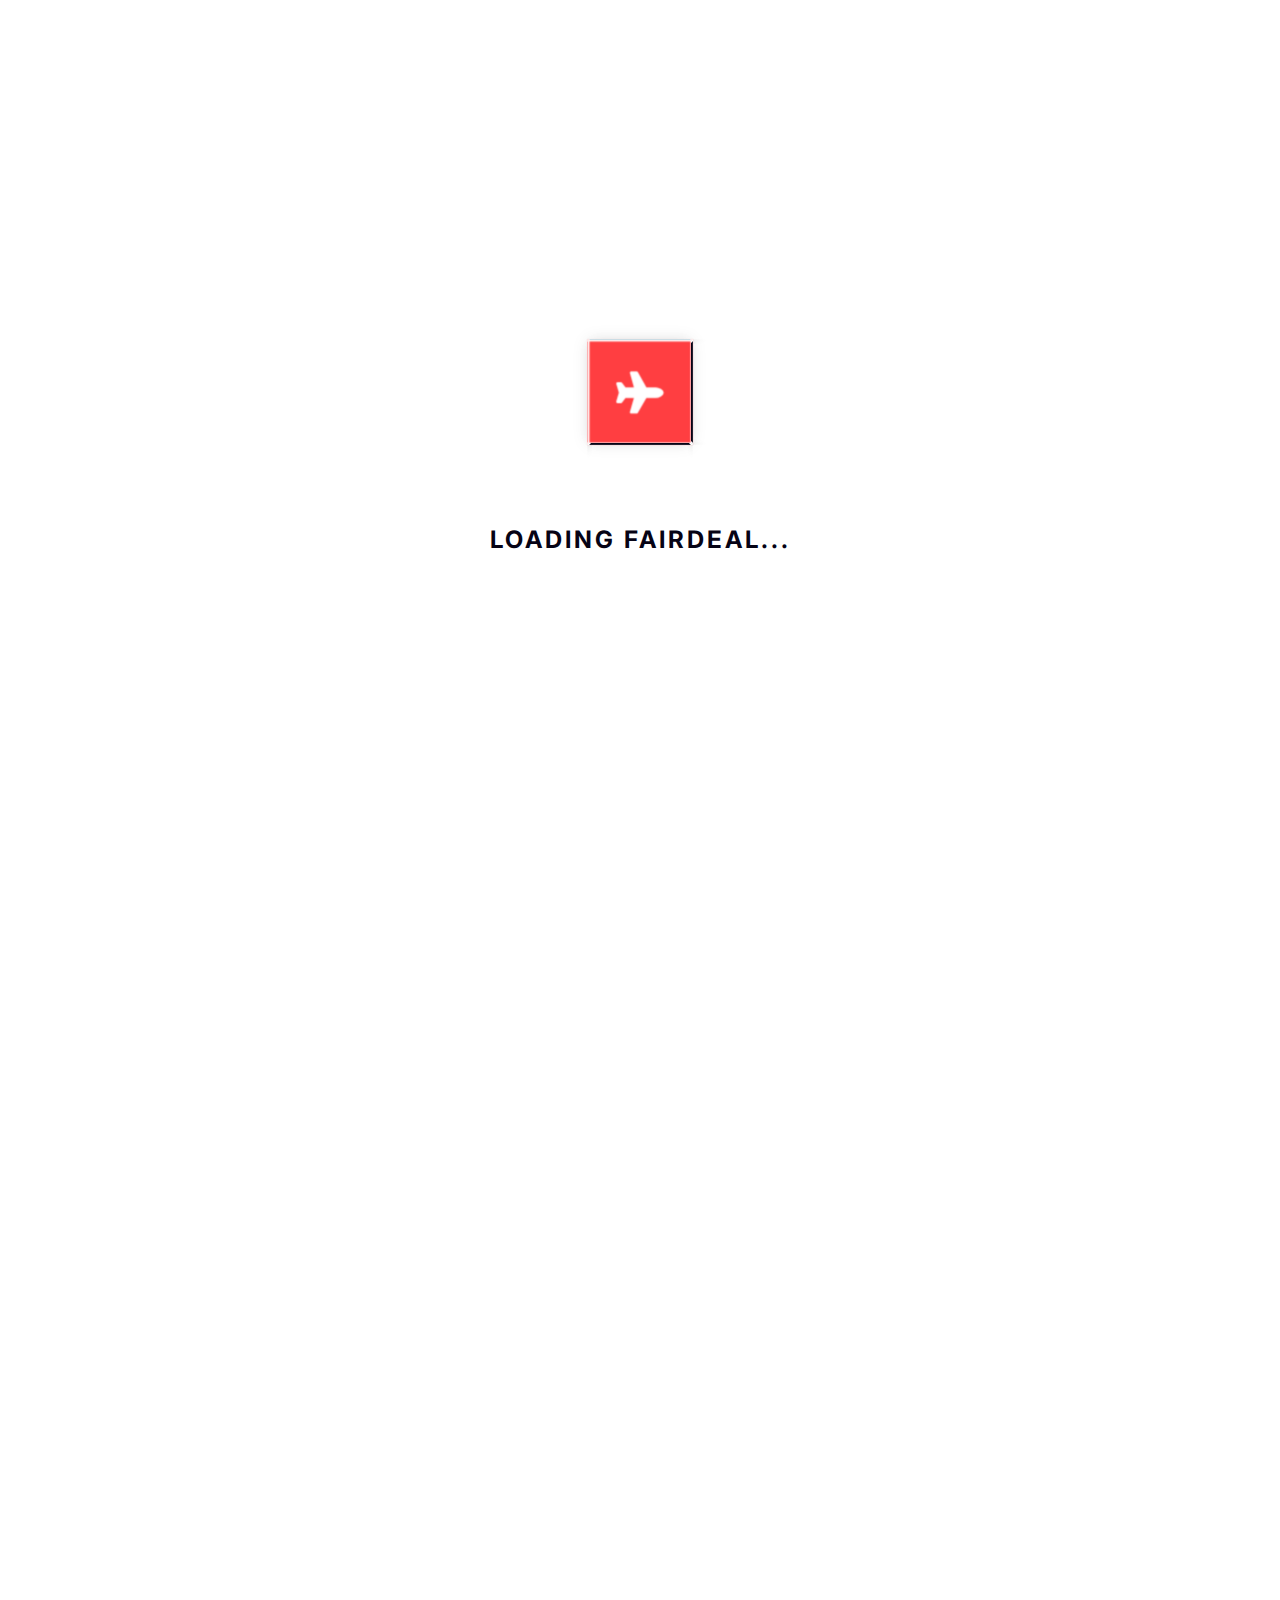
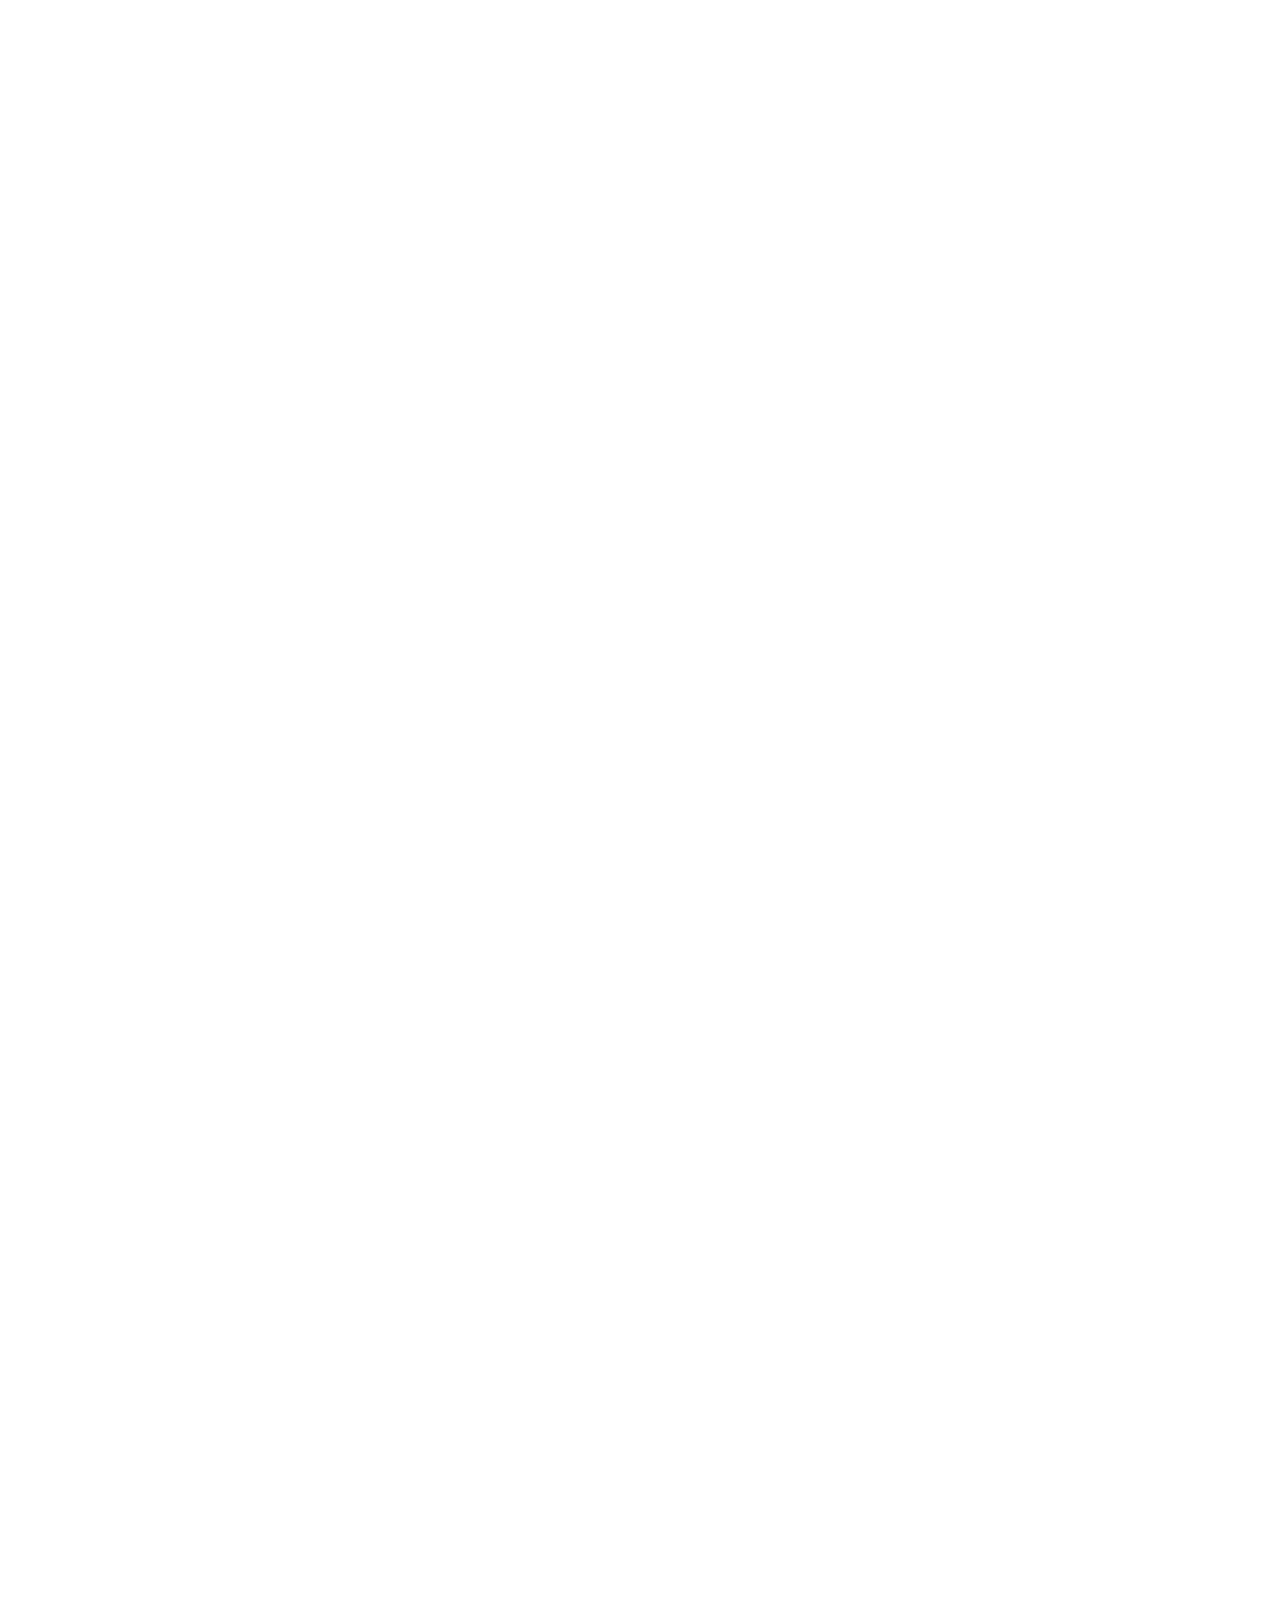
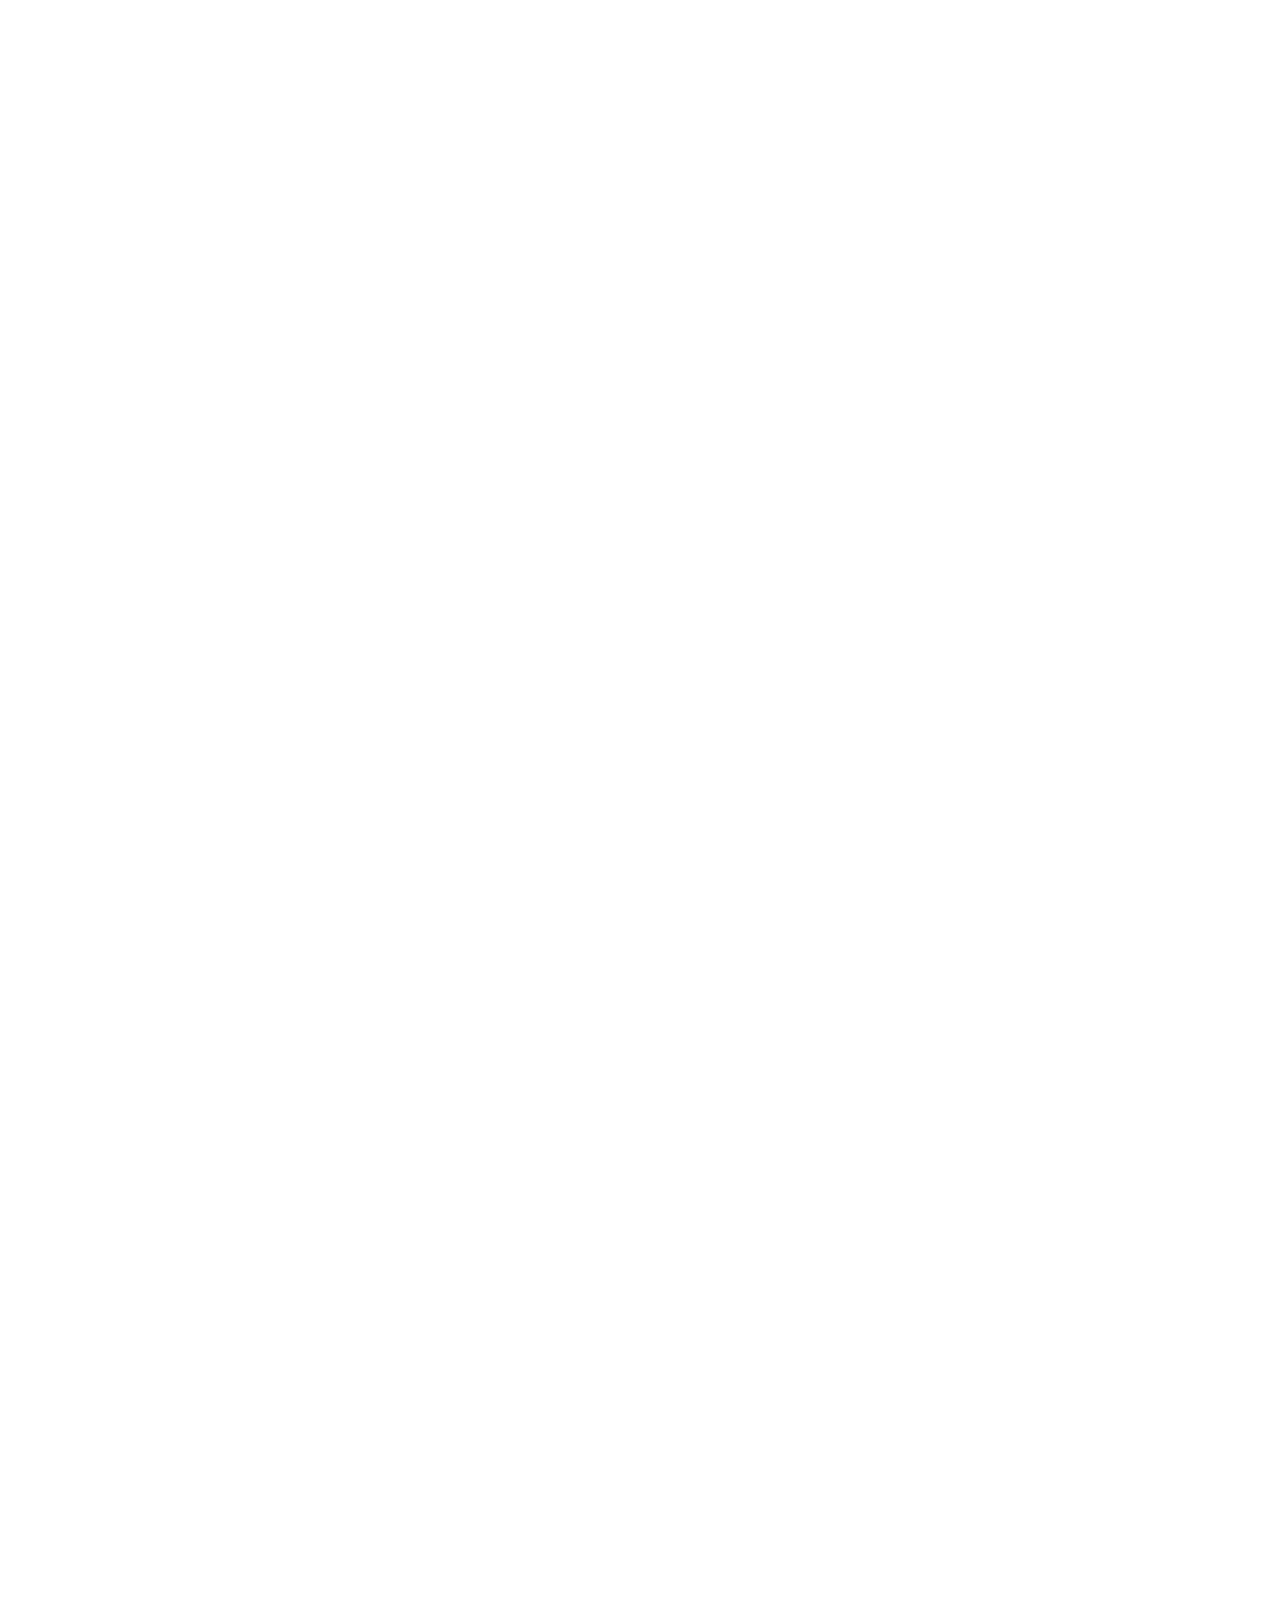
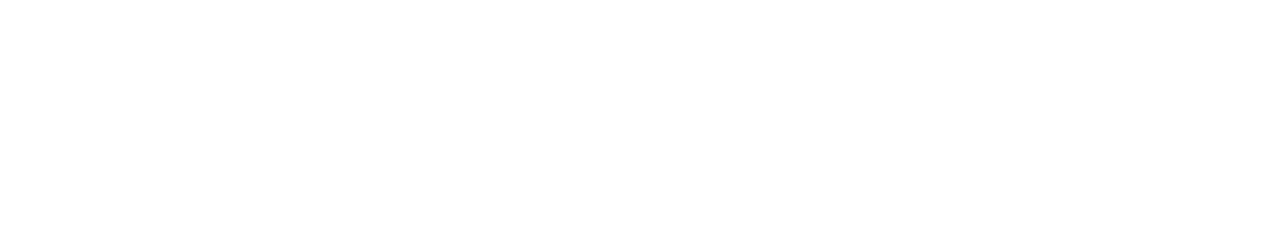
<file: index.html>
<!DOCTYPE html>
<html lang="en">

<head>
    <meta charset="utf-8">
    <title>Logistica - Shipping Company Website Template</title>
    <meta content="width=device-width, initial-scale=1.0" name="viewport">
    <meta content="" name="keywords">
    <meta content="" name="description">

    <!-- Favicon -->
    <link href="img/favicon.ico" rel="icon">

    <!-- Google Web Fonts -->
    <link rel="preconnect" href="https://fonts.googleapis.com">
    <link rel="preconnect" href="https://fonts.gstatic.com" crossorigin>
    <link href="https://fonts.googleapis.com/css2?family=Inter:wght@400;600&family=Roboto:wght@500;700&display=swap"
        rel="stylesheet">

    <!-- Icon Font Stylesheet -->
    <link href="https://cdnjs.cloudflare.com/ajax/libs/font-awesome/5.10.0/css/all.min.css" rel="stylesheet">
    <link href="https://cdn.jsdelivr.net/npm/bootstrap-icons@1.4.1/font/bootstrap-icons.css" rel="stylesheet">

    <!-- Libraries Stylesheet -->
    <link href="lib/animate/animate.min.css" rel="stylesheet">
    <link href="lib/owlcarousel/assets/owl.carousel.min.css" rel="stylesheet">

    <!-- Customized Bootstrap Stylesheet -->
    <link href="css/bootstrap.min.css" rel="stylesheet">

    <!-- Template Stylesheet -->
    <link href="css/style.css" rel="stylesheet">
</head>

<body>
    <!-- Spinner Start -->
    <div id="spinner"
        class="show position-fixed translate-middle w-100 vh-100 top-50 start-50 d-flex flex-column align-items-center justify-content-center">
        <div class="loader-3d">
            <div class="loader-cube">
                <div class="loader-face"><i class="fa fa-plane"></i></div>
                <div class="loader-face"><i class="fa fa-ship"></i></div>
                <div class="loader-face"><i class="fa fa-truck"></i></div>
                <div class="loader-face"><i class="fa fa-box"></i></div>
                <div class="loader-face"><i class="fa fa-globe"></i></div>
                <div class="loader-face"><i class="fa fa-anchor"></i></div>
            </div>
        </div>
        <div class="loading-text">Loading Fairdeal...</div>
    </div>
    <!-- Spinner End -->


    <!-- Navbar Start -->
    <nav class="navbar navbar-expand-lg bg-white navbar-light shadow border-top border-5 border-primary sticky-top p-0">
        <a href="index.html" class="navbar-brand bg-white d-flex align-items-center px-4 px-lg-5">
            <img src="img/png.png" alt="FAIRDEAL Logo" class="img-fluid" style="max-height: 60px; width: auto;">
        </a>
        <button type="button" class="navbar-toggler me-4" data-bs-toggle="collapse" data-bs-target="#navbarCollapse">
            <span class="navbar-toggler-icon"></span>
        </button>
        <div class="collapse navbar-collapse" id="navbarCollapse">
            <div class="navbar-nav ms-auto p-4 p-lg-0">
                <a href="index.html" class="nav-item nav-link active">Home</a>
                <a href="about.html" class="nav-item nav-link">About</a>
                <a href="service.html" class="nav-item nav-link">Services</a>
                <!-- <div class="nav-item dropdown">
                    <a href="#" class="nav-link dropdown-toggle" data-bs-toggle="dropdown">Pages</a>
                    <div class="dropdown-menu fade-up m-0">
                        <a href="price.html" class="dropdown-item">Pricing Plan</a>
                        <a href="feature.html" class="dropdown-item">Features</a>
                        <a href="quote.html" class="dropdown-item">Free Quote</a>
                        <a href="team.html" class="dropdown-item">Our Team</a>
                        <a href="testimonial.html" class="dropdown-item">Testimonial</a>
                        <a href="404.html" class="dropdown-item">404 Page</a>
                    </div>
                </div> -->
                <a href="contact.html" class="nav-item nav-link">Contact</a>
            </div>
            <h4 class="m-0 pe-lg-5 d-none d-lg-block"><i class="fa fa-headphones text-primary me-3"></i>+91 9924237511
            </h4>
        </div>
    </nav>
    <!-- Navbar End -->


    <!-- Carousel Start -->
    <div class="container-fluid p-0 pb-5">
        <div class="owl-carousel header-carousel position-relative mb-5">
            <div class="owl-carousel-item position-relative">
                <img class="img-fluid" src="img/carousel-3.png" alt="">
                <div class="position-absolute top-0 start-0 w-100 h-100 d-flex align-items-center"
                    style="background: rgba(6, 3, 21, .5);">
                    <div class="container">
                        <div class="row justify-content-start">
                            <div class="col-10 col-lg-8">
                                <h5 class="text-white text-uppercase mb-3 animated slideInDown">Global Logistics
                                    Solution</h5>
                                <h1 class="display-3 text-white animated slideInDown mb-4">Fast and <span
                                        class="text-primary">Reliable</span> Shipping Solutions</h1>
                                <p class="fs-5 fw-medium text-white mb-4 pb-2">FAIRDEAL SERVICES specializes in
                                    comprehensive solutions for smooth International trade.</p>
                                <a href="service.html"
                                    class="btn btn-primary py-md-3 px-md-5 me-3 animated slideInLeft">Services</a>
                                <a href="contact.html"
                                    class="btn btn-secondary py-md-3 px-md-5 animated slideInRight">Get Quote</a>
                            </div>
                        </div>
                    </div>
                </div>
            </div>
            <div class="owl-carousel-item position-relative">
                <img class="img-fluid" src="img/carousel-2.jpg" alt="">
                <div class="position-absolute top-0 start-0 w-100 h-100 d-flex align-items-center"
                    style="background: rgba(6, 3, 21, .5);">
                    <div class="container">
                        <div class="row justify-content-start">
                            <div class="col-10 col-lg-8">
                                <h5 class="text-white text-uppercase mb-3 animated slideInDown">Global Logistics
                                    Solution</h5>
                                <h1 class="display-3 text-white animated slideInDown mb-4">Efficient and <span
                                        class="text-primary">Professional</span> Logistics Services</h1>
                                <p class="fs-5 fw-medium text-white mb-4 pb-2">We provide complete logistics and
                                    compliance solutions for smooth International trade.</p>
                                <a href="service.html"
                                    class="btn btn-primary py-md-3 px-md-5 me-3 animated slideInLeft">Services</a>
                                <a href="contact.html"
                                    class="btn btn-secondary py-md-3 px-md-5 animated slideInRight">Get Quote</a>
                            </div>
                        </div>
                    </div>
                </div>
            </div>
        </div>
    </div>
    <!-- Carousel End -->


    <!-- About Start -->
    <!-- <div class="container-fluid overflow-hidden py-5 px-lg-0">
        <div class="container about py-5 px-lg-0">
            <div class="row g-5 mx-lg-0">
                <div class="col-lg-6 ps-lg-0 wow fadeInLeft" data-wow-delay="0.1s" style="min-height: 400px;">
                    <div class="position-relative h-100">
                        <img class="position-absolute img-fluid w-100 h-100" src="img/about.jpg" style="object-fit: cover;" alt="">
                    </div>
                </div>
                <div class="col-lg-6 about-text wow fadeInUp" data-wow-delay="0.3s">
                    <h6 class="text-secondary text-uppercase mb-3">About Us</h6>
                    <h1 class="mb-5">Complete Logistics Solutions</h1>
                    <p class="mb-5">A logistics company specializes in the planning, implementation, and management of the flow of goods, services, and information from point of origin to the final customer. These companies provide a wide range of services, including transportation, warehousing, inventory management, freight forwarding, customs clearance, supply chain consulting, and last-mile delivery.</p>
                    <div class="row g-4 mb-5">
                        <div class="col-sm-6 wow fadeIn" data-wow-delay="0.5s">
                            <i class="fa fa-globe fa-3x text-primary mb-3"></i>
                            <h5>Multiple Ports</h5>
                            <p class="m-0">We serve major ports including Kandla, Mundra, Pipavav, ICD Ahmedabad, Hazira, and JNPT/Nava Sheva.</p>
                        </div>
                        <div class="col-sm-6 wow fadeIn" data-wow-delay="0.7s">
                            <i class="fa fa-shipping-fast fa-3x text-primary mb-3"></i>
                            <h5>Fast Clearance</h5>
                            <p class="m-0">Fast and hassle-free custom clearance for both import and export shipments.</p>
                        </div>
                    </div>
                    <a href="service.html#major-ports" class="btn btn-primary py-3 px-5">Explore More</a>
                </div>
            </div>
        </div>
    </div> -->
    <!-- About End -->


    <!-- Fact Start -->
    <!-- <div class="container-xxl py-5">
        <div class="container py-5">
            <div class="row g-5">
                <div class="col-lg-6 wow fadeInUp" data-wow-delay="0.1s">
                    <h6 class="text-secondary text-uppercase mb-3">Why Choose Us</h6>
                    <h1 class="mb-5">Reliable Logistics for Your Business Growth</h1>
                    <p class="mb-5">FAIRDEAL SERVICES provides seamless, reliable, and affordable logistics solutions that enhance businesses to move goods and services with ease. We are committed to providing proactive, reliable, and sustainable supply chain solutions that connect businesses and individuals across the globe.</p>
                    <div class="d-flex align-items-center">
                        <i class="fa fa-headphones fa-2x flex-shrink-0 bg-primary p-3 text-white"></i>
                        <div class="ps-4">
                            <h6>Call for any query!</h6>
                            <h3 class="text-primary m-0">+91 9924237511</h3>
                        </div>
                    </div>
                </div>
                <div class="col-lg-6">
                    <div class="row g-4 align-items-center">
                        <div class="col-sm-6">
                            <div class="bg-primary p-4 mb-4 wow fadeIn" data-wow-delay="0.3s">
                                <i class="fa fa-users fa-2x text-white mb-3"></i>
                                <h2 class="text-white mb-2" data-toggle="counter-up">500+</h2>
                                <p class="text-white mb-0">Happy Clients</p>
                            </div>
                            <div class="bg-secondary p-4 wow fadeIn" data-wow-delay="0.5s">
                                <i class="fa fa-ship fa-2x text-white mb-3"></i>
                                <h2 class="text-white mb-2" data-toggle="counter-up">1000+</h2>
                                <p class="text-white mb-0">Shipments Handled</p>
                            </div>
                        </div>
                        <div class="col-sm-6">
                            <div class="bg-success p-4 wow fadeIn" data-wow-delay="0.7s">
                                <i class="fa fa-star fa-2x text-white mb-3"></i>
                                <h2 class="text-white mb-2" data-toggle="counter-up">10+</h2>
                                <p class="text-white mb-0">Years of Experience</p>
                            </div>
                        </div>
                    </div>
                </div>
            </div>
        </div>
    </div> -->
    <!-- Fact End -->


    <!-- Service Start -->
    <div class="container-xxl py-5">
        <div class="container py-5">
            <div class="text-center wow fadeInUp" data-wow-delay="0.1s">
                <h6 class="text-secondary text-uppercase">Our Services</h6>
                <h1 class="mb-5">Complete Logistics Solutions</h1>
            </div>
            <div class="row g-4">
                <div class="col-md-6 col-lg-4 wow fadeInUp" data-wow-delay="0.3s">
                    <div class="service-item p-4 h-100">
                        <div class="overflow-hidden mb-4" style="height: 200px;">
                            <img class="img-fluid w-100 h-100" src="img/service-1.png" alt="" style="object-fit: cover;">
                        </div>
                        <h4 class="mb-3">Air Freight</h4>
                        <p>We provide fast and hassle-free air cargo solutions for your urgent shipments and time-sensitive cargo.</p>
                        <a class="btn-slide mt-2" href="#" data-service="air-freight"><i class="fa fa-arrow-right"></i><span>Read More</span></a>
                    </div>
                </div>
                <div class="col-md-6 col-lg-4 wow fadeInUp" data-wow-delay="0.5s">
                    <div class="service-item p-4 h-100">
                        <div class="overflow-hidden mb-4" style="height: 200px;">
                            <img class="img-fluid w-100 h-100" src="img/service-2.png" alt="" style="object-fit: cover;">
                        </div>
                        <h4 class="mb-3">Ocean Freight</h4>
                        <p>We provide complete logistics and compliance solutions for smooth international ocean freight services.</p>
                        <a class="btn-slide mt-2" href="#" data-service="ocean-freight"><i class="fa fa-arrow-right"></i><span>Read More</span></a>
                    </div>
                </div>
                <div class="col-md-6 col-lg-4 wow fadeInUp" data-wow-delay="0.7s">
                    <div class="service-item p-4 h-100">
                        <div class="overflow-hidden mb-4" style="height: 200px;">
                            <img class="img-fluid w-100 h-100" src="img/service-3.png" alt="" style="object-fit: cover;">
                        </div>
                        <h4 class="mb-3">Customs Clearance</h4>
                        <p>We provide complete logistics and compliance solutions for smooth international and domestic trade.</p>
                        <a class="btn-slide mt-2" href="#" data-service="customs-clearance"><i class="fa fa-arrow-right"></i><span>Read More</span></a>
                    </div>
                </div>
                <div class="col-md-6 col-lg-4 wow fadeInUp" data-wow-delay="0.3s">
                    <div class="service-item p-4 h-100">
                        <div class="overflow-hidden mb-4" style="height: 200px;">
                            <img class="img-fluid w-100 h-100" src="img/project cargo.jpg" alt="" style="object-fit: cover;">
                        </div>
                        <h4 class="mb-3">Project Cargo</h4>
                        <p>Brokerage solutions and effective freight forwarding solutions for all your import and export needs.</p>
                        <a class="btn-slide mt-2" href="#" data-service="project-cargo"><i class="fa fa-arrow-right"></i><span>Read More</span></a>
                    </div>
                </div>
                <div class="col-md-6 col-lg-4 wow fadeInUp" data-wow-delay="0.5s">
                    <div class="service-item p-4 h-100">
                        <div class="overflow-hidden mb-4" style="height: 200px;">
                            <img class="img-fluid w-100 h-100" src="img/LCL.jpg" alt="" style="object-fit: cover;">
                        </div>
                        <h4 class="mb-3">LCL Cargo - Air & Sea</h4>
                        <p>We provide complete logistics and compliance solutions for smooth international trade.</p>
                        <a class="btn-slide mt-2" href="#" data-service="lcl-cargo"><i class="fa fa-arrow-right"></i><span>Read More</span></a>
                    </div>
                </div>
                <div class="col-md-6 col-lg-4 wow fadeInUp" data-wow-delay="0.7s">
                    <div class="service-item p-4 h-100">
                        <div class="overflow-hidden mb-4" style="height: 200px;">
                            <img class="img-fluid w-100 h-100" src="img/service-6.png" alt="" style="object-fit: cover;">
                        </div>
                        <h4 class="mb-3">Custom Registration/Permissions</h4>
                        <p>Our team coordinates with customs authorities to enable on-time registration and hassle-free processes.</p>
                        <a class="btn-slide mt-2" href="#" data-service="custom-registration"><i class="fa fa-arrow-right"></i><span>Read More</span></a>
                    </div>
                </div>
            </div>
        </div>
    </div>
    <!-- Service End -->


    <!-- Industries Start -->
    <div class="container-xxl py-2">
        <div class="container py-5">
            <div class="text-center wow fadeInUp" data-wow-delay="0.1s">
                <h6 class="text-secondary text-uppercase">What We Do</h6>
                <h1 class="mb-5">Industries We Serve</h1>
            </div>
            <div class="row g-4">
                <div class="col-md-6 col-lg-4 wow fadeInUp" data-wow-delay="0.3s">
                    <div class="industry-item bg-light p-4 rounded text-center">
                        <i class="fa fa-industry fa-3x text-primary mb-3"></i>
                        <h5>Scrap</h5>
                    </div>
                </div>
                <div class="col-md-6 col-lg-4 wow fadeInUp" data-wow-delay="0.4s">
                    <div class="industry-item bg-light p-4 rounded text-center">
                        <i class="fa fa-industry fa-3x text-primary mb-3"></i>
                        <h5>Ceramic</h5>
                    </div>
                </div>
                <div class="col-md-6 col-lg-4 wow fadeInUp" data-wow-delay="0.5s">
                    <div class="industry-item bg-light p-4 rounded text-center">
                        <i class="fa fa-sun fa-3x text-primary mb-3"></i>
                        <h5>Solar</h5>
                    </div>
                </div>
                <div class="col-md-6 col-lg-4 wow fadeInUp" data-wow-delay="0.6s">
                    <div class="industry-item bg-light p-4 rounded text-center">
                        <i class="fa fa-fire fa-3x text-primary mb-3"></i>
                        <h5>Fire</h5>
                    </div>
                </div>
                <div class="col-md-6 col-lg-4 wow fadeInUp" data-wow-delay="0.7s">
                    <div class="industry-item bg-light p-4 rounded text-center">
                        <i class="fa fa-tractor fa-3x text-primary mb-3"></i>
                        <h5>Agri Equipments</h5>
                    </div>
                </div>
                <div class="col-md-6 col-lg-4 wow fadeInUp" data-wow-delay="0.8s">
                    <div class="industry-item bg-light p-4 rounded text-center">
                        <i class="fa fa-shopping-basket fa-3x text-primary mb-3"></i>
                        <h5>Agri Commodity</h5>
                    </div>
                </div>
                <div class="col-md-6 col-lg-4 wow fadeInUp" data-wow-delay="0.9s">
                    <div class="industry-item bg-light p-4 rounded text-center">
                        <i class="fa fa-chair fa-3x text-primary mb-3"></i>
                        <h5>Furniture</h5>
                    </div>
                </div>
                <div class="col-md-6 col-lg-4 wow fadeInUp" data-wow-delay="1.0s">
                    <div class="industry-item bg-light p-4 rounded text-center">
                        <i class="fa fa-cogs fa-3x text-primary mb-3"></i>
                        <h5>All Types of Machines</h5>
                    </div>
                </div>
                <div class="col-md-6 col-lg-4 wow fadeInUp" data-wow-delay="1.1s">
                    <div class="industry-item bg-light p-4 rounded text-center">
                        <i class="fa fa-cube fa-3x text-primary mb-3"></i>
                        <h5>Polypack</h5>
                    </div>
                </div>
                <div class="col-md-6 col-lg-4 wow fadeInUp" data-wow-delay="1.2s">
                    <div class="industry-item bg-light p-4 rounded text-center">
                        <i class="fa fa-flask fa-3x text-primary mb-3"></i>
                        <h5>Chemical</h5>
                    </div>
                </div>
                <div class="col-md-6 col-lg-4 wow fadeInUp" data-wow-delay="1.3s">
                    <div class="industry-item bg-light p-4 rounded text-center">
                        <i class="fa fa-ellipsis-h fa-3x text-primary mb-3"></i>
                        <h5>And Many More</h5>
                    </div>
                </div>
            </div>
        </div>
    </div>
    <!-- Industries End -->


    <!-- Feature Start -->
    <div class="container-fluid overflow-hidden py-5 px-lg-0">
        <div class="container feature py-5 px-lg-0">
            <div class="row g-5 mx-lg-0">
                <div class="col-lg-6 feature-text wow fadeInUp" data-wow-delay="0.1s">
                    <h6 class="text-secondary text-uppercase mb-3">Our Features</h6>
                    <h1 class="mb-5">Trusted Logistics Partner for Global Trade</h1>
                    <div class="d-flex mb-5 wow fadeInUp" data-wow-delay="0.3s">
                        <i class="fa fa-globe text-primary fa-3x flex-shrink-0"></i>
                        <div class="ms-4">
                            <h5>Multiple Ports Service</h5>
                            <p class="mb-0">We serve multiple international ports ensuring comprehensive coverage for
                                all your logistics needs.</p>
                        </div>
                    </div>
                    <div class="d-flex mb-5 wow fadeIn" data-wow-delay="0.5s">
                        <i class="fa fa-shipping-fast text-primary fa-3x flex-shrink-0"></i>
                        <div class="ms-4">
                            <h5>Fast & Hassle-Free Clearance</h5>
                            <p class="mb-0">Quick and hassle-free custom clearance for both import and export shipments
                                with expert compliance handling.</p>
                        </div>
                    </div>
                    <div class="d-flex mb-0 wow fadeInUp" data-wow-delay="0.7s">
                        <i class="fa fa-headphones text-primary fa-3x flex-shrink-0"></i>
                        <div class="ms-4">
                            <h5>24/7 Customer Support</h5>
                            <p class="mb-0">Round-the-clock support to address all your logistics queries and concerns
                                whenever you need assistance.</p>
                        </div>
                    </div>
                </div>
                <div class="col-lg-6 pe-lg-0 wow fadeInRight" data-wow-delay="0.1s" style="min-height: 400px;">
                    <div class="position-relative h-100">
                        <img class="position-absolute img-fluid w-100 h-100" src="img/feature.jpg"
                            style="object-fit: cover;" alt="">
                    </div>
                </div>
            </div>
        </div>
    </div>
    <!-- Feature End -->


    <!-- Team Start -->
    <div class="container-xxl py-5">
        <div class="container py-5">
            <div class="text-center wow fadeInUp" data-wow-delay="0.1s">
                <h6 class="text-secondary text-uppercase">Our Team</h6>
                <h1 class="mb-5">Expert Team Members</h1>
            </div>
            <div class="row g-4">
                <div class="col-lg-3 col-md-6 wow fadeInUp" data-wow-delay="0.3s">
                    <div class="team-item p-4">
                        <div class="overflow-hidden mb-4">
                            <img class="img-fluid" src="img/team-1.jpg" alt="">
                        </div>
                        <h5 class="mb-0">Full Name</h5>
                        <p>Designation</p>
                        <div class="btn-slide mt-1">
                            <i class="fa fa-share"></i>
                            <span>
                                <a href=""><i class="fab fa-facebook-f"></i></a>
                                <a href=""><i class="fab fa-twitter"></i></a>
                                <a href=""><i class="fab fa-instagram"></i></a>
                            </span>
                        </div>
                    </div>
                </div>
                <div class="col-lg-3 col-md-6 wow fadeInUp" data-wow-delay="0.5s">
                    <div class="team-item p-4">
                        <div class="overflow-hidden mb-4">
                            <img class="img-fluid" src="img/team-2.jpg" alt="">
                        </div>
                        <h5 class="mb-0">Full Name</h5>
                        <p>Designation</p>
                        <div class="btn-slide mt-1">
                            <i class="fa fa-share"></i>
                            <span>
                                <a href=""><i class="fab fa-facebook-f"></i></a>
                                <a href=""><i class="fab fa-twitter"></i></a>
                                <a href=""><i class="fab fa-instagram"></i></a>
                            </span>
                        </div>
                    </div>
                </div>
                <div class="col-lg-3 col-md-6 wow fadeInUp" data-wow-delay="0.7s">
                    <div class="team-item p-4">
                        <div class="overflow-hidden mb-4">
                            <img class="img-fluid" src="img/team-3.jpg" alt="">
                        </div>
                        <h5 class="mb-0">Full Name</h5>
                        <p>Designation</p>
                        <div class="btn-slide mt-1">
                            <i class="fa fa-share"></i>
                            <span>
                                <a href=""><i class="fab fa-facebook-f"></i></a>
                                <a href=""><i class="fab fa-twitter"></i></a>
                                <a href=""><i class="fab fa-instagram"></i></a>
                            </span>
                        </div>
                    </div>
                </div>
                <div class="col-lg-3 col-md-6 wow fadeInUp" data-wow-delay="0.9s">
                    <div class="team-item p-4">
                        <div class="overflow-hidden mb-4">
                            <img class="img-fluid" src="img/team-4.jpg" alt="">
                        </div>
                        <h5 class="mb-0">Full Name</h5>
                        <p>Designation</p>
                        <div class="btn-slide mt-1">
                            <i class="fa fa-share"></i>
                            <span>
                                <a href=""><i class="fab fa-facebook-f"></i></a>
                                <a href=""><i class="fab fa-twitter"></i></a>
                                <a href=""><i class="fab fa-instagram"></i></a>
                            </span>
                        </div>
                    </div>
                </div>
            </div>
        </div>
    </div>
    <!-- Team End -->


    <!-- Testimonial Start -->
    <!-- <div class="container-xxl py-5 wow fadeInUp" data-wow-delay="0.1s">
        <div class="container py-5">
            <div class="text-center">
                <h6 class="text-secondary text-uppercase">Testimonial</h6>
                <h1 class="mb-0">Our Clients Say!</h1>
            </div>
            <div class="owl-carousel testimonial-carousel wow fadeInUp" data-wow-delay="0.1s">
                <div class="testimonial-item p-4 my-5">
                    <i class="fa fa-quote-right fa-3x text-light position-absolute top-0 end-0 mt-n3 me-4"></i>
                    <div class="d-flex align-items-end mb-4">
                        <img class="img-fluid flex-shrink-0" src="img/testimonial-1.jpg"
                            style="width: 80px; height: 80px;">
                        <div class="ms-4">
                            <h5 class="mb-1">Client Name</h5>
                            <p class="m-0">Profession</p>
                        </div>
                    </div>
                    <p class="mb-0">Tempor erat elitr rebum at clita. Diam dolor diam ipsum sit diam amet diam et eos.
                        Clita erat ipsum et lorem et sit.</p>
                </div>
                <div class="testimonial-item p-4 my-5">
                    <i class="fa fa-quote-right fa-3x text-light position-absolute top-0 end-0 mt-n3 me-4"></i>
                    <div class="d-flex align-items-end mb-4">
                        <img class="img-fluid flex-shrink-0" src="img/testimonial-2.jpg"
                            style="width: 80px; height: 80px;">
                        <div class="ms-4">
                            <h5 class="mb-1">Client Name</h5>
                            <p class="m-0">Profession</p>
                        </div>
                    </div>
                    <p class="mb-0">Tempor erat elitr rebum at clita. Diam dolor diam ipsum sit diam amet diam et eos.
                        Clita erat ipsum et lorem et sit.</p>
                </div>
                <div class="testimonial-item p-4 my-5">
                    <i class="fa fa-quote-right fa-3x text-light position-absolute top-0 end-0 mt-n3 me-4"></i>
                    <div class="d-flex align-items-end mb-4">
                        <img class="img-fluid flex-shrink-0" src="img/testimonial-3.jpg"
                            style="width: 80px; height: 80px;">
                        <div class="ms-4">
                            <h5 class="mb-1">Client Name</h5>
                            <p class="m-0">Profession</p>
                        </div>
                    </div>
                    <p class="mb-0">Tempor erat elitr rebum at clita. Diam dolor diam ipsum sit diam amet diam et eos.
                        Clita erat ipsum et lorem et sit.</p>
                </div>
                <div class="testimonial-item p-4 my-5">
                    <i class="fa fa-quote-right fa-3x text-light position-absolute top-0 end-0 mt-n3 me-4"></i>
                    <div class="d-flex align-items-end mb-4">
                        <img class="img-fluid flex-shrink-0" src="img/testimonial-4.jpg"
                            style="width: 80px; height: 80px;">
                        <div class="ms-4">
                            <h5 class="mb-1">Client Name</h5>
                            <p class="m-0">Profession</p>
                        </div>
                    </div>
                    <p class="mb-0">Tempor erat elitr rebum at clita. Diam dolor diam ipsum sit diam amet diam et eos.
                        Clita erat ipsum et lorem et sit.</p>
                </div>
            </div>
        </div>
    </div> -->
    <!-- Testimonial End -->


    <!-- Footer Start -->
    <div class="container-fluid bg-dark text-light footer pt-5 wow fadeIn" data-wow-delay="0.1s"
        style="margin-top: 6rem;">
        <div class="container py-5">
            <div class="row g-5">
                <div class="col-lg-3 col-md-6">
                    <h4 class="text-light mb-4">Address</h4>
                    <p class="mb-2"><i class="fa fa-map-marker-alt me-3"></i>401-407 Prod Court, Town Hall Road, Jamnagar, 361010</p>
                    <p class="mb-2"><i class="fa fa-phone-alt me-3"></i>+91 9924237511</p>
                    <p class="mb-2"><i class="fa fa-envelope me-3"></i>info@fairdealforwaders.com</p>
                    <div class="d-flex pt-2">

                        <a class="btn btn-outline-light btn-social" href="https://www.facebook.com/profile.php?id=61584365057753" target="_blank" rel="noopener noreferrer"><i class="fab fa-facebook-f"></i></a>
                        <a class="btn btn-outline-light btn-social" href="https://www.instagram.com/fair_deal_services" target="_blank" rel="noopener noreferrer"><i class="fab fa-instagram"></i></a>
                        <a class="btn btn-outline-light btn-social" href="https://www.linkedin.com/company/fairdeal-services18" target="_blank" rel="noopener noreferrer"><i class="fab fa-linkedin-in"></i></a>
                    </div>
                </div>
                <div class="col-lg-3 col-md-6">
                    <h4 class="text-light mb-4">Services</h4>
                    <a class="btn btn-link" href="service.html#air-freight">Air Freight</a>
                    <a class="btn btn-link" href="service.html#ocean-freight">Ocean Freight</a>
                    <a class="btn btn-link" href="service.html#customs-clearance">Customs Clearance</a>
                    <a class="btn btn-link" href="service.html#project-cargo">Project Cargo</a>
                    <a class="btn btn-link" href="service.html#lcl-cargo">LCL Cargo - Air &amp; Sea</a>
                    <a class="btn btn-link" href="service.html#custom-registration">Custom Registration/Permissions</a>
                </div>
                <div class="col-lg-3 col-md-6">
                    <h4 class="text-light mb-4">Quick Links</h4>
                    <a class="btn btn-link" href="">About Us</a>
                    <a class="btn btn-link" href="">Contact Us</a>
                    <a class="btn btn-link" href="">Our Services</a>
                    <!-- <a class="btn btn-link" href="">Terms & Condition</a> -->
                    <a class="btn btn-link" href="">Support</a>
                </div>
                <div class="col-lg-3 col-md-6">
                    <div class="bg-white p-3 rounded d-inline-block">
                        <img src="img/png.png" alt="FAIRDEAL Logo" class="img-fluid"
                            style="max-height: 120px; width: auto;">
                    </div>
                </div>
            </div>
        </div>
        <div class="container">
            <div class="copyright">
                <div class="row">
                    <div class="col-md-6 text-center text-md-start mb-3 mb-md-0">
                        &copy; <a href="#">Fairdeal Services</a>, All Right Reserved.
                    </div>

                </div>
            </div>
        </div>
    </div>
    <!-- Footer End -->


    <!-- Back to Top -->
    <!-- WhatsApp Floating Button -->
    <a href="https://wa.me/919924237511?text=Hello%20Fairdeal%20Services" class="whatsapp-float" target="_blank" rel="noopener" aria-label="Chat on WhatsApp">
        <i class="fab fa-whatsapp whatsapp-icon" aria-hidden="true"></i>
        <span id="whatsappBubble" class="whatsapp-bubble" aria-hidden="true">WhatsApp us</span>
    </a>

    <a href="#" class="btn btn-lg btn-primary btn-lg-square rounded-0 back-to-top"><i class="bi bi-arrow-up"></i></a>


    <!-- Service Modal -->
    <div class="modal fade" id="serviceModal" tabindex="-1" aria-labelledby="serviceModalLabel" aria-hidden="true">
        <div class="modal-dialog modal-dialog-centered modal-lg">
            <div class="modal-content service-modal-content">
                <div class="modal-header service-modal-header">
                    <h5 class="modal-title service-modal-title" id="serviceModalLabel">Service Details</h5>
                    <button type="button" class="btn-close btn-close-white" data-bs-dismiss="modal"
                        aria-label="Close"></button>
                </div>
                <div class="modal-body service-modal-body">
                    <p id="serviceModalBody">Content goes here...</p>
                </div>
            </div>
        </div>
    </div>

    <script>
        document.addEventListener('DOMContentLoaded', function () {
            const serviceDetails = {
                'air-freight': {
                    title: 'Air Freight Services',
                    content: 'Experience the speed and reliability of our premium Air Freight services. We specialize in time-critical shipments, offering door-to-door delivery, charter services, and express handling. Our global network ensures your cargo reaches its destination safely and on schedule, whether it\'s perishable goods, hazardous materials, or oversized equipment.'
                },
                'ocean-freight': {
                    title: 'Ocean Freight Services',
                    content: 'Navigate global trade with confidence using our comprehensive Ocean Freight solutions. We offer FCL (Full Container Load) and LCL (Less than Container Load) services, breakbulk, and RORO options. Our partnerships with major shipping lines guarantee competitive rates and flexible sailing schedules to ports worldwide.'
                },
                'customs-clearance': {
                    title: 'Customs Clearance',
                    content: 'Streamline your supply chain with our expert Customs Clearance services. Our licensed brokers handle complex regulations, documentation, and tariff classifications to prevent delays and penalties. We ensure full compliance with local and international trade laws, facilitating smooth import and export processes.'
                },
                'project-cargo': {
                    title: 'Project Cargo',
                    content: 'Handle complex and oversized shipments with our specialized Project Cargo services. From heavy machinery to industrial plant relocations, our team plans every detail, including route surveys, heavy lift engineering, and multi-modal transport coordination, ensuring your critical assets arrive safely.'
                },
                'lcl-cargo': {
                    title: 'LCL Cargo - Air & Sea',
                    content: 'Optimize your shipping costs with our efficient LCL (Less than Container Load) consolidation services. Perfect for smaller shipments, we consolidate cargo from multiple shippers into a single container, offering frequent departures and reliable transit times without the cost of a full container.'
                },
                'custom-registration': {
                    title: 'Custom Registration & Permissions',
                    content: 'Ensure seamless business operations with our Custom Registration and Permission services. We assist with IEC (Import Export Code) registration, AD code registration, and obtaining necessary government permissions and licenses, handling the bureaucratic burden so you can focus on your business.'
                }
            };

            const serviceModal = new bootstrap.Modal(document.getElementById('serviceModal'));
            const modalTitle = document.getElementById('serviceModalLabel');
            const modalBody = document.getElementById('serviceModalBody');

            document.querySelectorAll('.btn-slide[data-service]').forEach(button => {
                button.addEventListener('click', function (e) {
                    e.preventDefault();
                    const serviceKey = this.getAttribute('data-service');
                    const details = serviceDetails[serviceKey];

                    if (details) {
                        modalTitle.textContent = details.title;
                        modalBody.textContent = details.content;
                        serviceModal.show();
                    }
                });
            });
        });
    </script>

    <!-- JavaScript Libraries -->
    <script src="https://code.jquery.com/jquery-3.4.1.min.js"></script>
    <script src="https://cdn.jsdelivr.net/npm/bootstrap@5.0.0/dist/js/bootstrap.bundle.min.js"></script>
    <script src="lib/wow/wow.min.js"></script>
    <script src="lib/easing/easing.min.js"></script>
    <script src="lib/waypoints/waypoints.min.js"></script>
    <script src="lib/counterup/counterup.min.js"></script>
    <script src="lib/owlcarousel/owl.carousel.min.js"></script>

    <!-- Template Javascript -->
    <script src="js/main.js"></script>
    <script>
        document.addEventListener('DOMContentLoaded', function () {
            const messages = [
                'Doubt? Message us',
                'Contact us',
                'Need help? Chat now',
                'Get a free quote'
            ];
            const bubble = document.getElementById('whatsappBubble');
            if (!bubble) return;
            let idx = 0;
            let hideTimeout = null;

                function showMessage() {
                    bubble.textContent = messages[idx];
                    const parent = bubble.parentElement;
                    bubble.classList.add('show');
                    if (parent) parent.classList.add('active');
                    if (hideTimeout) clearTimeout(hideTimeout);
                    hideTimeout = setTimeout(() => {
                        bubble.classList.remove('show');
                        if (parent) parent.classList.remove('active');
                    }, 3500);
                    idx = (idx + 1) % messages.length;
                }

            // initial show after a short delay
            setTimeout(showMessage, 1200);
            // repeat periodically
            setInterval(showMessage, 4500);
        });
    </script>
</body>

</html>
</file>
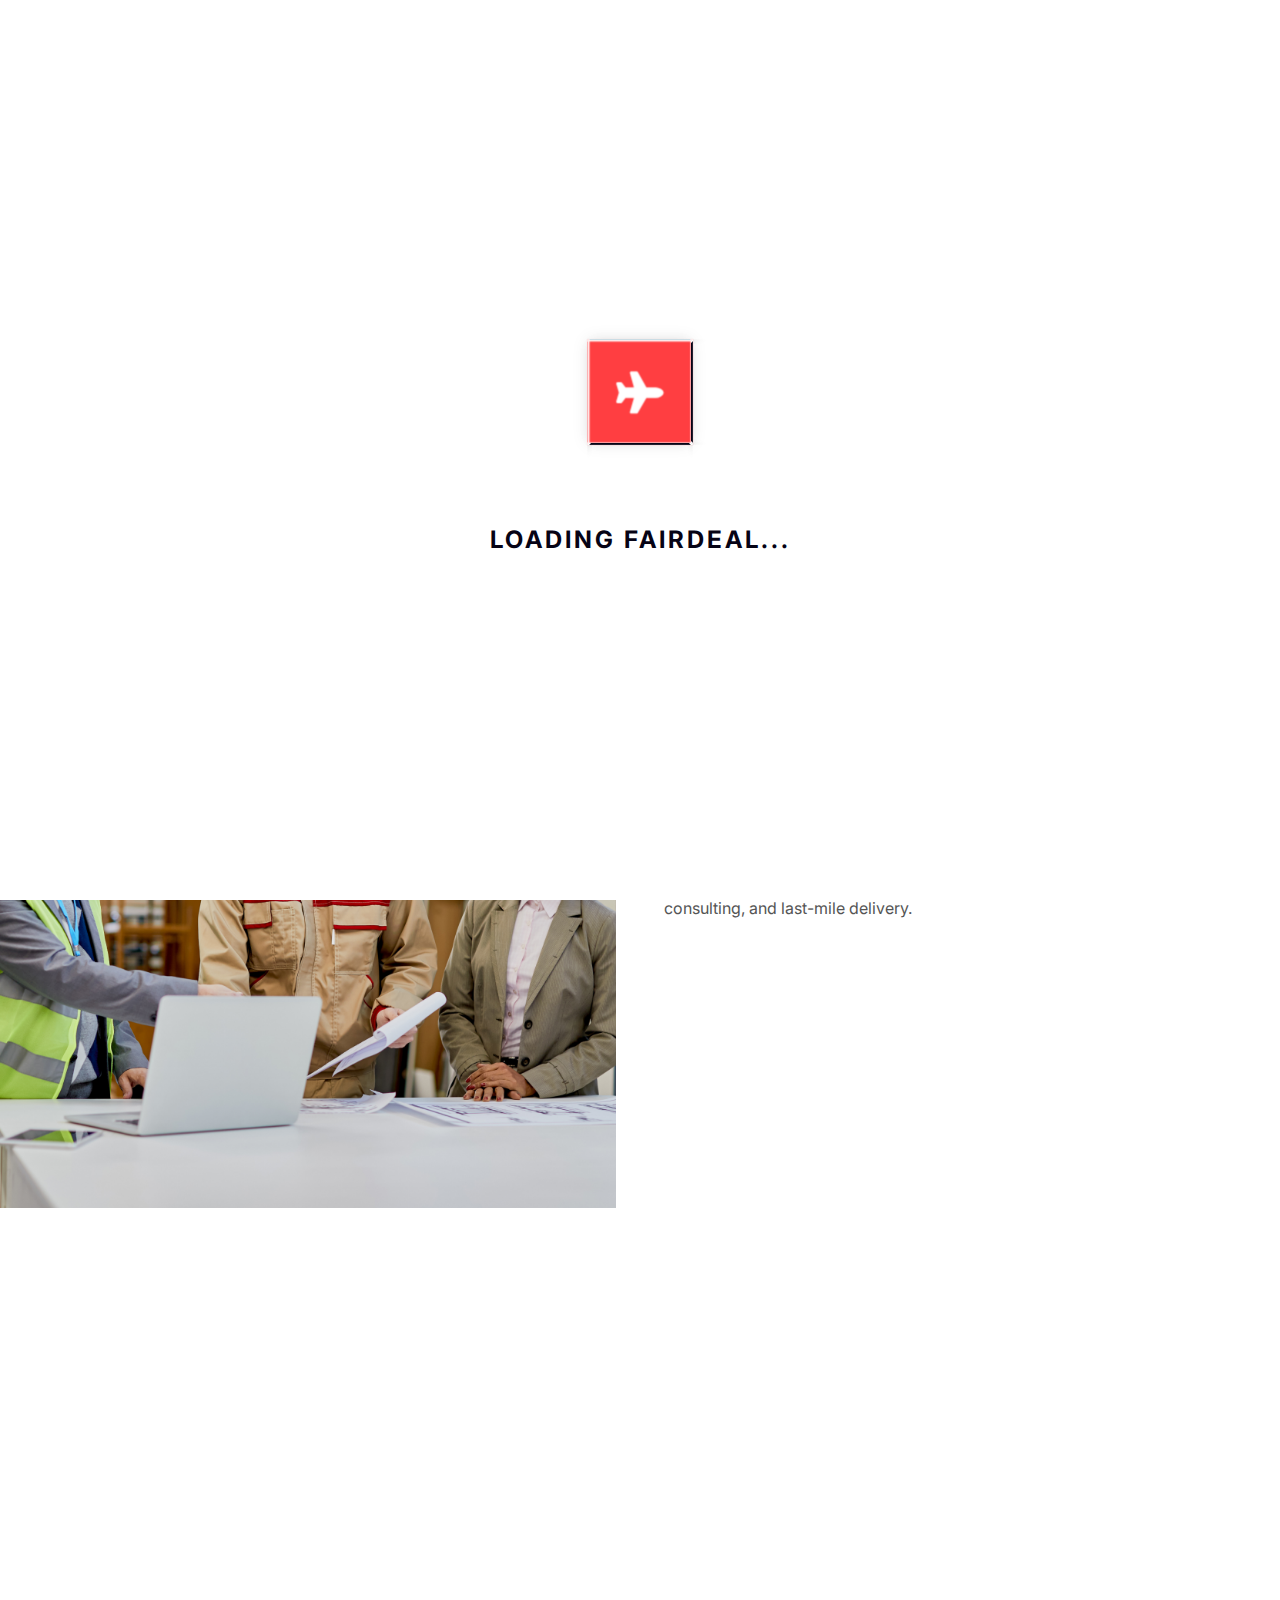
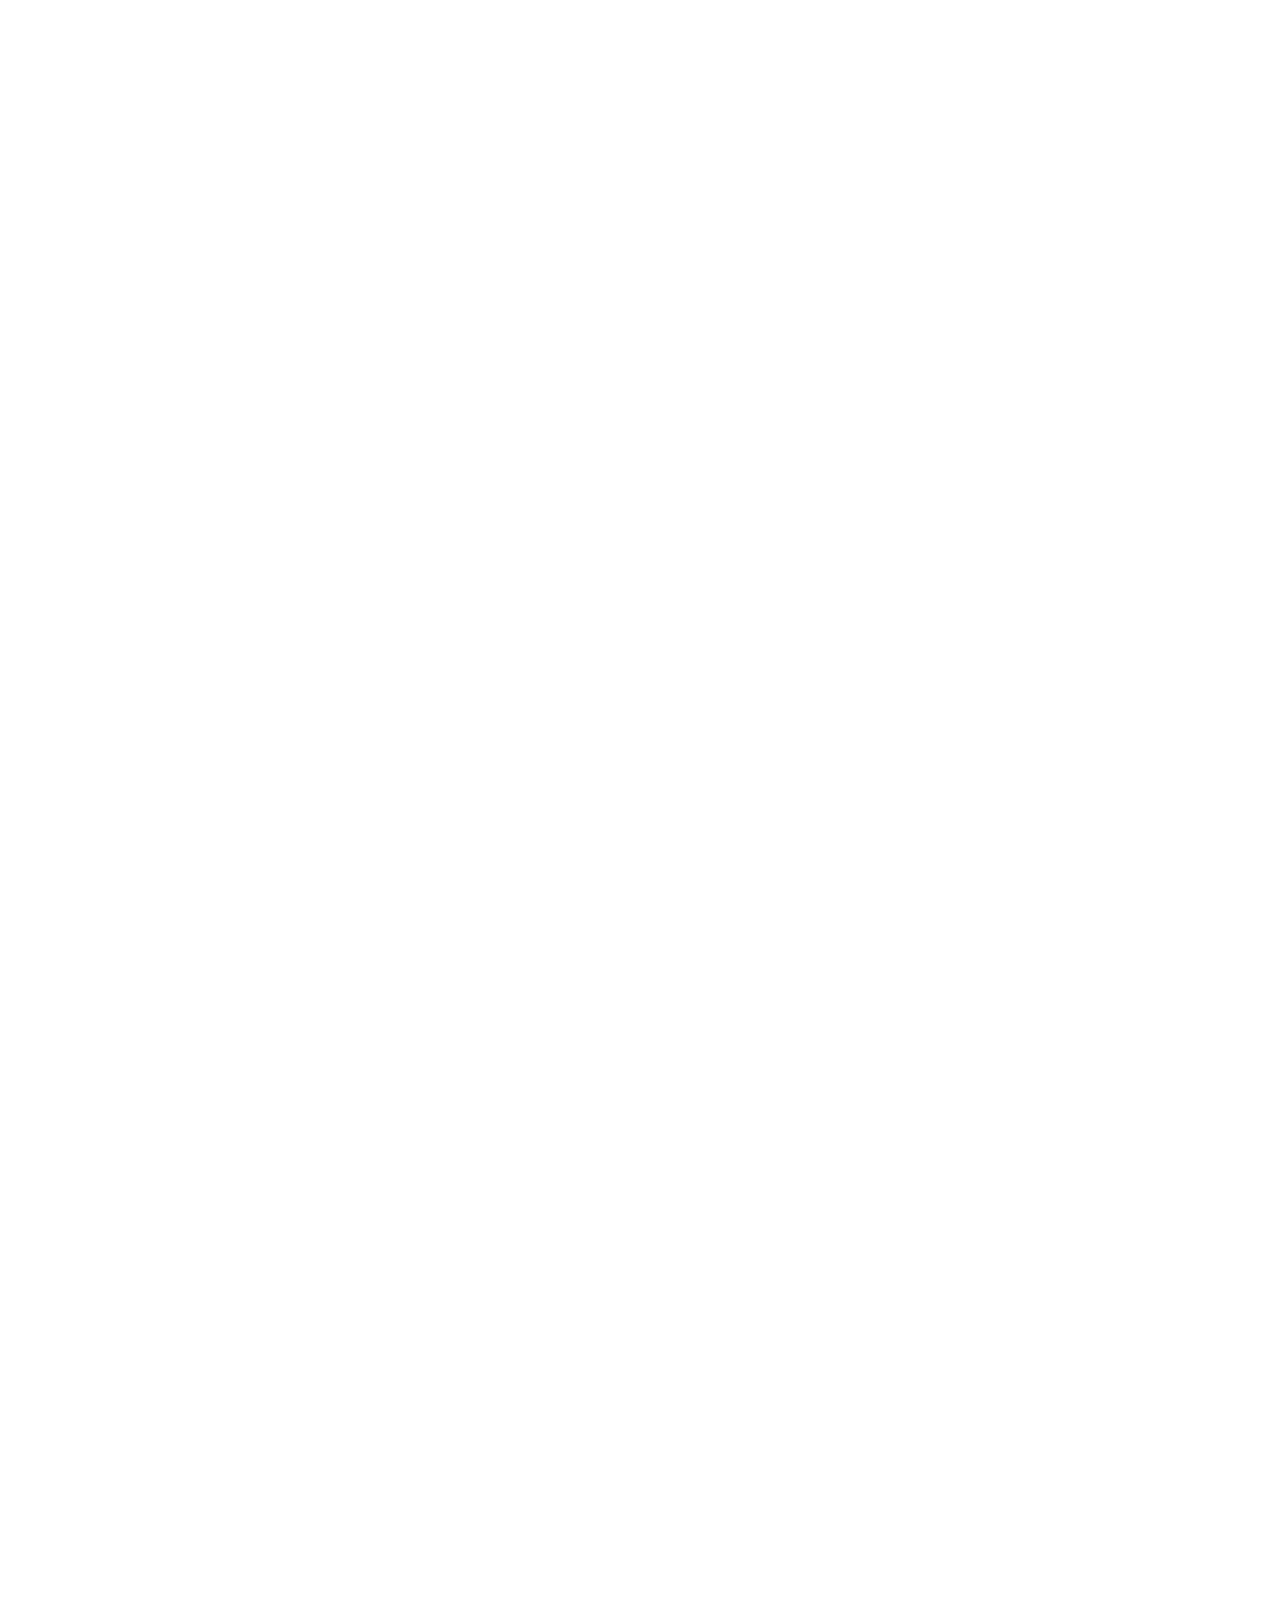
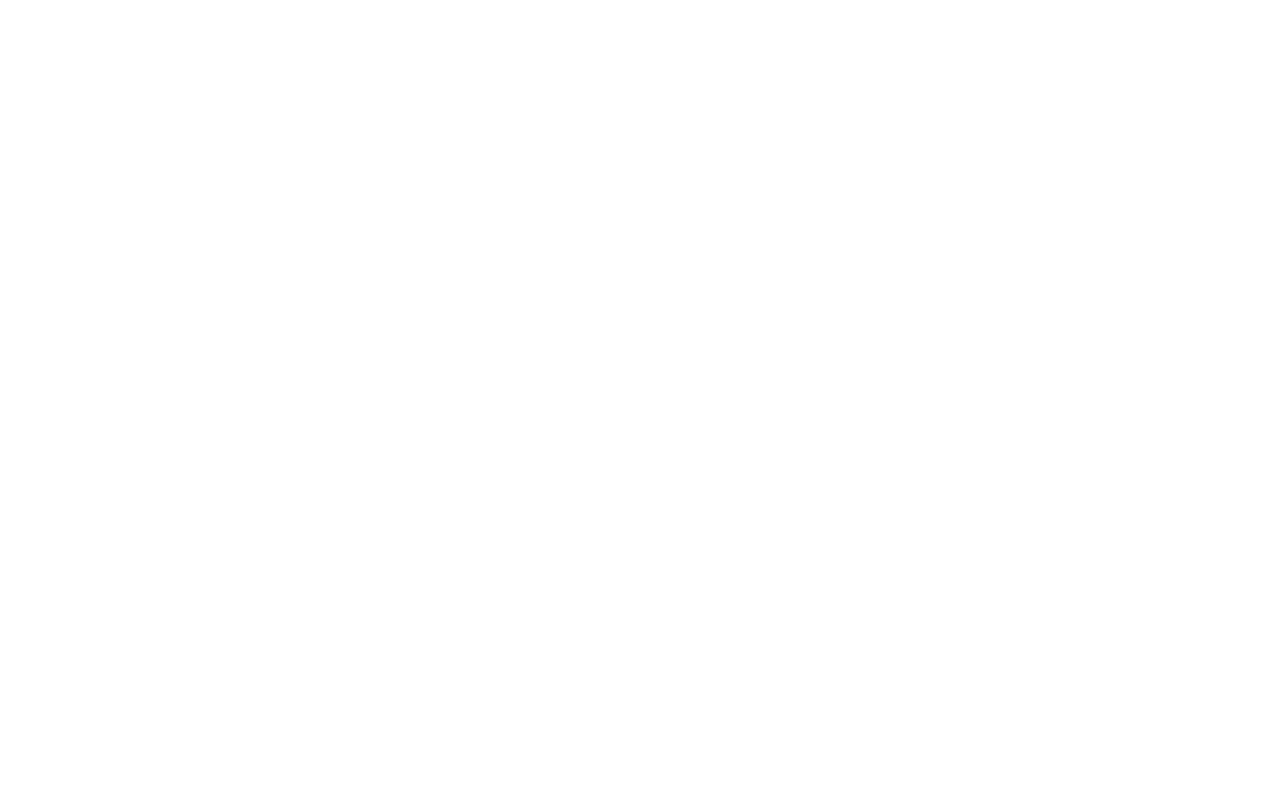
<file: about.html>
<!DOCTYPE html>
<html lang="en">

<head>
    <meta charset="utf-8">
    <title>FAIRDEAL - Shipping Company Website Template</title>
    <meta content="width=device-width, initial-scale=1.0" name="viewport">
    <meta content="" name="keywords">
    <meta content="" name="description">

    <!-- Favicon -->
    <link href="img/favicon.ico" rel="icon">

    <!-- Google Web Fonts -->
    <link rel="preconnect" href="https://fonts.googleapis.com">
    <link rel="preconnect" href="https://fonts.gstatic.com" crossorigin>
    <link href="https://fonts.googleapis.com/css2?family=Inter:wght@400;600&family=Roboto:wght@500;700&display=swap"
        rel="stylesheet">

    <!-- Icon Font Stylesheet -->
    <link href="https://cdnjs.cloudflare.com/ajax/libs/font-awesome/5.10.0/css/all.min.css" rel="stylesheet">
    <link href="https://cdn.jsdelivr.net/npm/bootstrap-icons@1.4.1/font/bootstrap-icons.css" rel="stylesheet">

    <!-- Libraries Stylesheet -->
    <link href="lib/animate/animate.min.css" rel="stylesheet">
    <link href="lib/owlcarousel/assets/owl.carousel.min.css" rel="stylesheet">

    <!-- Customized Bootstrap Stylesheet -->
    <link href="css/bootstrap.min.css" rel="stylesheet">

    <!-- Template Stylesheet -->
    <link href="css/style.css" rel="stylesheet">
</head>

<body>
    <!-- Spinner Start -->
    <div id="spinner"
        class="show position-fixed translate-middle w-100 vh-100 top-50 start-50 d-flex flex-column align-items-center justify-content-center">
        <div class="loader-3d">
            <div class="loader-cube">
                <div class="loader-face"><i class="fa fa-plane"></i></div>
                <div class="loader-face"><i class="fa fa-ship"></i></div>
                <div class="loader-face"><i class="fa fa-truck"></i></div>
                <div class="loader-face"><i class="fa fa-box"></i></div>
                <div class="loader-face"><i class="fa fa-globe"></i></div>
                <div class="loader-face"><i class="fa fa-anchor"></i></div>
            </div>
        </div>
        <div class="loading-text">Loading Fairdeal...</div>
    </div>
    <!-- Spinner End -->


    <!-- Navbar Start -->
    <nav class="navbar navbar-expand-lg bg-white navbar-light shadow border-top border-5 border-primary sticky-top p-0">
        <a href="index.html" class="navbar-brand bg-white d-flex align-items-center px-4 px-lg-5">
            <img src="img/png.png" alt="FAIRDEAL Logo" class="img-fluid" style="max-height: 60px; width: auto;">
        </a>
        <button type="button" class="navbar-toggler me-4" data-bs-toggle="collapse" data-bs-target="#navbarCollapse">
            <span class="navbar-toggler-icon"></span>
        </button>
        <div class="collapse navbar-collapse" id="navbarCollapse">
            <div class="navbar-nav ms-auto p-4 p-lg-0">
                <a href="index.html" class="nav-item nav-link">Home</a>
                <a href="about.html" class="nav-item nav-link active">About</a>
                <a href="service.html" class="nav-item nav-link">Services</a>
                <!-- <div class="nav-item dropdown">
                        <a href="#" class="nav-link dropdown-toggle" data-bs-toggle="dropdown">Pages</a>
                        <div class="dropdown-menu fade-up m-0">
                            <a href="price.html" class="dropdown-item">Pricing Plan</a>
                            <a href="feature.html" class="dropdown-item">Features</a>
                            <a href="quote.html" class="dropdown-item">Free Quote</a>
                            <a href="team.html" class="dropdown-item">Our Team</a>
                            <a href="testimonial.html" class="dropdown-item">Testimonial</a>
                            <a href="404.html" class="dropdown-item">404 Page</a>
                        </div>
                    </div> -->
                <a href="contact.html" class="nav-item nav-link">Contact</a>
            </div>
            <h4 class="m-0 pe-lg-5 d-none d-lg-block"><i class="fa fa-headphones text-primary me-3"></i>+91 9924237511
            </h4>
        </div>
    </nav>
    <!-- Navbar End -->


    <!-- Page Header Start -->
    <div class="container-fluid page-header py-5" style="margin-bottom: 6rem;">
        <div class="container py-5">
            <h1 class="display-3 text-white mb-3 animated slideInDown">About Us</h1>
            <nav aria-label="breadcrumb animated slideInDown">
                <ol class="breadcrumb">
                    <li class="breadcrumb-item"><a class="text-white" href="#">Home</a></li>
                    <li class="breadcrumb-item"><a class="text-white" href="#">Pages</a></li>
                    <li class="breadcrumb-item text-white active" aria-current="page">About</li>
                </ol>
            </nav>
        </div>
    </div>
    <!-- Page Header End -->


    <!-- About Start -->
    <div class="container-fluid overflow-hidden py-5 px-lg-0">
        <div class="container about py-5 px-lg-0">
            <div class="row g-5 mx-lg-0">
                <div class="col-lg-6 ps-lg-0 wow fadeInLeft" data-wow-delay="0.1s" style="min-height: 400px;">
                    <div class="position-relative h-100">
                        <img class="position-absolute img-fluid w-100 h-100" src="img/about.png"
                            style="object-fit: cover;" alt="">
                    </div>
                </div>
                <div class="col-lg-6 about-text wow fadeInUp" data-wow-delay="0.3s">
                    <h6 class="text-secondary text-uppercase mb-3">About FAIRDEAL</h6>
                    <h1 class="mb-5">Complete Logistics Solutions Provider</h1>
                    <p class="mb-5">A logistics company specializes in the planning, implementation, and management of
                        the flow of goods, services, and information from point of origin to the final customer. These
                        companies provide a wide range of services, including transportation, warehousing, inventory
                        management, freight forwarding, customs clearance, supply chain consulting, and last-mile
                        delivery.</p>
                    <div class="row g-4 mb-5">
                        <div class="col-sm-6 wow fadeIn" data-wow-delay="0.5s">
                            <i class="fa fa-globe fa-3x text-primary mb-3"></i>
                            <h5>Multi-Port Coverage</h5>
                            <p class="m-0">We serve multiple international ports ensuring comprehensive coverage for all your logistics needs.</p>
                        </div>
                        <div class="col-sm-6 wow fadeIn" data-wow-delay="0.7s">
                            <i class="fa fa-shipping-fast fa-3x text-primary mb-3"></i>
                            <h5>Expert Clearance</h5>
                            <p class="m-0">Fast and hassle-free custom clearance for both import and export shipments
                                with dedicated compliance team.</p>
                        </div>
                    </div>
                    <!-- <a href="" class="btn btn-primary py-3 px-5">Explore More</a> -->
                </div>
            </div>
        </div>
    </div>
    <!-- About End -->


    <!-- Fact Start -->
    <div class="container-xxl py-5">
        <div class="container py-5">
            <div class="row g-5">
                <div class="col-lg-6 wow fadeInUp" data-wow-delay="0.1s">
                    <h6 class="text-secondary text-uppercase mb-3">Our Vision & Mission</h6>
                    <h1 class="mb-5">Enabling Seamless Global Trade</h1>
                    <p class="mb-5"><strong>Vision:</strong> To provide proactive, reliable, and sustainable supply
                        chain solutions that connect businesses and individuals across the globe.</p>
                    <p class="mb-5"><strong>Mission:</strong> To provide seamless, reliable, and affordable logistics
                        solutions that enhance businesses to move goods and services with ease. We are committed to
                        providing proactive, reliable, and sustainable supply chain solutions that connect businesses
                        and individuals across the globe.</p>
                    <div class="d-flex align-items-center">
                        <i class="fa fa-headphones fa-2x flex-shrink-0 bg-primary p-3 text-white"></i>
                        <div class="ps-4">
                            <h6>Get In Touch!</h6>
                            <h3 class="text-primary m-0">+91 9924237511</h3>
                        </div>
                    </div>
                </div>
                <div class="col-lg-6">
                    <div class="row g-4 align-items-center">
                        <div class="col-sm-6">
                            <div class="bg-primary p-4 mb-4 wow fadeIn" data-wow-delay="0.3s">
                                <i class="fa fa-users fa-2x text-white mb-3"></i>
                                <h2 class="text-white mb-2"><span data-toggle="counter-up">30</span>+</h2>
                                <p class="text-white mb-0">Happy Clients</p>
                            </div>
                            <div class="bg-secondary p-4 wow fadeIn" data-wow-delay="0.5s">
                                <i class="fa fa-ship fa-2x text-white mb-3"></i>
                                <h2 class="text-white mb-2"><span data-toggle="counter-up">1000</span>+</h2>
                                <p class="text-white mb-0">Shipments Handled</p>
                            </div>
                        </div>
                        <div class="col-sm-6">
                            <div class="bg-success p-4 wow fadeIn" data-wow-delay="0.7s">
                                <i class="fa fa-star fa-2x text-white mb-3"></i>
                                <h2 class="text-white mb-2" data-toggle="counter-up">10</h2>
                                <p class="text-white mb-0">Years Experience</p>
                            </div>
                        </div>
                    </div>
                </div>
            </div>
        </div>
    </div>
    <!-- Fact End -->


    <!-- Feature Start -->
    <div class="container-fluid overflow-hidden py-5 px-lg-0">
        <div class="container feature py-5 px-lg-0">
            <div class="row g-5 mx-lg-0">
                <div class="col-lg-6 feature-text wow fadeInUp" data-wow-delay="0.1s">
                    <h6 class="text-secondary text-uppercase mb-3">Our Strengths</h6>
                    <h1 class="mb-5">Why Choose FAIRDEAL SERVICES</h1>
                    <div class="d-flex mb-5 wow fadeInUp" data-wow-delay="0.3s">
                        <i class="fa fa-globe text-primary fa-3x flex-shrink-0"></i>
                        <div class="ms-4">
                            <h5>Multiple Port Network</h5>
                            <p class="mb-0">Comprehensive coverage across multiple ports for seamless international and
                                domestic logistics operations.</p>
                        </div>
                    </div>
                    <div class="d-flex mb-5 wow fadeIn" data-wow-delay="0.5s">
                        <i class="fa fa-shipping-fast text-primary fa-3x flex-shrink-0"></i>
                        <div class="ms-4">
                            <h5>Fast Clearance Services</h5>
                            <p class="mb-0">Expert team providing fast and hassle-free custom clearance for both import
                                and export shipments.</p>
                        </div>
                    </div>
                    <div class="d-flex mb-0 wow fadeInUp" data-wow-delay="0.7s">
                        <i class="fa fa-headphones text-primary fa-3x flex-shrink-0"></i>
                        <div class="ms-4">
                            <h5>24/7 Support & Coordination</h5>
                            <p class="mb-0">Round-the-clock customer support and seamless coordination with customs
                                authorities for smooth operations.</p>
                        </div>
                    </div>
                </div>
                <div class="col-lg-6 pe-lg-0 wow fadeInRight" data-wow-delay="0.1s" style="min-height: 400px;">
                    <div class="position-relative h-100">
                        <img class="position-absolute img-fluid w-100 h-100" src="img/feature.jpg"
                            style="object-fit: cover;" alt="">
                    </div>
                </div>
            </div>
        </div>
    </div>
    <!-- Feature End -->


    <!-- Team Start -->
    <div class="container-xxl py-5">
        <div class="container py-5">
            <div class="text-center wow fadeInUp" data-wow-delay="0.1s">
                <h6 class="text-secondary text-uppercase">Our Team</h6>
                <h1 class="mb-5">Expert Team Members</h1>
            </div>
            <div class="row g-4">
                <div class="col-lg-3 col-md-6 wow fadeInUp" data-wow-delay="0.3s">
                    <div class="team-item p-4">
                        <div class="overflow-hidden mb-4">
                            <img class="img-fluid" src="img/team-1.jpg" alt="">
                        </div>
                        <h5 class="mb-0">Full Name</h5>
                        <p>Designation</p>
                        <div class="btn-slide mt-1">
                            <i class="fa fa-share"></i>
                            <span>
                                <a href=""><i class="fab fa-facebook-f"></i></a>
                                <a href=""><i class="fab fa-twitter"></i></a>
                                <a href=""><i class="fab fa-instagram"></i></a>
                            </span>
                        </div>
                    </div>
                </div>
                <div class="col-lg-3 col-md-6 wow fadeInUp" data-wow-delay="0.5s">
                    <div class="team-item p-4">
                        <div class="overflow-hidden mb-4">
                            <img class="img-fluid" src="img/team-2.jpg" alt="">
                        </div>
                        <h5 class="mb-0">Full Name</h5>
                        <p>Designation</p>
                        <div class="btn-slide mt-1">
                            <i class="fa fa-share"></i>
                            <span>
                                <a href=""><i class="fab fa-facebook-f"></i></a>
                                <a href=""><i class="fab fa-twitter"></i></a>
                                <a href=""><i class="fab fa-instagram"></i></a>
                            </span>
                        </div>
                    </div>
                </div>
                <div class="col-lg-3 col-md-6 wow fadeInUp" data-wow-delay="0.7s">
                    <div class="team-item p-4">
                        <div class="overflow-hidden mb-4">
                            <img class="img-fluid" src="img/team-3.jpg" alt="">
                        </div>
                        <h5 class="mb-0">Full Name</h5>
                        <p>Designation</p>
                        <div class="btn-slide mt-1">
                            <i class="fa fa-share"></i>
                            <span>
                                <a href=""><i class="fab fa-facebook-f"></i></a>
                                <a href=""><i class="fab fa-twitter"></i></a>
                                <a href=""><i class="fab fa-instagram"></i></a>
                            </span>
                        </div>
                    </div>
                </div>
                <div class="col-lg-3 col-md-6 wow fadeInUp" data-wow-delay="0.9s">
                    <div class="team-item p-4">
                        <div class="overflow-hidden mb-4">
                            <img class="img-fluid" src="img/team-4.jpg" alt="">
                        </div>
                        <h5 class="mb-0">Full Name</h5>
                        <p>Designation</p>
                        <div class="btn-slide mt-1">
                            <i class="fa fa-share"></i>
                            <span>
                                <a href=""><i class="fab fa-facebook-f"></i></a>
                                <a href=""><i class="fab fa-twitter"></i></a>
                                <a href=""><i class="fab fa-instagram"></i></a>
                            </span>
                        </div>
                    </div>
                </div>
            </div>
        </div>
    </div>
    <!-- Team End -->


    <!-- Footer Start -->
    <div class="container-fluid bg-dark text-light footer pt-5 wow fadeIn" data-wow-delay="0.1s"
        style="margin-top: 6rem;">
        <div class="container py-5">
            <div class="row g-5">
                <div class="col-lg-3 col-md-6">
                    <h4 class="text-light mb-4">Address</h4>
                    <p class="mb-2"><i class="fa fa-map-marker-alt me-3"></i>401-407 Prod Court, Town Hall Road, Jamnagar, 361010</p>
                    <p class="mb-2"><i class="fa fa-phone-alt me-3"></i>+91 9924237511</p>
                    <p class="mb-2"><i class="fa fa-envelope me-3"></i>info@fairdealforwaders.com</p>
                    <div class="d-flex pt-2">

                        <a class="btn btn-outline-light btn-social" href="https://www.facebook.com/profile.php?id=61584365057753" target="_blank" rel="noopener noreferrer"><i class="fab fa-facebook-f"></i></a>
                        <a class="btn btn-outline-light btn-social" href="https://www.instagram.com/fair_deal_services" target="_blank" rel="noopener noreferrer"><i class="fab fa-instagram"></i></a>
                        <a class="btn btn-outline-light btn-social" href="https://www.linkedin.com/company/fairdeal-services18" target="_blank" rel="noopener noreferrer"><i class="fab fa-linkedin-in"></i></a>
                    </div>
                </div>
                <div class="col-lg-3 col-md-6">
                    <h4 class="text-light mb-4">Services</h4>
                    <a class="btn btn-link" href="service.html#air-freight">Air Freight</a>
                    <a class="btn btn-link" href="service.html#ocean-freight">Ocean Freight</a>
                    <a class="btn btn-link" href="service.html#customs-clearance">Customs Clearance</a>
                    <a class="btn btn-link" href="service.html#project-cargo">Project Cargo</a>
                    <a class="btn btn-link" href="service.html#lcl-cargo">LCL Cargo - Air &amp; Sea</a>
                    <a class="btn btn-link" href="service.html#custom-registration">Custom Registration/Permissions</a>
                </div>
                <div class="col-lg-3 col-md-6">
                    <h4 class="text-light mb-4">Quick Links</h4>
                    <a class="btn btn-link" href="">About Us</a>
                    <a class="btn btn-link" href="">Contact Us</a>
                    <a class="btn btn-link" href="">Our Services</a>
                    <!-- <a class="btn btn-link" href="">Terms & Condition</a> -->
                    <a class="btn btn-link" href="">Support</a>
                </div>
                <div class="col-lg-3 col-md-6">
                    <div class="bg-white p-3 rounded d-inline-block">
                        <img src="img/png.png" alt="FAIRDEAL Logo" class="img-fluid"
                            style="max-height: 120px; width: auto;">
                    </div>
                </div>
            </div>
        </div>
        <div class="container">
            <div class="copyright">
                <div class="row">
                    <div class="col-md-6 text-center text-md-start mb-3 mb-md-0">
                        &copy; <a href="#">Fairdeal Services</a>, All Right Reserved.
                    </div>
                    <!-- <div class="col-md-6 text-center text-md-end">
                            Designed By <a class="border-bottom" href="https://htmlcodex.com">HTML Codex</a>
                        </div> -->
                </div>
            </div>
        </div>
    </div>
    <!-- Footer End -->

    <!-- WhatsApp Floating Button -->
    <a href="https://wa.me/919924237511?text=Hello%20Fairdeal%20Services" class="whatsapp-float" target="_blank" rel="noopener" aria-label="Chat on WhatsApp">
        <i class="fab fa-whatsapp whatsapp-icon" aria-hidden="true"></i>
        <span id="whatsappBubble" class="whatsapp-bubble" aria-hidden="true">WhatsApp us</span>
    </a>
    <!-- Back to Top -->
    <a href="#" class="btn btn-lg btn-primary btn-lg-square rounded-0 back-to-top"><i class="bi bi-arrow-up"></i></a>


    <!-- JavaScript Libraries -->
    <script src="https://code.jquery.com/jquery-3.4.1.min.js"></script>
    <script src="https://cdn.jsdelivr.net/npm/bootstrap@5.0.0/dist/js/bootstrap.bundle.min.js"></script>
    <script src="lib/wow/wow.min.js"></script>
    <script src="lib/easing/easing.min.js"></script>
    <script src="lib/waypoints/waypoints.min.js"></script>
    <script src="lib/counterup/counterup.min.js"></script>
    <script src="lib/owlcarousel/owl.carousel.min.js"></script>

    <!-- Template Javascript -->
    <script src="js/main.js"></script>
    <script>
        document.addEventListener('DOMContentLoaded', function () {
            const messages = [
                'Doubt? Message us',
                'Contact us',
                'Need help? Chat now',
                'Get a free quote'
            ];
            const bubble = document.getElementById('whatsappBubble');
            if (!bubble) return;
            let idx = 0;
            let hideTimeout = null;

                function showMessage() {
                    bubble.textContent = messages[idx];
                    const parent = bubble.parentElement;
                    bubble.classList.add('show');
                    if (parent) parent.classList.add('active');
                    if (hideTimeout) clearTimeout(hideTimeout);
                    hideTimeout = setTimeout(() => {
                        bubble.classList.remove('show');
                        if (parent) parent.classList.remove('active');
                    }, 3500);
                    idx = (idx + 1) % messages.length;
                }

            // initial show after a short delay
            setTimeout(showMessage, 1200);
            // repeat periodically
            setInterval(showMessage, 4500);
        });
    </script>
</body>

</html>
</file>
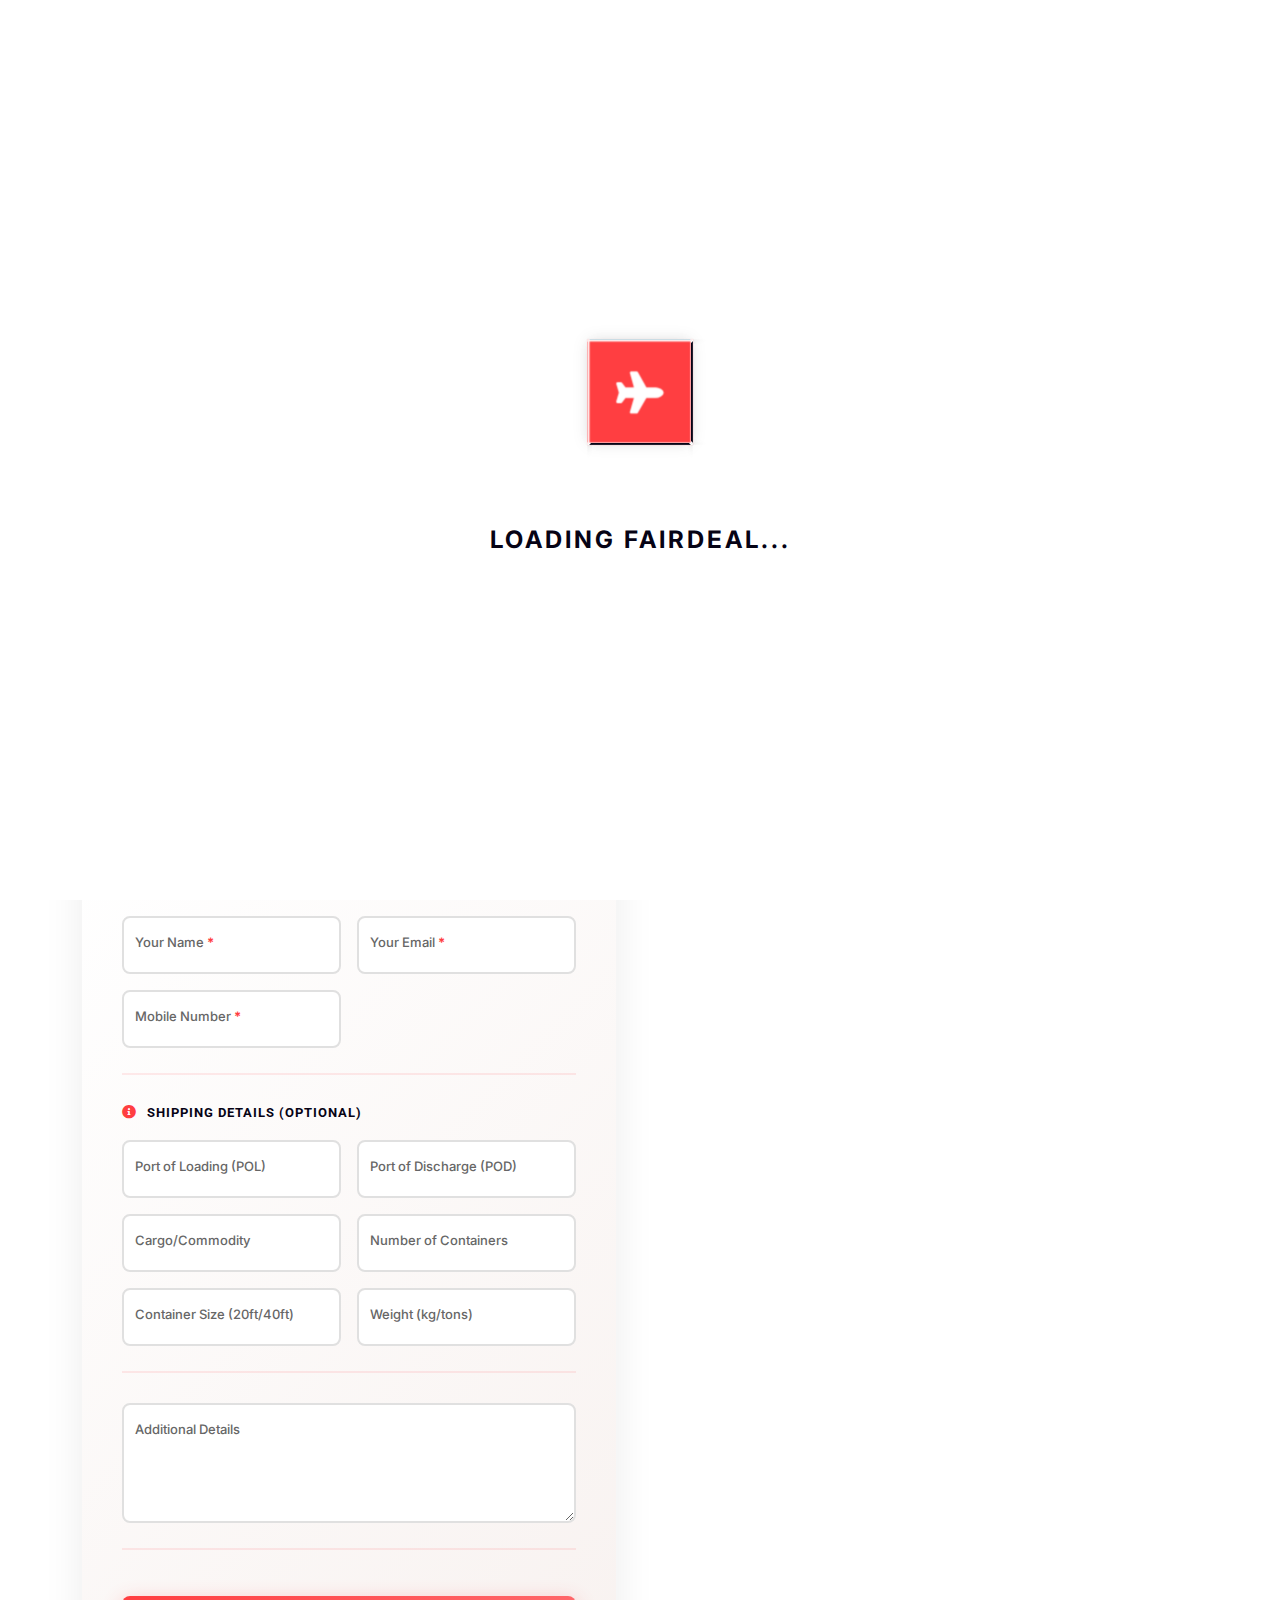
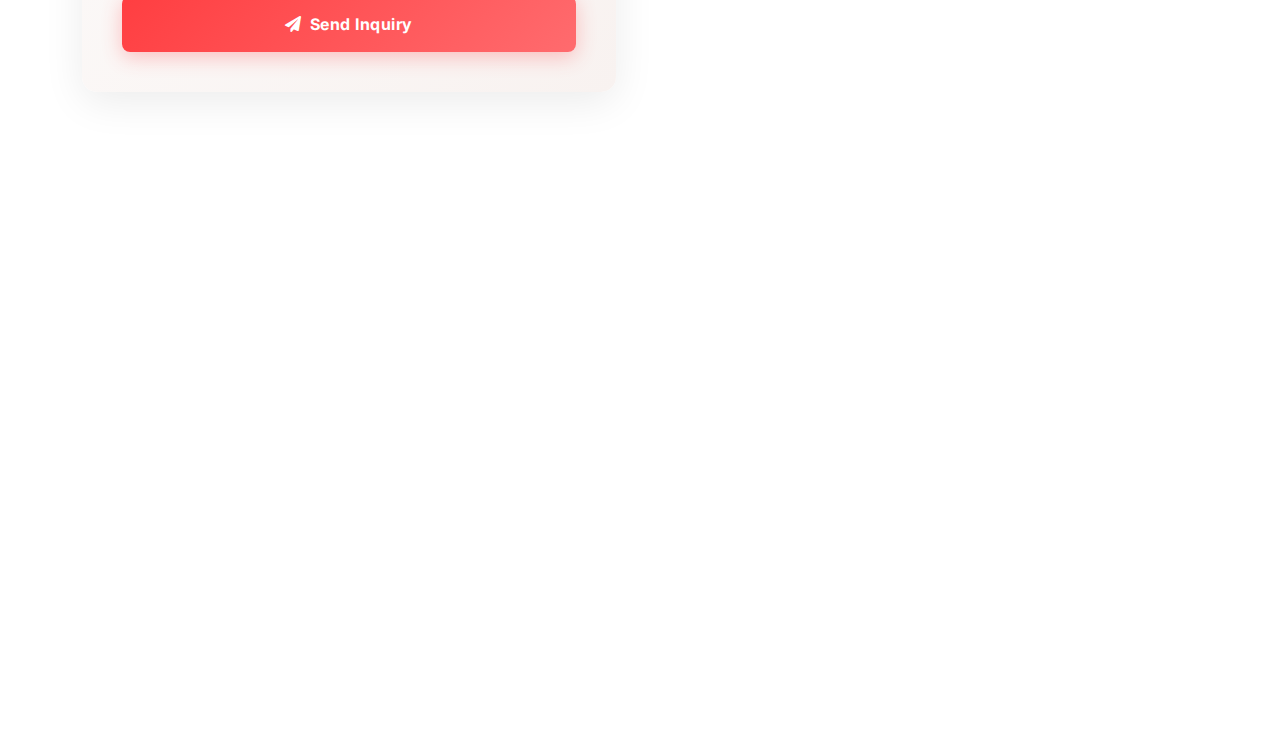
<file: contact.html>
<!DOCTYPE html>
<html lang="en">

<head>
  <meta charset="utf-8">
  <title>FAIRDEAL SERVICES - Shipping Company Website Template</title>
  <meta content="width=device-width, initial-scale=1.0" name="viewport">
  <meta content="" name="keywords">
  <meta content="" name="description">

  <!-- Favicon -->
  <link href="img/favicon.ico" rel="icon">

  <!-- Google Web Fonts -->
  <link rel="preconnect" href="https://fonts.googleapis.com">
  <link rel="preconnect" href="https://fonts.gstatic.com" crossorigin>
  <link href="https://fonts.googleapis.com/css2?family=Inter:wght@400;600&family=Roboto:wght@500;700&display=swap"
    rel="stylesheet">

  <!-- Icon Font Stylesheet -->
  <link href="https://cdnjs.cloudflare.com/ajax/libs/font-awesome/5.10.0/css/all.min.css" rel="stylesheet">
  <link href="https://cdn.jsdelivr.net/npm/bootstrap-icons@1.4.1/font/bootstrap-icons.css" rel="stylesheet">

  <!-- Libraries Stylesheet -->
  <link href="lib/animate/animate.min.css" rel="stylesheet">
  <link href="lib/owlcarousel/assets/owl.carousel.min.css" rel="stylesheet">

  <!-- Customized Bootstrap Stylesheet -->
  <link href="css/bootstrap.min.css" rel="stylesheet">

  <!-- Template Stylesheet -->
  <link href="css/style.css" rel="stylesheet">
  <style>
    /********** Template CSS **********/
    :root {
      --primary: #ff3e41;
      --secondary: #51cfed;
      --light: #f8f2f0;
      --dark: #060315;
    }

    .fw-medium {
      font-weight: 600 !important;
    }

    .back-to-top {
      position: fixed;
      display: none;
      right: 45px;
      bottom: 45px;
      z-index: 99;
    }

    /*** Spinner ***/
    #spinner {
      opacity: 0;
      visibility: hidden;
      transition: opacity .5s ease-out, visibility 0s linear .5s;
      z-index: 99999;
    }

    #spinner.show {
      transition: opacity .5s ease-out, visibility 0s linear 0s;
      visibility: visible;
      opacity: 1;
    }

    /*** Button ***/
    .btn {
      font-weight: 600;
      transition: .5s;
    }

    .btn.btn-primary,
    .btn.btn-secondary {
      color: #ffffff;
    }

    .btn-square {
      width: 38px;
      height: 38px;
    }

    .btn-sm-square {
      width: 32px;
      height: 32px;
    }

    .btn-lg-square {
      width: 48px;
      height: 48px;
    }

    .btn-square,
    .btn-sm-square,
    .btn-lg-square {
      padding: 0;
      display: flex;
      align-items: center;
      justify-content: center;
      font-weight: normal;
    }

    /*** Navbar ***/
    .navbar .dropdown-toggle::after {
      border: none;
      content: "\f107";
      font-family: "Font Awesome 5 Free";
      font-weight: 900;
      vertical-align: middle;
      margin-left: 8px;
    }

    .navbar-light .navbar-nav .nav-link {
      position: relative;
      margin-right: 30px;
      padding: 25px 0;
      color: #ffffff;
      font-size: 15px;
      text-transform: uppercase;
      outline: none;
    }

    .navbar-light .navbar-nav .nav-link:hover,
    .navbar-light .navbar-nav .nav-link.active {
      color: var(--primary);
    }

    @media (max-width: 991.98px) {
      .navbar-light .navbar-nav .nav-link {
        margin-right: 0;
        padding: 10px 0;
      }

      .navbar-light .navbar-nav {
        border-top: 1px solid #eeeeee;
      }
    }

    .navbar-light .navbar-brand,
    .navbar-light a.btn {
      height: 75px;
    }

    .navbar-light .navbar-nav .nav-link {
      color: var(--dark);
      font-weight: 500;
    }

    .navbar-light.sticky-top {
      top: -100px;
      transition: .5s;
    }

    @media (min-width: 992px) {
      .navbar-light .navbar-nav .nav-link::before {
        position: absolute;
        content: "";
        width: 0;
        height: 5px;
        top: -6px;
        left: 50%;
        background: #ffffff;
        transition: .5s;
      }

      .navbar-light .navbar-nav .nav-link:hover::before,
      .navbar-light .navbar-nav .nav-link.active::before {
        width: 100%;
        left: 0;
      }

      .navbar-light .navbar-nav .nav-link.nav-contact::before {
        display: none;
      }

      .navbar .nav-item .dropdown-menu {
        display: block;
        border: none;
        margin-top: 0;
        top: 150%;
        opacity: 0;
        visibility: hidden;
        transition: .5s;
      }

      .navbar .nav-item:hover .dropdown-menu {
        top: 100%;
        visibility: visible;
        transition: .5s;
        opacity: 1;
      }
    }

    /*** Header ***/
    @media (max-width: 768px) {
      .header-carousel .owl-carousel-item {
        position: relative;
        min-height: 500px;
      }

      .header-carousel .owl-carousel-item img {
        position: absolute;
        width: 100%;
        height: 100%;
        object-fit: cover;
      }

      .header-carousel .owl-carousel-item h5,
      .header-carousel .owl-carousel-item p {
        font-size: 14px !important;
        font-weight: 400 !important;
      }

      .header-carousel .owl-carousel-item h1 {
        font-size: 30px;
        font-weight: 600;
      }
    }

    .header-carousel .owl-nav {
      position: absolute;
      top: 50%;
      right: 8%;
      transform: translateY(-50%);
      display: flex;
      flex-direction: column;
    }

    .header-carousel .owl-nav .owl-prev,
    .header-carousel .owl-nav .owl-next {
      margin: 7px 0;
      width: 45px;
      height: 45px;
      display: flex;
      align-items: center;
      justify-content: center;
      color: #ffffff;
      background: transparent;
      border: 1px solid #ffffff;
      border-radius: 45px;
      font-size: 22px;
      transition: .5s;
    }

    .header-carousel .owl-nav .owl-prev:hover,
    .header-carousel .owl-nav .owl-next:hover {
      background: var(--primary);
      border-color: var(--primary);
    }

    .page-header {
      background: linear-gradient(rgba(6, 3, 21, 0.5), rgba(6, 3, 21, 0.5)), url(../img/carousel-1.jpg) center center no-repeat;
      background-size: cover;
    }

    .breadcrumb-item+.breadcrumb-item::before {
      color: var(--light);
    }

    /*** About ***/
    @media (min-width: 992px) {
      .container.about {
        max-width: 100% !important;
      }

      .about-text {
        padding-right: calc(((100% - 960px) / 2) + .75rem);
      }
    }

    @media (min-width: 1200px) {
      .about-text {
        padding-right: calc(((100% - 1140px) / 2) + .75rem);
      }
    }

    @media (min-width: 1400px) {
      .about-text {
        padding-right: calc(((100% - 1320px) / 2) + .75rem);
      }
    }

    /*** Feature ***/
    @media (min-width: 992px) {
      .container.feature {
        max-width: 100% !important;
      }

      .feature-text {
        padding-left: calc(((100% - 960px) / 2) + .75rem);
      }
    }

    @media (min-width: 1200px) {
      .feature-text {
        padding-left: calc(((100% - 1140px) / 2) + .75rem);
      }
    }

    @media (min-width: 1400px) {
      .feature-text {
        padding-left: calc(((100% - 1320px) / 2) + .75rem);
      }
    }

    /*** Service, Price & Team ***/
    .service-item,
    .price-item,
    .team-item {
      box-shadow: 0 0 45px rgba(0, 0, 0, 0.07);
    }

    .service-item img,
    .team-item img {
      transition: .5s;
    }

    .service-item:hover img,
    .team-item:hover img {
      transform: scale(1.1);
    }

    .service-item a.btn-slide,
    .price-item a.btn-slide,
    .team-item div.btn-slide {
      position: relative;
      display: inline-block;
      overflow: hidden;
      font-size: 0;
    }

    .service-item a.btn-slide i,
    .service-item a.btn-slide span,
    .price-item a.btn-slide i,
    .price-item a.btn-slide span,
    .team-item div.btn-slide i,
    .team-item div.btn-slide span {
      position: relative;
      height: 40px;
      padding: 0 15px;
      display: inline-flex;
      align-items: center;
      font-size: 16px;
      color: #ffffff;
      background: var(--primary);
      border-radius: 0 35px 35px 0;
      transition: .5s;
      z-index: 2;
    }

    .team-item div.btn-slide span a i {
      padding: 0 10px;
    }

    .team-item div.btn-slide span a:hover i {
      background: var(--secondary);
    }

    .service-item a.btn-slide span,
    .price-item a.btn-slide span,
    .team-item div.btn-slide span {
      padding-left: 0;
      left: -100%;
      z-index: 1;
    }

    .service-item:hover a.btn-slide i,
    .price-item:hover a.btn-slide i,
    .team-item:hover div.btn-slide i {
      border-radius: 0;
    }

    .service-item:hover a.btn-slide span,
    .price-item:hover a.btn-slide span,
    .team-item:hover div.btn-slide span {
      left: 0;
    }

    .service-item a.btn-slide:hover i,
    .service-item a.btn-slide:hover span,
    .price-item a.btn-slide:hover i,
    .price-item a.btn-slide:hover span {
      background: var(--secondary);
    }

    /*** Testimonial ***/
    .testimonial-carousel .owl-item .testimonial-item {
      position: relative;
      transition: .5s;
    }

    .testimonial-carousel .owl-item.center .testimonial-item {
      box-shadow: 0 0 45px rgba(0, 0, 0, 0.08);
      animation: pulse 1s ease-out .5s;
    }

    .testimonial-carousel .owl-dots {
      display: flex;
      align-items: center;
      justify-content: center;
    }

    .testimonial-carousel .owl-dot {
      position: relative;
      display: inline-block;
      margin: 0 5px;
      width: 15px;
      height: 15px;
      background: var(--primary);
      border: 5px solid var(--light);
      border-radius: 15px;
      transition: .5s;
    }

    .testimonial-carousel .owl-dot.active {
      background: var(--light);
      border-color: var(--primary);
    }

    /*** Contact ***/
    @media (min-width: 992px) {
      .container.contact-page {
        max-width: 100% !important;
      }

      .contact-page .contact-form {
        padding-left: calc(((100% - 960px) / 2) + .75rem);
      }
    }

    @media (min-width: 1200px) {
      .contact-page .contact-form {
        padding-left: calc(((100% - 1140px) / 2) + .75rem);
      }
    }

    @media (min-width: 1400px) {
      .contact-page .contact-form {
        padding-left: calc(((100% - 1320px) / 2) + .75rem);
      }
    }

    /* Enhanced contact form wrapper and field styling */
    .contact-form-wrapper {
      background: linear-gradient(135deg, #ffffff 0%, #f8f2f0 100%);
      border-radius: 15px;
      padding: 40px;
      box-shadow: 0 10px 40px rgba(0, 0, 0, 0.08);
    }

    .form-section {
      margin-bottom: 30px;
      padding-bottom: 25px;
      border-bottom: 2px solid rgba(255, 62, 65, 0.1);
    }

    .form-section:last-child {
      border-bottom: none;
      margin-bottom: 0;
      padding-bottom: 0;
    }

    .form-section-title {
      text-transform: uppercase;
      color: var(--dark);
      font-size: 13px;
      font-weight: 700;
      letter-spacing: 1px;
      margin-bottom: 20px;
      display: flex;
      align-items: center;
      gap: 10px;
    }

    .form-section-title i {
      color: var(--primary);
      font-size: 14px;
    }

    .form-group {
      position: relative;
    }

    .form-control {
      border: 2px solid #e0e0e0;
      border-radius: 8px;
      padding: 12px 15px;
      font-size: 14px;
      transition: all .3s ease;
      background-color: #ffffff;
    }

    .form-control:focus {
      border-color: var(--primary);
      box-shadow: 0 0 0 0.2rem rgba(255, 62, 65, 0.15);
      background-color: #ffffff;
    }

    .form-control::placeholder {
      color: #999999;
    }

    .form-floating>label {
      color: #666666;
      font-size: 13px;
      font-weight: 500;
    }

    .form-floating>.form-control:focus~label,
    .form-floating>.form-control:not(:placeholder-shown)~label {
      color: var(--primary);
    }

    .required-asterisk {
      color: var(--primary);
      font-weight: 700;
    }

    .btn-submit {
      background: linear-gradient(135deg, var(--primary) 0%, #ff6b6e 100%);
      border: none;
      border-radius: 8px;
      font-weight: 700;
      letter-spacing: 0.5px;
      transition: all .3s ease;
      box-shadow: 0 5px 20px rgba(255, 62, 65, 0.3);
    }

    .btn-submit:hover {
      background: linear-gradient(135deg, #ff6b6e 0%, var(--primary) 100%);
      transform: translateY(-2px);
      box-shadow: 0 8px 30px rgba(255, 62, 65, 0.4);
    }

    .btn-submit:active {
      transform: translateY(0);
    }

    @media (max-width: 768px) {
      .contact-form-wrapper {
        padding: 25px;
      }

      .form-section {
        margin-bottom: 20px;
        padding-bottom: 15px;
      }

      .form-section-title {
        font-size: 12px;
        margin-bottom: 15px;
      }
    }

    /*** Footer ***/
    .footer {
      background: linear-gradient(rgba(6, 3, 21, 0.5), rgba(6, 3, 21, 0.5)), url(../img/map.png) center center no-repeat;
      background-size: cover;
    }

    .footer .btn.btn-social {
      margin-right: 5px;
      width: 35px;
      height: 35px;
      display: flex;
      align-items: center;
      justify-content: center;
      color: var(--light);
      border: 1px solid #ffffff;
      border-radius: 35px;
      transition: .3s;
    }

    .footer .btn.btn-social:hover {
      color: var(--primary);
    }

    .footer .btn.btn-link {
      display: block;
      margin-bottom: 5px;
      padding: 0;
      text-align: left;
      color: #ffffff;
      font-size: 15px;
      font-weight: normal;
      text-transform: capitalize;
      transition: .3s;
    }

    .footer .btn.btn-link::before {
      position: relative;
      content: "\f105";
      font-family: "Font Awesome 5 Free";
      font-weight: 900;
      margin-right: 10px;
    }

    .footer .btn.btn-link:hover {
      letter-spacing: 1px;
      box-shadow: none;
    }

    .footer .copyright {
      padding: 25px 0;
      font-size: 15px;
      border-top: 1px solid rgba(256, 256, 256, 0.1);
    }

    .footer .copyright a {
      color: var(--light);
    }
  </style>
</head>

<body>
  <!-- Spinner Start -->
  <div id="spinner"
    class="show position-fixed translate-middle w-100 vh-100 top-50 start-50 d-flex flex-column align-items-center justify-content-center">
    <div class="loader-3d">
      <div class="loader-cube">
        <div class="loader-face"><i class="fa fa-plane"></i></div>
        <div class="loader-face"><i class="fa fa-ship"></i></div>
        <div class="loader-face"><i class="fa fa-truck"></i></div>
        <div class="loader-face"><i class="fa fa-box"></i></div>
        <div class="loader-face"><i class="fa fa-globe"></i></div>
        <div class="loader-face"><i class="fa fa-anchor"></i></div>
      </div>
    </div>
    <div class="loading-text">Loading Fairdeal...</div>
  </div>
  <!-- Spinner End -->


  <!-- Navbar Start -->
  <nav class="navbar navbar-expand-lg bg-white navbar-light shadow border-top border-5 border-primary sticky-top p-0">
    <a href="index.html" class="navbar-brand bg-white d-flex align-items-center px-4 px-lg-5">
      <img src="img/png.png" alt="FAIRDEAL Logo" class="img-fluid" style="max-height: 60px; width: auto;">
    </a>
    <button type="button" class="navbar-toggler me-4" data-bs-toggle="collapse" data-bs-target="#navbarCollapse">
      <span class="navbar-toggler-icon"></span>
    </button>
    <div class="collapse navbar-collapse" id="navbarCollapse">
      <div class="navbar-nav ms-auto p-4 p-lg-0">
        <a href="index.html" class="nav-item nav-link">Home</a>
        <a href="about.html" class="nav-item nav-link">About</a>
        <a href="service.html" class="nav-item nav-link">Services</a>
        <!-- <div class="nav-item dropdown">
                    <a href="#" class="nav-link dropdown-toggle" data-bs-toggle="dropdown">Pages</a>
                    <div class="dropdown-menu fade-up m-0">
                        <a href="price.html" class="dropdown-item">Pricing Plan</a>
                        <a href="feature.html" class="dropdown-item">Features</a>
                        <a href="quote.html" class="dropdown-item">Free Quote</a>
                        <a href="team.html" class="dropdown-item">Our Team</a>
                        <a href="testimonial.html" class="dropdown-item">Testimonial</a>
                        <a href="404.html" class="dropdown-item">404 Page</a>
                    </div>
                </div> -->
        <a href="contact.html" class="nav-item nav-link active">Contact</a>
      </div>
      <h4 class="m-0 pe-lg-5 d-none d-lg-block"><i class="fa fa-headphones text-primary me-3"></i>+91 9924237511</h4>
    </div>
  </nav>
  <!-- Navbar End -->


  <!-- Page Header Start -->
  <div class="container-fluid page-header py-5" style="margin-bottom: 6rem;">
    <div class="container py-5">
      <h1 class="display-3 text-white mb-3 animated slideInDown">Contact Us</h1>
      <nav aria-label="breadcrumb animated slideInDown">
        <ol class="breadcrumb">
          <li class="breadcrumb-item"><a class="text-white" href="#">Home</a></li>
          <li class="breadcrumb-item"><a class="text-white" href="#">Pages</a></li>
          <li class="breadcrumb-item text-white active" aria-current="page">Contact</li>
        </ol>
      </nav>
    </div>
  </div>
  <!-- Page Header End -->


  <!-- Contact Start -->
  <div class="container-fluid overflow-hidden py-5 px-lg-0">
    <div class="container contact-page py-5 px-lg-0">
      <div class="row g-5 mx-lg-0">
        <div class="col-md-6 contact-form wow fadeIn" data-wow-delay="0.1s">
          <h6 class="text-secondary text-uppercase">Get In Touch</h6>
          <h1 class="mb-4">CONTACT FAIRDEAL SERVICES</h1>
          <p class="mb-4">For any logistics queries or to learn more about our comprehensive solutions for international
            and domestic trade, please reach out to us. Our dedicated team is here to assist you with all your
            requirements.</p>
          <div class="contact-form-wrapper">
            <form id="contactForm">
              <!-- Mandatory Fields Section -->
              <div class="form-section">
                <h6 class="form-section-title">
                  <i class="fas fa-star-of-life"></i> Required Information
                </h6>
                <div class="row g-3">
                  <div class="col-md-6">
                    <div class="form-floating form-group">
                      <input type="text" class="form-control" id="name" placeholder="Your Name" required>
                      <label for="name">Your Name <span class="required-asterisk">*</span></label>
                    </div>
                  </div>
                  <div class="col-md-6">
                    <div class="form-floating form-group">
                      <input type="email" class="form-control" id="email" placeholder="Your Email" required>
                      <label for="email">Your Email <span class="required-asterisk">*</span></label>
                    </div>
                  </div>
                  <div class="col-md-6">
                    <div class="form-floating form-group">
                      <input type="tel" class="form-control" id="mobile" placeholder="Mobile Number" required>
                      <label for="mobile">Mobile Number <span class="required-asterisk">*</span></label>
                    </div>
                  </div>
                </div>
              </div>

              <!-- Optional Fields Section -->
              <div class="form-section">
                <h6 class="form-section-title">
                  <i class="fas fa-info-circle"></i> Shipping Details (Optional)
                </h6>
                <div class="row g-3">
                  <div class="col-md-6">
                    <div class="form-floating form-group">
                      <input type="text" class="form-control" id="pol" placeholder="Port of Loading">
                      <label for="pol">Port of Loading (POL)</label>
                    </div>
                  </div>
                  <div class="col-md-6">
                    <div class="form-floating form-group">
                      <input type="text" class="form-control" id="pod" placeholder="Port of Discharge">
                      <label for="pod">Port of Discharge (POD)</label>
                    </div>
                  </div>
                  <div class="col-md-6">
                    <div class="form-floating form-group">
                      <input type="text" class="form-control" id="cargo" placeholder="Cargo/Commodity">
                      <label for="cargo">Cargo/Commodity</label>
                    </div>
                  </div>
                  <div class="col-md-6">
                    <div class="form-floating form-group">
                      <input type="number" class="form-control" id="containers" placeholder="Number of Containers">
                      <label for="containers">Number of Containers</label>
                    </div>
                  </div>
                  <div class="col-md-6">
                    <div class="form-floating form-group">
                      <input type="text" class="form-control" id="containersize" placeholder="Container Size">
                      <label for="containersize">Container Size (20ft/40ft)</label>
                    </div>
                  </div>
                  <div class="col-md-6">
                    <div class="form-floating form-group">
                      <input type="text" class="form-control" id="weight" placeholder="Weight">
                      <label for="weight">Weight (kg/tons)</label>
                    </div>
                  </div>
                </div>
              </div>

              <!-- Additional Details Section -->
              <div class="form-section">
                <div class="row g-3">
                  <div class="col-12">
                    <div class="form-floating form-group">
                      <textarea class="form-control" placeholder="Additional details" id="message"
                        style="height: 120px"></textarea>
                      <label for="message">Additional Details</label>
                    </div>
                  </div>
                </div>
              </div>

              <!-- Submit Button -->
              <div class="row g-3 mt-2">
                <div class="col-12">
                  <button class="btn btn-primary w-100 py-3 btn-submit" type="submit">
                    <i class="fas fa-paper-plane me-2"></i>Send Inquiry
                  </button>
                </div>
              </div>
            </form>
          </div>

        </div>
        <div class="col-md-6 pe-lg-0 wow fadeInRight" data-wow-delay="0.1s">
          <div class="position-relative h-100">
            <iframe class="position-absolute w-100 h-100" style="object-fit: cover;"
              src="https://www.google.com/maps/embed?pb=!1m18!1m12!1m3!1d3717.9548256667!2d70.77155131111111!3d22.257432099999998!2m3!1f0!2f0!3f0!3m2!1i1024!2i768!4f13.1!3m3!1m2!1s0x3959cb4dcb8e8c05%3A0xf17f2f4b80e5fa67!2sGiriraj%203%20Apartment!5e0!3m2!1sen!2sin!4v1234567890123"
              frameborder="0" allowfullscreen="" aria-hidden="false" tabindex="0"></iframe>
          </div>
        </div>
      </div>
    </div>
  </div>
  <!-- Contact End -->


  <!-- Footer Start -->
  <div class="container-fluid bg-dark text-light footer pt-5 wow fadeIn" data-wow-delay="0.1s"
    style="margin-top: 6rem;">
    <div class="container py-5">
      <div class="row g-5">
        <div class="col-lg-3 col-md-6">
          <h4 class="text-light mb-4">Contact Information</h4>
          <p class="mb-2"><i class="fa fa-map-marker-alt me-3"></i>401-407 Prod Court, Town Hall Road, Jamnagar, 361010
          </p>
          <p class="mb-2"><i class="fa fa-phone-alt me-3"></i>+91 9924237511</p>
          <p class="mb-2"><i class="fa fa-envelope me-3"></i>info@fairdealservices.com</p>
          <div class="d-flex pt-2">

            <a class="btn btn-outline-light btn-social" href="https://www.facebook.com/profile.php?id=61584365057753" target="_blank" rel="noopener noreferrer"><i class="fab fa-facebook-f"></i></a>
            <a class="btn btn-outline-light btn-social" href="https://www.instagram.com/fair_deal_services" target="_blank" rel="noopener noreferrer"><i class="fab fa-instagram"></i></a>
            <a class="btn btn-outline-light btn-social" href="https://www.linkedin.com/company/fairdeal-services18" target="_blank" rel="noopener noreferrer"><i class="fab fa-linkedin-in"></i></a>
          </div>
        </div>
        <div class="col-lg-3 col-md-6">
            <h4 class="text-light mb-4">Services</h4>
            <a class="btn btn-link" href="service.html#air-freight">Air Freight</a>
            <a class="btn btn-link" href="service.html#ocean-freight">Ocean Freight</a>
            <a class="btn btn-link" href="service.html#customs-clearance">Customs Clearance</a>
            <a class="btn btn-link" href="service.html#project-cargo">Project Cargo</a>
            <a class="btn btn-link" href="service.html#lcl-cargo">LCL Cargo - Air &amp; Sea</a>
            <a class="btn btn-link" href="service.html#custom-registration">Custom Registration/Permissions</a>
        </div>
        <div class="col-lg-3 col-md-6">
          <h4 class="text-light mb-4">Quick Links</h4>
          <a class="btn btn-link" href="">About Us</a>
          <a class="btn btn-link" href="">Contact Us</a>
          <a class="btn btn-link" href="">Our Services</a>
          <!-- <a class="btn btn-link" href="">Terms & Condition</a> -->
          <a class="btn btn-link" href="">Support</a>
        </div>
        <div class="col-lg-3 col-md-6">
          <div class="bg-white p-3 rounded d-inline-block">
            <img src="img/png.png" alt="FAIRDEAL Logo" class="img-fluid" style="max-height: 120px; width: auto;">
          </div>
        </div>
      </div>
    </div>
    <div class="container">
      <div class="copyright">
        <div class="row">
          <div class="col-md-6 text-center text-md-start mb-3 mb-md-0">
            &copy; <a href="#">FAIRDEAL SERVICES</a>, All Right Reserved.
          </div>

        </div>
      </div>
    </div>
  </div>
  <!-- Footer End -->

    <!-- WhatsApp Floating Button -->
    <a href="https://wa.me/919924237511?text=Hello%20Fairdeal%20Services" class="whatsapp-float" target="_blank" rel="noopener" aria-label="Chat on WhatsApp">
        <i class="fab fa-whatsapp whatsapp-icon" aria-hidden="true"></i>
        <span id="whatsappBubble" class="whatsapp-bubble" aria-hidden="true">WhatsApp us</span>
    </a>
  <!-- Back to Top -->
  <a href="#" class="btn btn-lg btn-primary btn-lg-square rounded-0 back-to-top"><i class="bi bi-arrow-up"></i></a>


  <!-- JavaScript Libraries -->
  <script src="https://code.jquery.com/jquery-3.4.1.min.js"></script>
  <script src="https://cdn.jsdelivr.net/npm/bootstrap@5.0.0/dist/js/bootstrap.bundle.min.js"></script>
  <script src="lib/wow/wow.min.js"></script>
  <script src="lib/easing/easing.min.js"></script>
  <script src="lib/waypoints/waypoints.min.js"></script>
  <script src="lib/counterup/counterup.min.js"></script>
  <script src="lib/owlcarousel/owl.carousel.min.js"></script>

  <!-- Template Javascript -->
  <script src="js/main.js"></script>
  <script src="js/contact-form.js"></script>
  <script>
        document.addEventListener('DOMContentLoaded', function () {
            const messages = [
                'Doubt? Message us',
                'Contact us',
                'Need help? Chat now',
                'Get a free quote'
            ];
            const bubble = document.getElementById('whatsappBubble');
            if (!bubble) return;
            let idx = 0;
            let hideTimeout = null;

                function showMessage() {
                    bubble.textContent = messages[idx];
                    const parent = bubble.parentElement;
                    bubble.classList.add('show');
                    if (parent) parent.classList.add('active');
                    if (hideTimeout) clearTimeout(hideTimeout);
                    hideTimeout = setTimeout(() => {
                        bubble.classList.remove('show');
                        if (parent) parent.classList.remove('active');
                    }, 3500);
                    idx = (idx + 1) % messages.length;
                }

            // initial show after a short delay
            setTimeout(showMessage, 1200);
            // repeat periodically
            setInterval(showMessage, 4500);
        });
    </script>
</body>

</html>
</file>
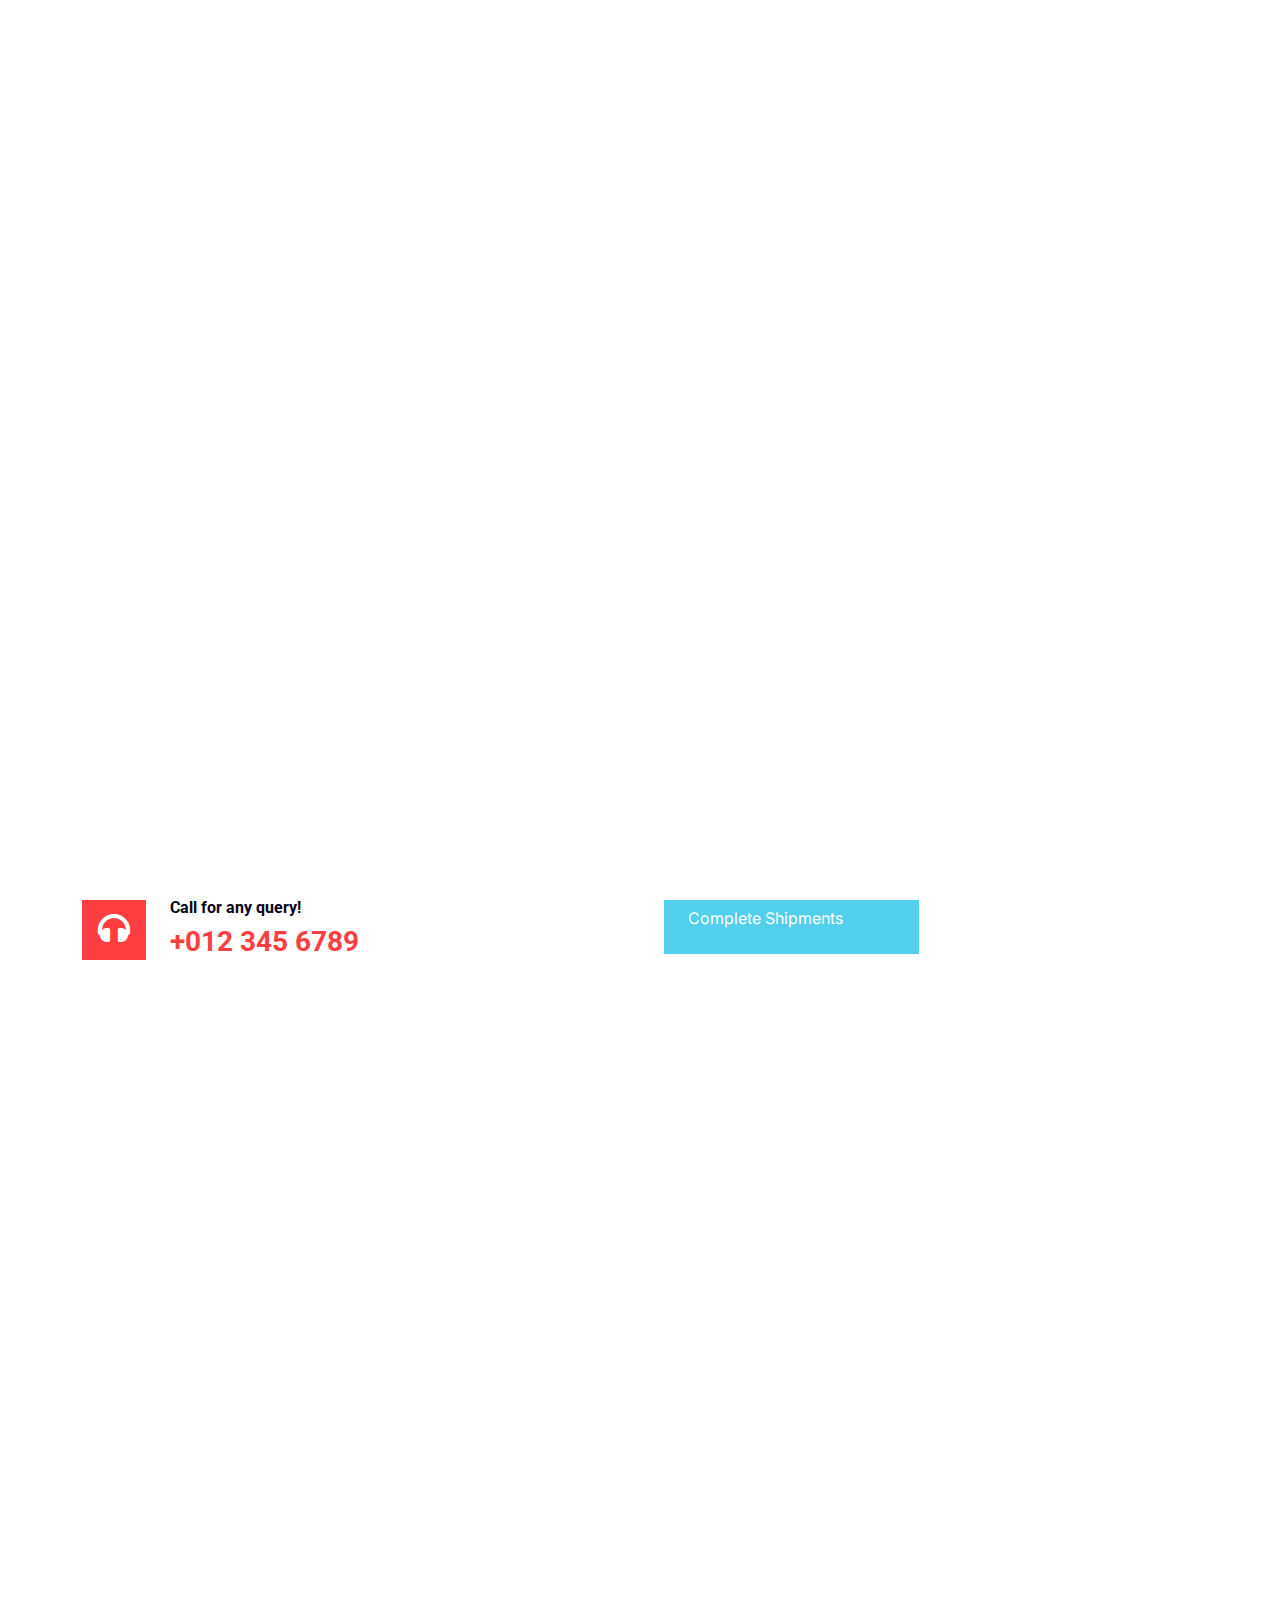
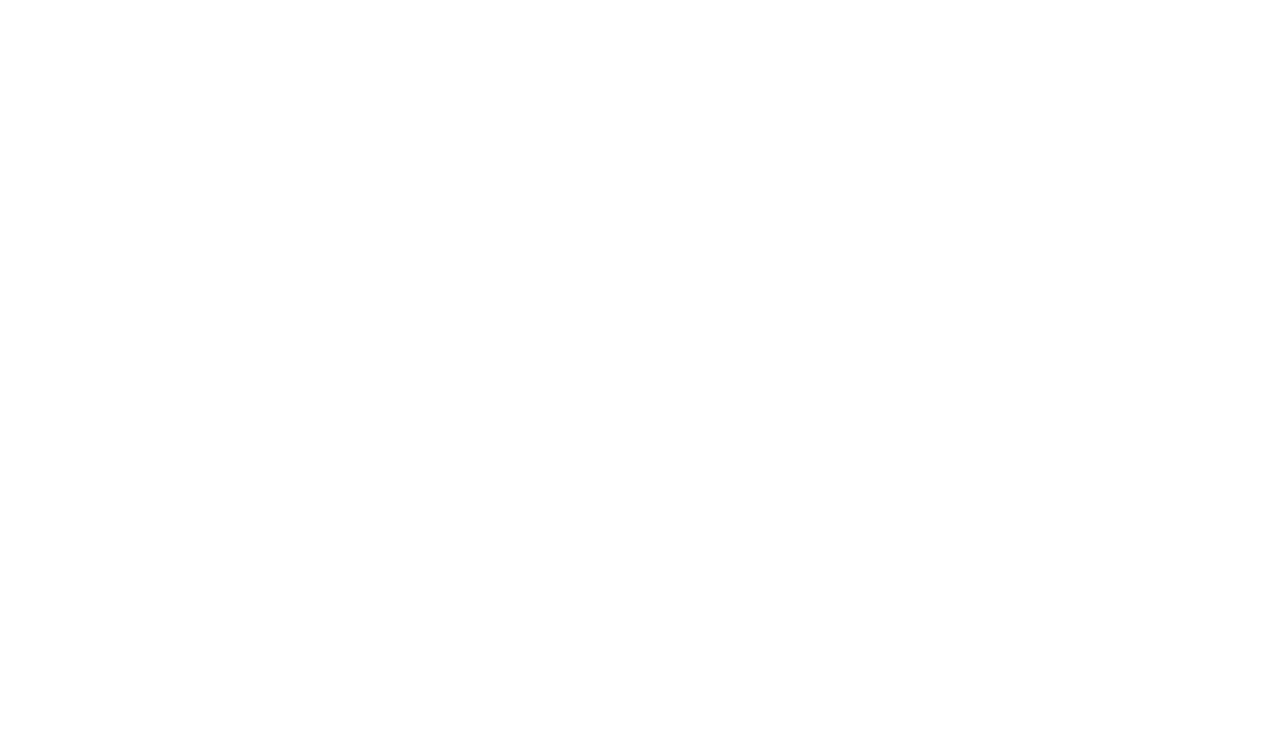
<file: feature.html>
<!DOCTYPE html>
<html lang="en">

<head>
    <meta charset="utf-8">
    <title>Logistica - Shipping Company Website Template</title>
    <meta content="width=device-width, initial-scale=1.0" name="viewport">
    <meta content="" name="keywords">
    <meta content="" name="description">

    <!-- Favicon -->
    <link href="img/favicon.ico" rel="icon">

    <!-- Google Web Fonts -->
    <link rel="preconnect" href="https://fonts.googleapis.com">
    <link rel="preconnect" href="https://fonts.gstatic.com" crossorigin>
    <link href="https://fonts.googleapis.com/css2?family=Inter:wght@400;600&family=Roboto:wght@500;700&display=swap"
        rel="stylesheet">

    <!-- Icon Font Stylesheet -->
    <link href="https://cdnjs.cloudflare.com/ajax/libs/font-awesome/5.10.0/css/all.min.css" rel="stylesheet">
    <link href="https://cdn.jsdelivr.net/npm/bootstrap-icons@1.4.1/font/bootstrap-icons.css" rel="stylesheet">

    <!-- Libraries Stylesheet -->
    <link href="lib/animate/animate.min.css" rel="stylesheet">
    <link href="lib/owlcarousel/assets/owl.carousel.min.css" rel="stylesheet">

    <!-- Customized Bootstrap Stylesheet -->
    <link href="css/bootstrap.min.css" rel="stylesheet">

    <!-- Template Stylesheet -->
    <link href="css/style.css" rel="stylesheet">
</head>

<body>
    <!-- Spinner Start -->
    <div id="spinner"
        class="show bg-white position-fixed translate-middle w-100 vh-100 top-50 start-50 d-flex align-items-center justify-content-center">
        <div class="spinner-grow text-primary" style="width: 3rem; height: 3rem;" role="status">
            <span class="sr-only">Loading...</span>
        </div>
    </div>
    <!-- Spinner End -->


    <!-- Navbar Start -->
    <nav class="navbar navbar-expand-lg bg-white navbar-light shadow border-top border-5 border-primary sticky-top p-0">
        <a href="index.html" class="navbar-brand bg-primary d-flex align-items-center px-4 px-lg-5">
            <h2 class="mb-2 text-white">Logistica</h2>
        </a>
        <button type="button" class="navbar-toggler me-4" data-bs-toggle="collapse" data-bs-target="#navbarCollapse">
            <span class="navbar-toggler-icon"></span>
        </button>
        <div class="collapse navbar-collapse" id="navbarCollapse">
            <div class="navbar-nav ms-auto p-4 p-lg-0">
                <a href="index.html" class="nav-item nav-link">Home</a>
                <a href="about.html" class="nav-item nav-link">About</a>
                <a href="service.html" class="nav-item nav-link">Services</a>
                <div class="nav-item dropdown">
                    <a href="#" class="nav-link dropdown-toggle active" data-bs-toggle="dropdown">Pages</a>
                    <div class="dropdown-menu fade-up m-0">
                        <a href="price.html" class="dropdown-item">Pricing Plan</a>
                        <a href="feature.html" class="dropdown-item active">Features</a>
                        <a href="quote.html" class="dropdown-item">Free Quote</a>
                        <a href="team.html" class="dropdown-item">Our Team</a>
                        <a href="testimonial.html" class="dropdown-item">Testimonial</a>
                        <a href="404.html" class="dropdown-item">404 Page</a>
                    </div>
                </div>
                <a href="contact.html" class="nav-item nav-link">Contact</a>
            </div>
            <h4 class="m-0 pe-lg-5 d-none d-lg-block"><i class="fa fa-headphones text-primary me-3"></i>+012 345 6789
            </h4>
        </div>
    </nav>
    <!-- Navbar End -->


    <!-- Page Header Start -->
    <div class="container-fluid page-header py-5" style="margin-bottom: 6rem;">
        <div class="container py-5">
            <h1 class="display-3 text-white mb-3 animated slideInDown">Features</h1>
            <nav aria-label="breadcrumb animated slideInDown">
                <ol class="breadcrumb">
                    <li class="breadcrumb-item"><a class="text-white" href="#">Home</a></li>
                    <li class="breadcrumb-item"><a class="text-white" href="#">Pages</a></li>
                    <li class="breadcrumb-item text-white active" aria-current="page">Features</li>
                </ol>
            </nav>
        </div>
    </div>
    <!-- Page Header End -->


    <!-- Fact Start -->
    <div class="container-xxl py-5">
        <div class="container py-5">
            <div class="row g-5">
                <div class="col-lg-6 wow fadeInUp" data-wow-delay="0.1s">
                    <h6 class="text-secondary text-uppercase mb-3">Some Facts</h6>
                    <h1 class="mb-5">#1 Place To Manage All Of Your Shipments</h1>
                    <p class="mb-5">Tempor erat elitr rebum at clita. Diam dolor diam ipsum sit. Aliqu diam amet diam et
                        eos. Clita erat ipsum et lorem et sit, sed stet lorem sit clita duo justo magna dolore erat amet
                    </p>
                    <div class="d-flex align-items-center">
                        <i class="fa fa-headphones fa-2x flex-shrink-0 bg-primary p-3 text-white"></i>
                        <div class="ps-4">
                            <h6>Call for any query!</h6>
                            <h3 class="text-primary m-0">+012 345 6789</h3>
                        </div>
                    </div>
                </div>
                <div class="col-lg-6">
                    <div class="row g-4 align-items-center">
                        <div class="col-sm-6">
                            <div class="bg-primary p-4 mb-4 wow fadeIn" data-wow-delay="0.3s">
                                <i class="fa fa-users fa-2x text-white mb-3"></i>
                                <h2 class="text-white mb-2" data-toggle="counter-up">1234</h2>
                                <p class="text-white mb-0">Happy Clients</p>
                            </div>
                            <div class="bg-secondary p-4 wow fadeIn" data-wow-delay="0.5s">
                                <i class="fa fa-ship fa-2x text-white mb-3"></i>
                                <h2 class="text-white mb-2" data-toggle="counter-up">1234</h2>
                                <p class="text-white mb-0">Complete Shipments</p>
                            </div>
                        </div>
                        <div class="col-sm-6">
                            <div class="bg-success p-4 wow fadeIn" data-wow-delay="0.7s">
                                <i class="fa fa-star fa-2x text-white mb-3"></i>
                                <h2 class="text-white mb-2" data-toggle="counter-up">1234</h2>
                                <p class="text-white mb-0">Customer Reviews</p>
                            </div>
                        </div>
                    </div>
                </div>
            </div>
        </div>
    </div>
    <!-- Fact End -->


    <!-- Feature Start -->
    <div class="container-fluid overflow-hidden py-5 px-lg-0">
        <div class="container feature py-5 px-lg-0">
            <div class="row g-5 mx-lg-0">
                <div class="col-lg-6 feature-text wow fadeInUp" data-wow-delay="0.1s">
                    <h6 class="text-secondary text-uppercase mb-3">Our Features</h6>
                    <h1 class="mb-5">We Are Trusted Logistics Company Since 1990</h1>
                    <div class="d-flex mb-5 wow fadeInUp" data-wow-delay="0.3s">
                        <i class="fa fa-globe text-primary fa-3x flex-shrink-0"></i>
                        <div class="ms-4">
                            <h5>Worldwide Service</h5>
                            <p class="mb-0">Diam dolor ipsum sit amet eos erat ipsum lorem sed stet lorem sit clita duo
                                justo magna erat amet</p>
                        </div>
                    </div>
                    <div class="d-flex mb-5 wow fadeIn" data-wow-delay="0.5s">
                        <i class="fa fa-shipping-fast text-primary fa-3x flex-shrink-0"></i>
                        <div class="ms-4">
                            <h5>On Time Delivery</h5>
                            <p class="mb-0">Diam dolor ipsum sit amet eos erat ipsum lorem sed stet lorem sit clita duo
                                justo magna erat amet</p>
                        </div>
                    </div>
                    <div class="d-flex mb-0 wow fadeInUp" data-wow-delay="0.7s">
                        <i class="fa fa-headphones text-primary fa-3x flex-shrink-0"></i>
                        <div class="ms-4">
                            <h5>24/7 Telephone Support</h5>
                            <p class="mb-0">Diam dolor ipsum sit amet eos erat ipsum lorem sed stet lorem sit clita duo
                                justo magna erat amet</p>
                        </div>
                    </div>
                </div>
                <div class="col-lg-6 pe-lg-0 wow fadeInRight" data-wow-delay="0.1s" style="min-height: 400px;">
                    <div class="position-relative h-100">
                        <img class="position-absolute img-fluid w-100 h-100" src="img/feature.jpg"
                            style="object-fit: cover;" alt="">
                    </div>
                </div>
            </div>
        </div>
    </div>
    <!-- Feature End -->


    <!-- Footer Start -->
    <div class="container-fluid bg-dark text-light footer pt-5 wow fadeIn" data-wow-delay="0.1s"
        style="margin-top: 6rem;">
        <div class="container py-5">
            <div class="row g-5">
                <div class="col-lg-3 col-md-6">
                    <h4 class="text-light mb-4">Address</h4>
                    <p class="mb-2"><i class="fa fa-map-marker-alt me-3"></i>401-407 Prod Court, Town Hall Road, Jamnagar, 361010</p>
                    <p class="mb-2"><i class="fa fa-phone-alt me-3"></i>+91 9924237511</p>
                    <p class="mb-2"><i class="fa fa-envelope me-3"></i>info@fairdealforwaders.com</p>
                    <div class="d-flex pt-2">
                         
                        <a class="btn btn-outline-light btn-social" href=""><i class="fab fa-facebook-f"></i></a>
                         
                        <a class="btn btn-outline-light btn-social" href=""><i class="fab fa-linkedin-in"></i></a>
                    </div>
                </div>
                <div class="col-lg-3 col-md-6">
                    <h4 class="text-light mb-4">Services</h4>
                    <a class="btn btn-link" href="service.html#air-freight">Air Freight</a>
                    <a class="btn btn-link" href="service.html#ocean-freight">Ocean Freight</a>
                    <a class="btn btn-link" href="service.html#customs-clearance">Customs Clearance</a>
                    <a class="btn btn-link" href="service.html#project-cargo">Project Cargo</a>
                    <a class="btn btn-link" href="service.html#lcl-cargo">LCL Cargo - Air &amp; Sea</a>
                    <a class="btn btn-link" href="service.html#custom-registration">Custom Registration/Permissions</a>
                </div>
                <div class="col-lg-3 col-md-6">
                    <h4 class="text-light mb-4">Quick Links</h4>
                    <a class="btn btn-link" href="">About Us</a>
                    <a class="btn btn-link" href="">Contact Us</a>
                    <a class="btn btn-link" href="">Our Services</a>
                    <!-- <a class="btn btn-link" href="">Terms & Condition</a> -->
                    <a class="btn btn-link" href="">Support</a>
                </div>
                <!-- <div class="col-lg-3 col-md-6">
                    <h4 class="text-light mb-4">Newsletter</h4>
                    <p>Dolor amet sit justo amet elitr clita ipsum elitr est.</p>
                    <div class="position-relative mx-auto" style="max-width: 400px;">
                        <input class="form-control border-0 w-100 py-3 ps-4 pe-5" type="text" placeholder="Your email">
                        <button type="button"
                            class="btn btn-primary py-2 position-absolute top-0 end-0 mt-2 me-2">SignUp</button>
                    </div>
                </div> -->
            </div>
        </div>
        <div class="container">
            <div class="copyright">
                <div class="row">
                    <div class="col-md-6 text-center text-md-start mb-3 mb-md-0">
                        &copy; <a href="#">Fairdeal Services</a>, All Right Reserved.
                    </div>
                    <!-- <div class="col-md-6 text-center text-md-end">
                        Designed By <a class="border-bottom" href="https://htmlcodex.com">HTML Codex</a>
                    </div> -->
                </div>
            </div>
        </div>
    </div>
    <!-- Footer End -->


    <!-- Back to Top -->
    <a href="#" class="btn btn-lg btn-primary btn-lg-square rounded-0 back-to-top"><i class="bi bi-arrow-up"></i></a>


    <!-- JavaScript Libraries -->
    <script src="https://code.jquery.com/jquery-3.4.1.min.js"></script>
    <script src="https://cdn.jsdelivr.net/npm/bootstrap@5.0.0/dist/js/bootstrap.bundle.min.js"></script>
    <script src="lib/wow/wow.min.js"></script>
    <script src="lib/easing/easing.min.js"></script>
    <script src="lib/waypoints/waypoints.min.js"></script>
    <script src="lib/counterup/counterup.min.js"></script>
    <script src="lib/owlcarousel/owl.carousel.min.js"></script>

    <!-- Template Javascript -->
    <script src="js/main.js"></script>
</body>

</html>
</file>
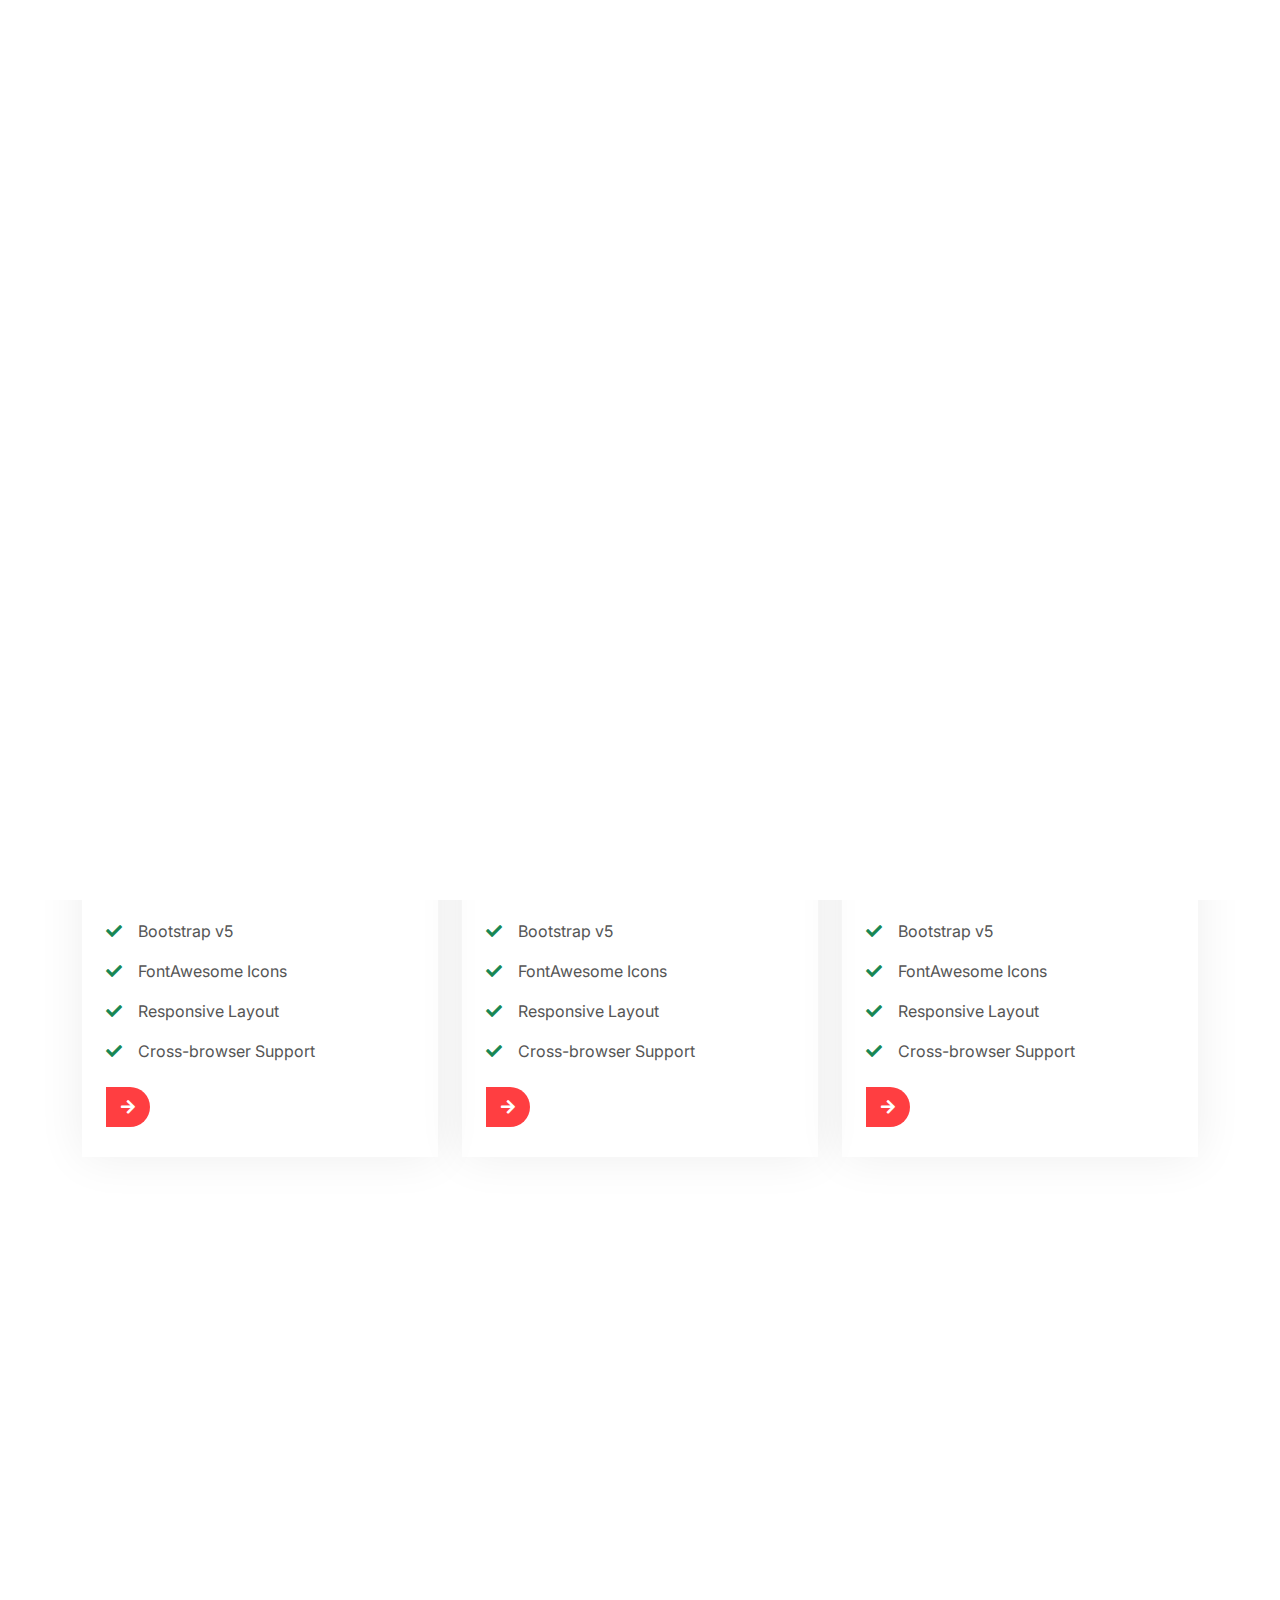
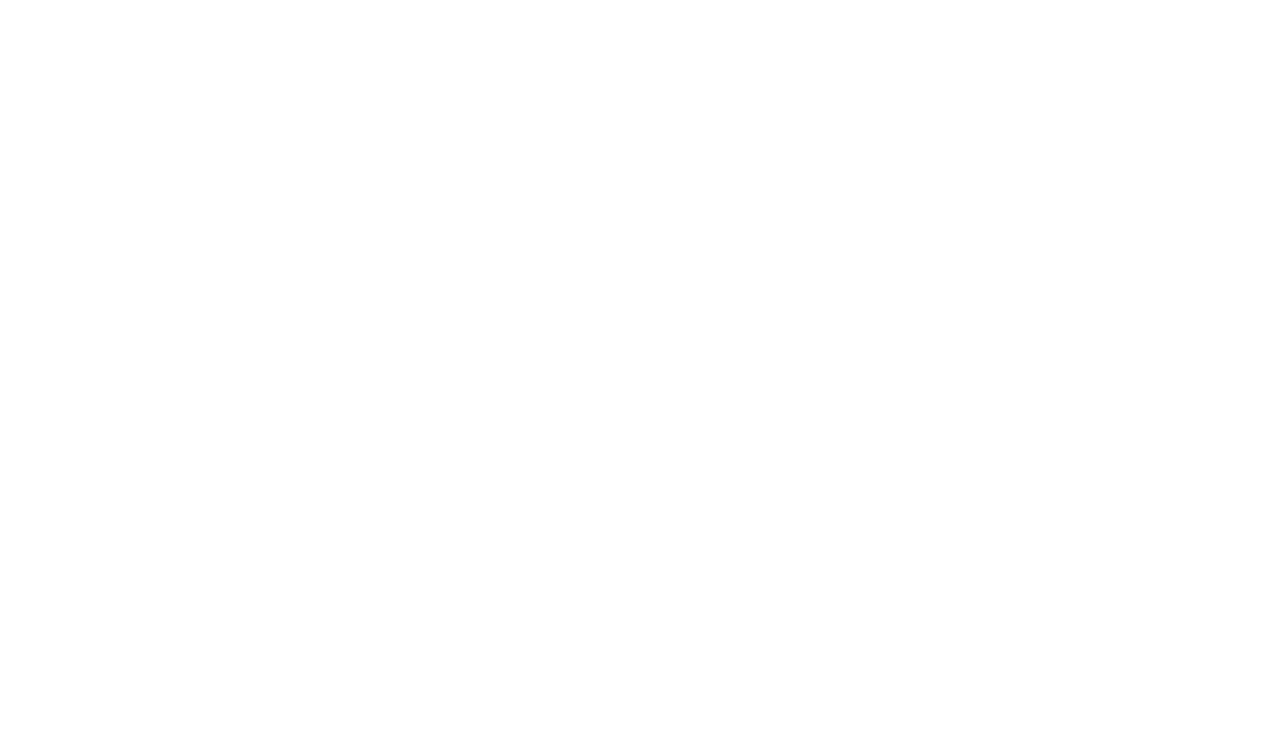
<file: price.html>
<!DOCTYPE html>
<html lang="en">

<head>
    <meta charset="utf-8">
    <title>Logistica - Shipping Company Website Template</title>
    <meta content="width=device-width, initial-scale=1.0" name="viewport">
    <meta content="" name="keywords">
    <meta content="" name="description">

    <!-- Favicon -->
    <link href="img/favicon.ico" rel="icon">

    <!-- Google Web Fonts -->
    <link rel="preconnect" href="https://fonts.googleapis.com">
    <link rel="preconnect" href="https://fonts.gstatic.com" crossorigin>
    <link href="https://fonts.googleapis.com/css2?family=Inter:wght@400;600&family=Roboto:wght@500;700&display=swap"
        rel="stylesheet">

    <!-- Icon Font Stylesheet -->
    <link href="https://cdnjs.cloudflare.com/ajax/libs/font-awesome/5.10.0/css/all.min.css" rel="stylesheet">
    <link href="https://cdn.jsdelivr.net/npm/bootstrap-icons@1.4.1/font/bootstrap-icons.css" rel="stylesheet">

    <!-- Libraries Stylesheet -->
    <link href="lib/animate/animate.min.css" rel="stylesheet">
    <link href="lib/owlcarousel/assets/owl.carousel.min.css" rel="stylesheet">

    <!-- Customized Bootstrap Stylesheet -->
    <link href="css/bootstrap.min.css" rel="stylesheet">

    <!-- Template Stylesheet -->
    <link href="css/style.css" rel="stylesheet">
</head>

<body>
    <!-- Spinner Start -->
    <div id="spinner"
        class="show bg-white position-fixed translate-middle w-100 vh-100 top-50 start-50 d-flex align-items-center justify-content-center">
        <div class="spinner-grow text-primary" style="width: 3rem; height: 3rem;" role="status">
            <span class="sr-only">Loading...</span>
        </div>
    </div>
    <!-- Spinner End -->


    <!-- Navbar Start -->
    <nav class="navbar navbar-expand-lg bg-white navbar-light shadow border-top border-5 border-primary sticky-top p-0">
        <a href="index.html" class="navbar-brand bg-primary d-flex align-items-center px-4 px-lg-5">
            <h2 class="mb-2 text-white">Logistica</h2>
        </a>
        <button type="button" class="navbar-toggler me-4" data-bs-toggle="collapse" data-bs-target="#navbarCollapse">
            <span class="navbar-toggler-icon"></span>
        </button>
        <div class="collapse navbar-collapse" id="navbarCollapse">
            <div class="navbar-nav ms-auto p-4 p-lg-0">
                <a href="index.html" class="nav-item nav-link">Home</a>
                <a href="about.html" class="nav-item nav-link">About</a>
                <a href="service.html" class="nav-item nav-link">Services</a>
                <div class="nav-item dropdown">
                    <a href="#" class="nav-link dropdown-toggle active" data-bs-toggle="dropdown">Pages</a>
                    <div class="dropdown-menu fade-up m-0">
                        <a href="price.html" class="dropdown-item active">Pricing Plan</a>
                        <a href="feature.html" class="dropdown-item">Features</a>
                        <a href="quote.html" class="dropdown-item">Free Quote</a>
                        <a href="team.html" class="dropdown-item">Our Team</a>
                        <a href="testimonial.html" class="dropdown-item">Testimonial</a>
                        <a href="404.html" class="dropdown-item">404 Page</a>
                    </div>
                </div>
                <a href="contact.html" class="nav-item nav-link">Contact</a>
            </div>
            <h4 class="m-0 pe-lg-5 d-none d-lg-block"><i class="fa fa-headphones text-primary me-3"></i>+012 345 6789
            </h4>
        </div>
    </nav>
    <!-- Navbar End -->


    <!-- Page Header Start -->
    <div class="container-fluid page-header py-5" style="margin-bottom: 6rem;">
        <div class="container py-5">
            <h1 class="display-3 text-white mb-3 animated slideInDown">Pricing</h1>
            <nav aria-label="breadcrumb animated slideInDown">
                <ol class="breadcrumb">
                    <li class="breadcrumb-item"><a class="text-white" href="#">Home</a></li>
                    <li class="breadcrumb-item"><a class="text-white" href="#">Pages</a></li>
                    <li class="breadcrumb-item text-white active" aria-current="page">Pricing</li>
                </ol>
            </nav>
        </div>
    </div>
    <!-- Page Header End -->


    <!-- Pricing Start -->
    <div class="container-xxl py-5">
        <div class="container py-5">
            <div class="text-center wow fadeInUp" data-wow-delay="0.1s">
                <h6 class="text-secondary text-uppercase">Pricing Plan</h6>
                <h1 class="mb-5">Perfect Pricing Plan</h1>
            </div>
            <div class="row g-4">
                <div class="col-md-6 col-lg-4 wow fadeInUp" data-wow-delay="0.3s">
                    <div class="price-item">
                        <div class="border-bottom p-4 mb-4">
                            <h5 class="text-primary mb-1">Basic Plan</h5>
                            <h1 class="display-5 mb-0">
                                <small class="align-top"
                                    style="font-size: 22px; line-height: 45px;">$</small>49.00<small
                                    class="align-bottom" style="font-size: 16px; line-height: 40px;">/ Month</small>
                            </h1>
                        </div>
                        <div class="p-4 pt-0">
                            <p><i class="fa fa-check text-success me-3"></i>HTML5 & CSS3</p>
                            <p><i class="fa fa-check text-success me-3"></i>Bootstrap v5</p>
                            <p><i class="fa fa-check text-success me-3"></i>FontAwesome Icons</p>
                            <p><i class="fa fa-check text-success me-3"></i>Responsive Layout</p>
                            <p><i class="fa fa-check text-success me-3"></i>Cross-browser Support</p>
                            <a class="btn-slide mt-2" href=""><i class="fa fa-arrow-right"></i><span>Order
                                    Now</span></a>
                        </div>
                    </div>
                </div>
                <div class="col-md-6 col-lg-4 wow fadeInUp" data-wow-delay="0.5s">
                    <div class="price-item">
                        <div class="border-bottom p-4 mb-4">
                            <h5 class="text-primary mb-1">Standard Plan</h5>
                            <h1 class="display-5 mb-0">
                                <small class="align-top"
                                    style="font-size: 22px; line-height: 45px;">$</small>99.00<small
                                    class="align-bottom" style="font-size: 16px; line-height: 40px;">/ Month</small>
                            </h1>
                        </div>
                        <div class="p-4 pt-0">
                            <p><i class="fa fa-check text-success me-3"></i>HTML5 & CSS3</p>
                            <p><i class="fa fa-check text-success me-3"></i>Bootstrap v5</p>
                            <p><i class="fa fa-check text-success me-3"></i>FontAwesome Icons</p>
                            <p><i class="fa fa-check text-success me-3"></i>Responsive Layout</p>
                            <p><i class="fa fa-check text-success me-3"></i>Cross-browser Support</p>
                            <a class="btn-slide mt-2" href=""><i class="fa fa-arrow-right"></i><span>Order
                                    Now</span></a>
                        </div>
                    </div>
                </div>
                <div class="col-md-6 col-lg-4 wow fadeInUp" data-wow-delay="0.7s">
                    <div class="price-item">
                        <div class="border-bottom p-4 mb-4">
                            <h5 class="text-primary mb-1">Advanced Plan</h5>
                            <h1 class="display-5 mb-0">
                                <small class="align-top"
                                    style="font-size: 22px; line-height: 45px;">$</small>149.00<small
                                    class="align-bottom" style="font-size: 16px; line-height: 40px;">/ Month</small>
                            </h1>
                        </div>
                        <div class="p-4 pt-0">
                            <p><i class="fa fa-check text-success me-3"></i>HTML5 & CSS3</p>
                            <p><i class="fa fa-check text-success me-3"></i>Bootstrap v5</p>
                            <p><i class="fa fa-check text-success me-3"></i>FontAwesome Icons</p>
                            <p><i class="fa fa-check text-success me-3"></i>Responsive Layout</p>
                            <p><i class="fa fa-check text-success me-3"></i>Cross-browser Support</p>
                            <a class="btn-slide mt-2" href=""><i class="fa fa-arrow-right"></i><span>Order
                                    Now</span></a>
                        </div>
                    </div>
                </div>
            </div>
        </div>
    </div>
    <!-- Pricing End -->


    <!-- Quote Start -->
    <div class="container-xxl py-5">
        <div class="container py-5">
            <div class="row g-5 align-items-center">
                <div class="col-lg-5 wow fadeInUp" data-wow-delay="0.1s">
                    <h6 class="text-secondary text-uppercase mb-3">Get A Quote</h6>
                    <h1 class="mb-5">Request A Free Qoute!</h1>
                    <p class="mb-5">Tempor erat elitr rebum at clita. Diam dolor diam ipsum sit. Aliqu diam amet diam et
                        eos. Clita erat ipsum et lorem et sit, sed stet lorem sit clita duo justo erat amet</p>
                    <div class="d-flex align-items-center">
                        <i class="fa fa-headphones fa-2x flex-shrink-0 bg-primary p-3 text-white"></i>
                        <div class="ps-4">
                            <h6>Call for any query!</h6>
                            <h3 class="text-primary m-0">+012 345 6789</h3>
                        </div>
                    </div>
                </div>
                <div class="col-lg-7">
                    <div class="bg-light text-center p-5 wow fadeIn" data-wow-delay="0.5s">
                        <form>
                            <div class="row g-3">
                                <div class="col-12 col-sm-6">
                                    <input type="text" class="form-control border-0" placeholder="Your Name"
                                        style="height: 55px;">
                                </div>
                                <div class="col-12 col-sm-6">
                                    <input type="email" class="form-control border-0" placeholder="Your Email"
                                        style="height: 55px;">
                                </div>
                                <div class="col-12 col-sm-6">
                                    <input type="text" class="form-control border-0" placeholder="Your Mobile"
                                        style="height: 55px;">
                                </div>
                                <div class="col-12 col-sm-6">
                                    <select class="form-select border-0" style="height: 55px;">
                                        <option selected>Select A Freight</option>
                                        <option value="1">Freight 1</option>
                                        <option value="2">Freight 2</option>
                                        <option value="3">Freight 3</option>
                                    </select>
                                </div>
                                <div class="col-12">
                                    <textarea class="form-control border-0" placeholder="Special Note"></textarea>
                                </div>
                                <div class="col-12">
                                    <button class="btn btn-primary w-100 py-3" type="submit">Submit</button>
                                </div>
                            </div>
                        </form>
                    </div>
                </div>
            </div>
        </div>
    </div>
    <!-- Quote End -->


    <!-- Footer Start -->
    <div class="container-fluid bg-dark text-light footer pt-5 wow fadeIn" data-wow-delay="0.1s"
        style="margin-top: 6rem;">
        <div class="container py-5">
            <div class="row g-5">
                <div class="col-lg-3 col-md-6">
                    <h4 class="text-light mb-4">Address</h4>
                    <p class="mb-2"><i class="fa fa-map-marker-alt me-3"></i>123 Street, New York, USA</p>
                    <p class="mb-2"><i class="fa fa-phone-alt me-3"></i>+91 9924237511</p>
                    <p class="mb-2"><i class="fa fa-envelope me-3"></i>info@fairdealforwaders.com</p>
                    <div class="d-flex pt-2">
                         
                        <a class="btn btn-outline-light btn-social" href=""><i class="fab fa-facebook-f"></i></a>
                         
                        <a class="btn btn-outline-light btn-social" href=""><i class="fab fa-linkedin-in"></i></a>
                    </div>
                </div>
                <div class="col-lg-3 col-md-6">
                    <h4 class="text-light mb-4">Services</h4>
                    <a class="btn btn-link" href="">Air Freight</a>
                    <a class="btn btn-link" href="">Sea Freight</a>
                    <a class="btn btn-link" href="">Road Freight</a>
                    <a class="btn btn-link" href="">Logistic Solutions</a>
                    <a class="btn btn-link" href="">Industry solutions</a>
                </div>
                <div class="col-lg-3 col-md-6">
                    <h4 class="text-light mb-4">Quick Links</h4>
                    <a class="btn btn-link" href="">About Us</a>
                    <a class="btn btn-link" href="">Contact Us</a>
                    <a class="btn btn-link" href="">Our Services</a>
                    <!-- <a class="btn btn-link" href="">Terms & Condition</a> -->
                    <a class="btn btn-link" href="">Support</a>
                </div>
                <!-- <div class="col-lg-3 col-md-6">
                    <h4 class="text-light mb-4">Newsletter</h4>
                    <p>Dolor amet sit justo amet elitr clita ipsum elitr est.</p>
                    <div class="position-relative mx-auto" style="max-width: 400px;">
                        <input class="form-control border-0 w-100 py-3 ps-4 pe-5" type="text" placeholder="Your email">
                        <button type="button"
                            class="btn btn-primary py-2 position-absolute top-0 end-0 mt-2 me-2">SignUp</button>
                    </div>
                </div> -->
            </div>
        </div>
        <div class="container">
            <div class="copyright">
                <div class="row">
                    <div class="col-md-6 text-center text-md-start mb-3 mb-md-0">
                        &copy; <a href="#">Fairdeal Services</a>, All Right Reserved.
                    </div>
                    <!-- <div class="col-md-6 text-center text-md-end">
                        Designed By <a class="border-bottom" href="https://htmlcodex.com">HTML Codex</a>
                    </div> -->
                </div>
            </div>
        </div>
    </div>
    <!-- Footer End -->


    <!-- Back to Top -->
    <a href="#" class="btn btn-lg btn-primary btn-lg-square rounded-0 back-to-top"><i class="bi bi-arrow-up"></i></a>


    <!-- JavaScript Libraries -->
    <script src="https://code.jquery.com/jquery-3.4.1.min.js"></script>
    <script src="https://cdn.jsdelivr.net/npm/bootstrap@5.0.0/dist/js/bootstrap.bundle.min.js"></script>
    <script src="lib/wow/wow.min.js"></script>
    <script src="lib/easing/easing.min.js"></script>
    <script src="lib/waypoints/waypoints.min.js"></script>
    <script src="lib/counterup/counterup.min.js"></script>
    <script src="lib/owlcarousel/owl.carousel.min.js"></script>

    <!-- Template Javascript -->
    <script src="js/main.js"></script>
</body>

</html>
</file>
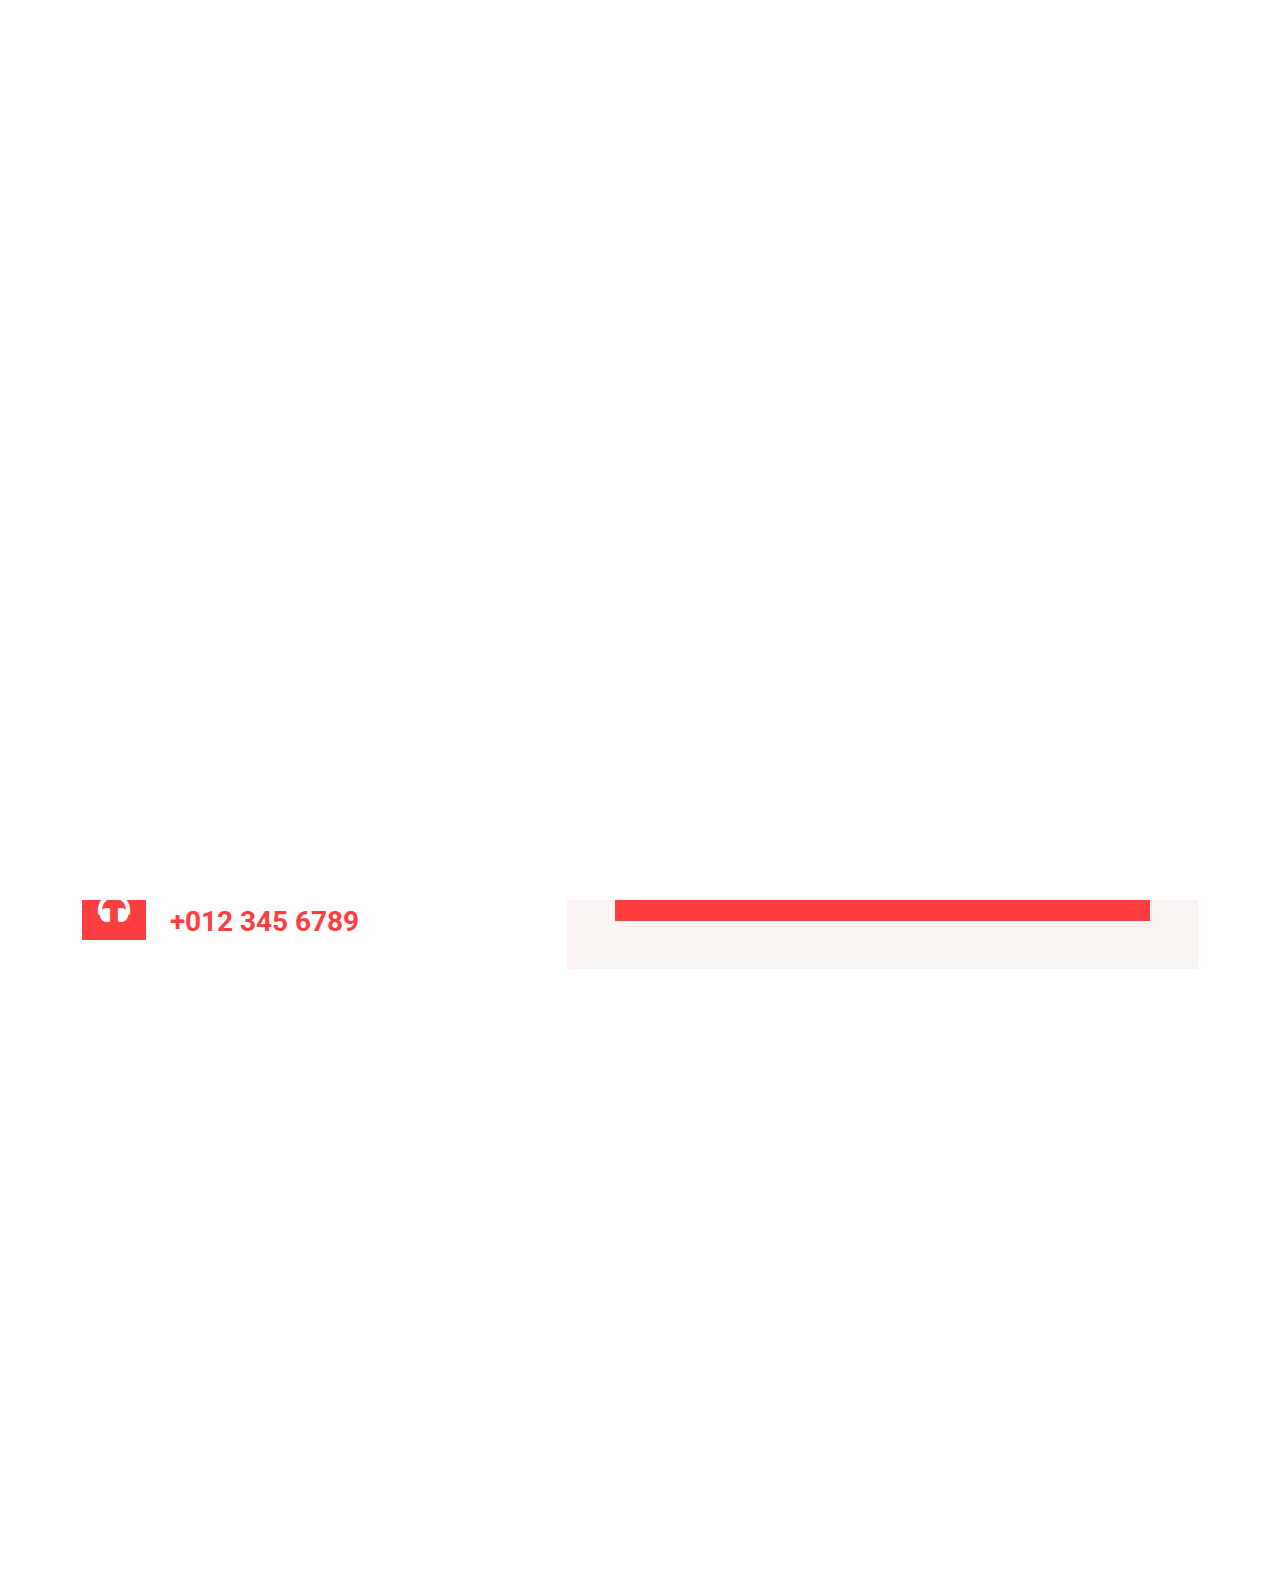
<file: quote.html>
<!DOCTYPE html>
<html lang="en">

<head>
    <meta charset="utf-8">
    <title>Logistica - Shipping Company Website Template</title>
    <meta content="width=device-width, initial-scale=1.0" name="viewport">
    <meta content="" name="keywords">
    <meta content="" name="description">

    <!-- Favicon -->
    <link href="img/favicon.ico" rel="icon">

    <!-- Google Web Fonts -->
    <link rel="preconnect" href="https://fonts.googleapis.com">
    <link rel="preconnect" href="https://fonts.gstatic.com" crossorigin>
    <link href="https://fonts.googleapis.com/css2?family=Inter:wght@400;600&family=Roboto:wght@500;700&display=swap"
        rel="stylesheet">

    <!-- Icon Font Stylesheet -->
    <link href="https://cdnjs.cloudflare.com/ajax/libs/font-awesome/5.10.0/css/all.min.css" rel="stylesheet">
    <link href="https://cdn.jsdelivr.net/npm/bootstrap-icons@1.4.1/font/bootstrap-icons.css" rel="stylesheet">

    <!-- Libraries Stylesheet -->
    <link href="lib/animate/animate.min.css" rel="stylesheet">
    <link href="lib/owlcarousel/assets/owl.carousel.min.css" rel="stylesheet">

    <!-- Customized Bootstrap Stylesheet -->
    <link href="css/bootstrap.min.css" rel="stylesheet">

    <!-- Template Stylesheet -->
    <link href="css/style.css" rel="stylesheet">
</head>

<body>
    <!-- Spinner Start -->
    <div id="spinner"
        class="show bg-white position-fixed translate-middle w-100 vh-100 top-50 start-50 d-flex align-items-center justify-content-center">
        <div class="spinner-grow text-primary" style="width: 3rem; height: 3rem;" role="status">
            <span class="sr-only">Loading...</span>
        </div>
    </div>
    <!-- Spinner End -->


    <!-- Navbar Start -->
    <nav class="navbar navbar-expand-lg bg-white navbar-light shadow border-top border-5 border-primary sticky-top p-0">
        <a href="index.html" class="navbar-brand bg-primary d-flex align-items-center px-4 px-lg-5">
            <h2 class="mb-2 text-white">Logistica</h2>
        </a>
        <button type="button" class="navbar-toggler me-4" data-bs-toggle="collapse" data-bs-target="#navbarCollapse">
            <span class="navbar-toggler-icon"></span>
        </button>
        <div class="collapse navbar-collapse" id="navbarCollapse">
            <div class="navbar-nav ms-auto p-4 p-lg-0">
                <a href="index.html" class="nav-item nav-link">Home</a>
                <a href="about.html" class="nav-item nav-link">About</a>
                <a href="service.html" class="nav-item nav-link">Services</a>
                <div class="nav-item dropdown">
                    <a href="#" class="nav-link dropdown-toggle active" data-bs-toggle="dropdown">Pages</a>
                    <div class="dropdown-menu fade-up m-0">
                        <a href="price.html" class="dropdown-item">Pricing Plan</a>
                        <a href="feature.html" class="dropdown-item">Features</a>
                        <a href="quote.html" class="dropdown-item active">Free Quote</a>
                        <a href="team.html" class="dropdown-item">Our Team</a>
                        <a href="testimonial.html" class="dropdown-item">Testimonial</a>
                        <a href="404.html" class="dropdown-item">404 Page</a>
                    </div>
                </div>
                <a href="contact.html" class="nav-item nav-link">Contact</a>
            </div>
            <h4 class="m-0 pe-lg-5 d-none d-lg-block"><i class="fa fa-headphones text-primary me-3"></i>+012 345 6789
            </h4>
        </div>
    </nav>
    <!-- Navbar End -->


    <!-- Page Header Start -->
    <div class="container-fluid page-header py-5" style="margin-bottom: 6rem;">
        <div class="container py-5">
            <h1 class="display-3 text-white mb-3 animated slideInDown">Quote</h1>
            <nav aria-label="breadcrumb animated slideInDown">
                <ol class="breadcrumb">
                    <li class="breadcrumb-item"><a class="text-white" href="#">Home</a></li>
                    <li class="breadcrumb-item"><a class="text-white" href="#">Pages</a></li>
                    <li class="breadcrumb-item text-white active" aria-current="page">Quote</li>
                </ol>
            </nav>
        </div>
    </div>
    <!-- Page Header End -->


    <!-- Quote Start -->
    <div class="container-xxl py-5">
        <div class="container py-5">
            <div class="row g-5 align-items-center">
                <div class="col-lg-5 wow fadeInUp" data-wow-delay="0.1s">
                    <h6 class="text-secondary text-uppercase mb-3">Get A Quote</h6>
                    <h1 class="mb-5">Request A Free Qoute!</h1>
                    <p class="mb-5">Tempor erat elitr rebum at clita. Diam dolor diam ipsum sit. Aliqu diam amet diam et
                        eos. Clita erat ipsum et lorem et sit, sed stet lorem sit clita duo justo erat amet</p>
                    <div class="d-flex align-items-center">
                        <i class="fa fa-headphones fa-2x flex-shrink-0 bg-primary p-3 text-white"></i>
                        <div class="ps-4">
                            <h6>Call for any query!</h6>
                            <h3 class="text-primary m-0">+012 345 6789</h3>
                        </div>
                    </div>
                </div>
                <div class="col-lg-7">
                    <div class="bg-light text-center p-5 wow fadeIn" data-wow-delay="0.5s">
                        <form>
                            <div class="row g-3">
                                <div class="col-12 col-sm-6">
                                    <input type="text" class="form-control border-0" placeholder="Your Name"
                                        style="height: 55px;">
                                </div>
                                <div class="col-12 col-sm-6">
                                    <input type="email" class="form-control border-0" placeholder="Your Email"
                                        style="height: 55px;">
                                </div>
                                <div class="col-12 col-sm-6">
                                    <input type="text" class="form-control border-0" placeholder="Your Mobile"
                                        style="height: 55px;">
                                </div>
                                <div class="col-12 col-sm-6">
                                    <select class="form-select border-0" style="height: 55px;">
                                        <option selected>Select A Freight</option>
                                        <option value="1">Freight 1</option>
                                        <option value="2">Freight 2</option>
                                        <option value="3">Freight 3</option>
                                    </select>
                                </div>
                                <div class="col-12">
                                    <textarea class="form-control border-0" placeholder="Special Note"></textarea>
                                </div>
                                <div class="col-12">
                                    <button class="btn btn-primary w-100 py-3" type="submit">Submit</button>
                                </div>
                            </div>
                        </form>
                    </div>
                </div>
            </div>
        </div>
    </div>
    <!-- Quote End -->


    <!-- Footer Start -->
    <div class="container-fluid bg-dark text-light footer pt-5 wow fadeIn" data-wow-delay="0.1s"
        style="margin-top: 6rem;">
        <div class="container py-5">
            <div class="row g-5">
                <div class="col-lg-3 col-md-6">
                    <h4 class="text-light mb-4">Address</h4>
                    <p class="mb-2"><i class="fa fa-map-marker-alt me-3"></i>123 Street, New York, USA</p>
                    <p class="mb-2"><i class="fa fa-phone-alt me-3"></i>+91 9924237511</p>
                    <p class="mb-2"><i class="fa fa-envelope me-3"></i>info@fairdealforwaders.com</p>
                    <div class="d-flex pt-2">
                         
                        <a class="btn btn-outline-light btn-social" href=""><i class="fab fa-facebook-f"></i></a>
                         
                        <a class="btn btn-outline-light btn-social" href=""><i class="fab fa-linkedin-in"></i></a>
                    </div>
                </div>
                <div class="col-lg-3 col-md-6">
                    <h4 class="text-light mb-4">Services</h4>
                    <a class="btn btn-link" href="">Air Freight</a>
                    <a class="btn btn-link" href="">Sea Freight</a>
                    <a class="btn btn-link" href="">Road Freight</a>
                    <a class="btn btn-link" href="">Logistic Solutions</a>
                    <a class="btn btn-link" href="">Industry solutions</a>
                </div>
                <div class="col-lg-3 col-md-6">
                    <h4 class="text-light mb-4">Quick Links</h4>
                    <a class="btn btn-link" href="">About Us</a>
                    <a class="btn btn-link" href="">Contact Us</a>
                    <a class="btn btn-link" href="">Our Services</a>
                    <!-- <a class="btn btn-link" href="">Terms & Condition</a> -->
                    <a class="btn btn-link" href="">Support</a>
                </div>
                <!-- <div class="col-lg-3 col-md-6">
                    <h4 class="text-light mb-4">Newsletter</h4>
                    <p>Dolor amet sit justo amet elitr clita ipsum elitr est.</p>
                    <div class="position-relative mx-auto" style="max-width: 400px;">
                        <input class="form-control border-0 w-100 py-3 ps-4 pe-5" type="text" placeholder="Your email">
                        <button type="button"
                            class="btn btn-primary py-2 position-absolute top-0 end-0 mt-2 me-2">SignUp</button>
                    </div>
                </div> -->
            </div>
        </div>
        <div class="container">
            <div class="copyright">
                <div class="row">
                    <div class="col-md-6 text-center text-md-start mb-3 mb-md-0">
                        &copy; <a href="#">Fairdeal Services</a>, All Right Reserved.
                    </div>
                    <!-- <div class="col-md-6 text-center text-md-end">
                        Designed By <a class="border-bottom" href="https://htmlcodex.com">HTML Codex</a>
                    </div> -->
                </div>
            </div>
        </div>
    </div>
    <!-- Footer End -->


    <!-- Back to Top -->
    <a href="#" class="btn btn-lg btn-primary btn-lg-square rounded-0 back-to-top"><i class="bi bi-arrow-up"></i></a>


    <!-- JavaScript Libraries -->
    <script src="https://code.jquery.com/jquery-3.4.1.min.js"></script>
    <script src="https://cdn.jsdelivr.net/npm/bootstrap@5.0.0/dist/js/bootstrap.bundle.min.js"></script>
    <script src="lib/wow/wow.min.js"></script>
    <script src="lib/easing/easing.min.js"></script>
    <script src="lib/waypoints/waypoints.min.js"></script>
    <script src="lib/counterup/counterup.min.js"></script>
    <script src="lib/owlcarousel/owl.carousel.min.js"></script>

    <!-- Template Javascript -->
    <script src="js/main.js"></script>
</body>

</html>
</file>
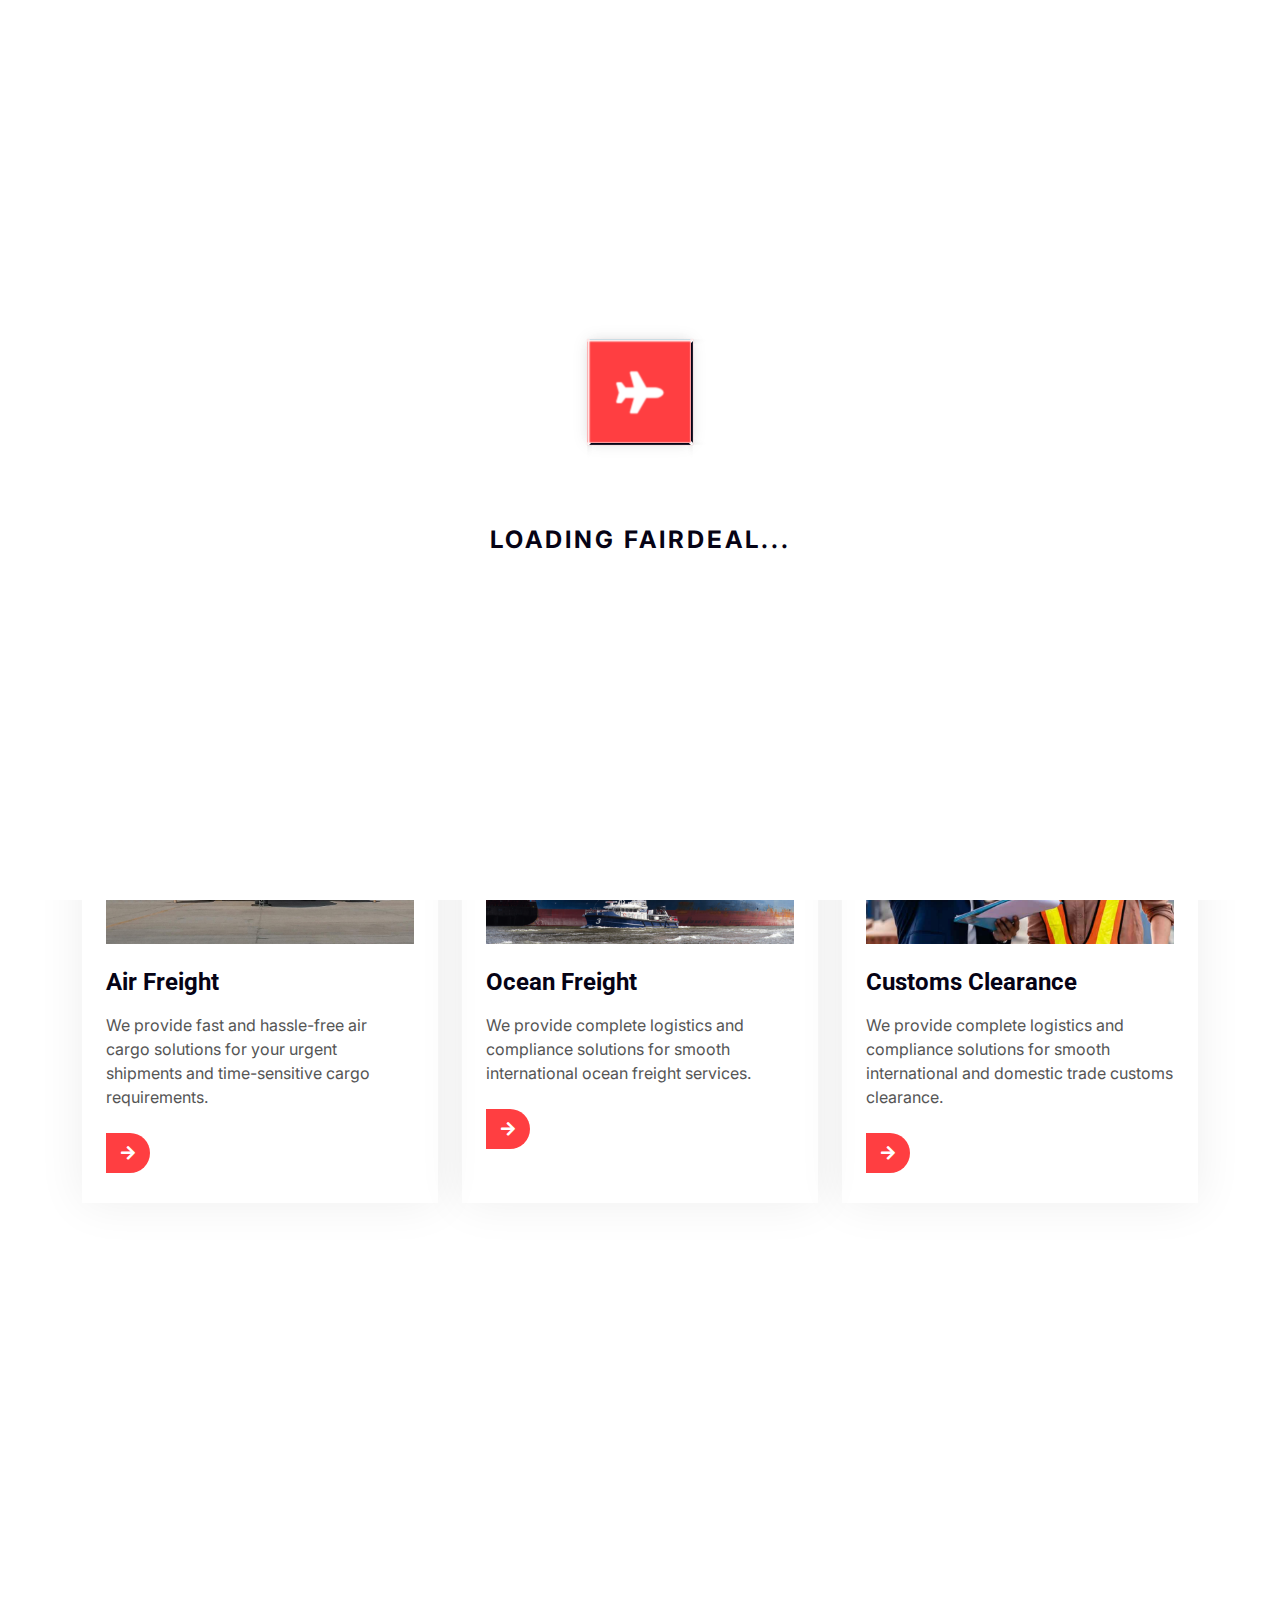
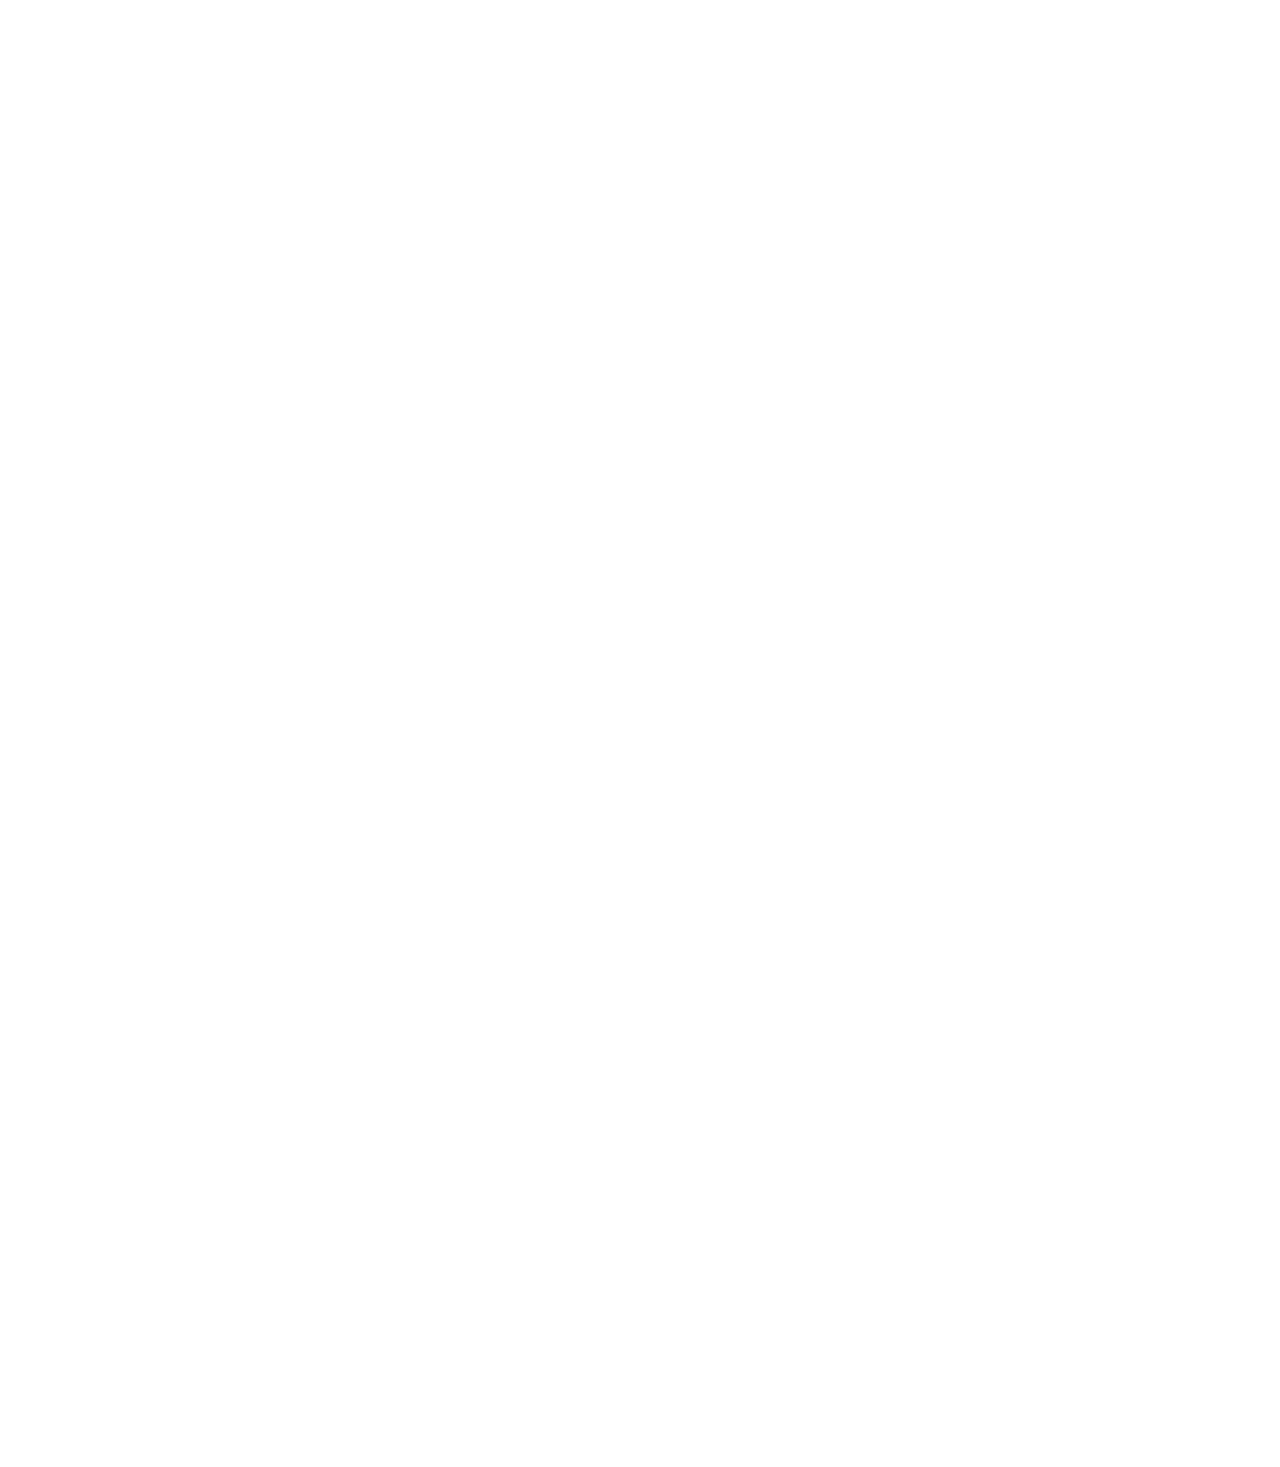
<file: service.html>
<!DOCTYPE html>
<html lang="en">

<head>
    <meta charset="utf-8">
    <title>FAIRDEAL - Shipping Company Website Template</title>
    <meta content="width=device-width, initial-scale=1.0" name="viewport">
    <meta content="" name="keywords">
    <meta content="" name="description">

    <!-- Favicon -->
    <link href="img/favicon.ico" rel="icon">

    <!-- Google Web Fonts -->
    <link rel="preconnect" href="https://fonts.googleapis.com">
    <link rel="preconnect" href="https://fonts.gstatic.com" crossorigin>
    <link href="https://fonts.googleapis.com/css2?family=Inter:wght@400;600&family=Roboto:wght@500;700&display=swap"
        rel="stylesheet">

    <!-- Icon Font Stylesheet -->
    <link href="https://cdnjs.cloudflare.com/ajax/libs/font-awesome/5.10.0/css/all.min.css" rel="stylesheet">
    <link href="https://cdn.jsdelivr.net/npm/bootstrap-icons@1.4.1/font/bootstrap-icons.css" rel="stylesheet">

    <!-- Libraries Stylesheet -->
    <link href="lib/animate/animate.min.css" rel="stylesheet">
    <link href="lib/owlcarousel/assets/owl.carousel.min.css" rel="stylesheet">

    <!-- Customized Bootstrap Stylesheet -->
    <link href="css/bootstrap.min.css" rel="stylesheet">

    <!-- Template Stylesheet -->
    <link href="css/style.css" rel="stylesheet">
</head>

<body>
    <!-- Spinner Start -->
    <div id="spinner"
        class="show position-fixed translate-middle w-100 vh-100 top-50 start-50 d-flex flex-column align-items-center justify-content-center">
        <div class="loader-3d">
            <div class="loader-cube">
                <div class="loader-face"><i class="fa fa-plane"></i></div>
                <div class="loader-face"><i class="fa fa-ship"></i></div>
                <div class="loader-face"><i class="fa fa-truck"></i></div>
                <div class="loader-face"><i class="fa fa-box"></i></div>
                <div class="loader-face"><i class="fa fa-globe"></i></div>
                <div class="loader-face"><i class="fa fa-anchor"></i></div>
            </div>
        </div>
        <div class="loading-text">Loading Fairdeal...</div>
    </div>
    <!-- Spinner End -->


    <!-- Navbar Start -->
    <nav class="navbar navbar-expand-lg bg-white navbar-light shadow border-top border-5 border-primary sticky-top p-0">
        <a href="index.html" class="navbar-brand bg-white d-flex align-items-center px-4 px-lg-5">
            <img src="img/png.png" alt="FAIRDEAL Logo" class="img-fluid" style="max-height: 60px; width: auto;">
        </a>
        <button type="button" class="navbar-toggler me-4" data-bs-toggle="collapse" data-bs-target="#navbarCollapse">
            <span class="navbar-toggler-icon"></span>
        </button>
        <div class="collapse navbar-collapse" id="navbarCollapse">
            <div class="navbar-nav ms-auto p-4 p-lg-0">
                <a href="index.html" class="nav-item nav-link">Home</a>
                <a href="about.html" class="nav-item nav-link">About</a>
                <a href="service.html" class="nav-item nav-link active">Services</a>
                <!-- <div class="nav-item dropdown">
                    <a href="#" class="nav-link dropdown-toggle" data-bs-toggle="dropdown">Pages</a>
                    <div class="dropdown-menu fade-up m-0">
                        <a href="price.html" class="dropdown-item">Pricing Plan</a>
                        <a href="feature.html" class="dropdown-item">Features</a>
                        <a href="quote.html" class="dropdown-item">Free Quote</a>
                        <a href="team.html" class="dropdown-item">Our Team</a>
                        <a href="testimonial.html" class="dropdown-item">Testimonial</a>
                        <a href="404.html" class="dropdown-item">404 Page</a>
                    </div>
                </div> -->
                <a href="contact.html" class="nav-item nav-link">Contact</a>
            </div>
            <h4 class="m-0 pe-lg-5 d-none d-lg-block"><i class="fa fa-headphones text-primary me-3"></i>+91 9924237511
            </h4>
        </div>
    </nav>
    <!-- Navbar End -->


    <!-- Page Header Start -->
    <div class="container-fluid page-header py-5" style="margin-bottom: 6rem;">
        <div class="container py-5">
            <h1 class="display-3 text-white mb-3 animated slideInDown">Our Services</h1>
            <nav aria-label="breadcrumb animated slideInDown">
                <ol class="breadcrumb">
                    <li class="breadcrumb-item"><a class="text-white" href="#">Home</a></li>
                    <li class="breadcrumb-item"><a class="text-white" href="#">Pages</a></li>
                    <li class="breadcrumb-item text-white active" aria-current="page">Services</li>
                </ol>
            </nav>
        </div>
    </div>
    <!-- Page Header End -->


    <!-- Service Start -->
    <div class="container-xxl py-5">
        <div class="container py-5">
            <div class="text-center wow fadeInUp" data-wow-delay="0.1s">
                <h6 class="text-secondary text-uppercase">FAIRDEAL Services</h6>
                <h1 class="mb-5">Complete Logistics Solutions</h1>
            </div>
            <div class="row g-4">
                <div class="col-md-6 col-lg-4 wow fadeInUp" data-wow-delay="0.3s">
                    <div class="service-item p-4 h-100">
                        <div class="overflow-hidden mb-4" style="height: 200px;">
                            <img class="img-fluid w-100 h-100" src="img/service-1.png" alt="" style="object-fit: cover;">
                        </div>
                        <h4 class="mb-3">Air Freight</h4>
                        <p>We provide fast and hassle-free air cargo solutions for your urgent shipments and
                            time-sensitive cargo requirements.</p>
                        <a class="btn-slide mt-2" href="#" data-service="air-freight"><i
                                class="fa fa-arrow-right"></i><span>Read More</span></a>
                    </div>
                </div>
                <div class="col-md-6 col-lg-4 wow fadeInUp" data-wow-delay="0.5s">
                    <div class="service-item p-4 h-100">
                        <div class="overflow-hidden mb-4" style="height: 200px;">
                            <img class="img-fluid w-100 h-100" src="img/service-2.png" alt="" style="object-fit: cover;">
                        </div>
                        <h4 class="mb-3">Ocean Freight</h4>
                        <p>We provide complete logistics and compliance solutions for smooth international ocean freight
                            services.</p>
                        <a class="btn-slide mt-2" href="#" data-service="ocean-freight"><i
                                class="fa fa-arrow-right"></i><span>Read More</span></a>
                    </div>
                </div>
                <div class="col-md-6 col-lg-4 wow fadeInUp" data-wow-delay="0.7s">
                    <div class="service-item p-4 h-100">
                        <div class="overflow-hidden mb-4" style="height: 200px;">
                            <img class="img-fluid w-100 h-100" src="img/service-3.png" alt="" style="object-fit: cover;">
                        </div>
                        <h4 class="mb-3">Customs Clearance</h4>
                        <p>We provide complete logistics and compliance solutions for smooth international and domestic
                            trade customs clearance.</p>
                        <a class="btn-slide mt-2" href="#" data-service="customs-clearance"><i
                                class="fa fa-arrow-right"></i><span>Read More</span></a>
                    </div>
                </div>
                <div class="col-md-6 col-lg-4 wow fadeInUp" data-wow-delay="0.3s">
                    <div class="service-item p-4 h-100">
                        <div class="overflow-hidden mb-4" style="height: 200px;">
                            <img class="img-fluid w-100 h-100" src="img/project cargo.jpg" alt="" style="object-fit: cover;">
                        </div>
                        <h4 class="mb-3">Project Cargo</h4>
                        <p>Brokerage solutions and effective freight forwarding solutions for all your import and export
                            needs.</p>
                        <a class="btn-slide mt-2" href="#" data-service="project-cargo"><i
                                class="fa fa-arrow-right"></i><span>Read More</span></a>
                    </div>
                </div>
                <div class="col-md-6 col-lg-4 wow fadeInUp" data-wow-delay="0.5s">
                    <div class="service-item p-4 h-100">
                        <div class="overflow-hidden mb-4" style="height: 200px;">
                            <img class="img-fluid w-100 h-100" src="img/LCL.jpg" alt="" style="object-fit: cover;">
                        </div>
                        <h4 class="mb-3">LCL Cargo - Air & Sea</h4>
                        <p>We provide complete logistics and compliance solutions for Less Than Container Load shipments
                            internationally.</p>
                        <a class="btn-slide mt-2" href="#" data-service="lcl-cargo"><i
                                class="fa fa-arrow-right"></i><span>Read More</span></a>
                    </div>
                </div>
                <div class="col-md-6 col-lg-4 wow fadeInUp" data-wow-delay="0.7s">
                    <div class="service-item p-4 h-100">
                        <div class="overflow-hidden mb-4" style="height: 200px;">
                            <img class="img-fluid w-100 h-100" src="img/service-6.png" alt="" style="object-fit: cover;">
                        </div>
                        <h4 class="mb-3">Custom Registeration/Permissions</h4>
                        <p>Our team coordinates with customs authorities to enable on-time registration and hassle-free
                            factory stuffing under supervision.</p>
                        <a class="btn-slide mt-2" href="#" data-service="custom-registration"><i
                                class="fa fa-arrow-right"></i><span>Read More</span></a>
                    </div>
                </div>
            </div>
        </div>
    </div>
    <!-- Service End -->


    <!-- Major Ports Start -->
    <div class="container-xxl py-1" id="major-ports"></div>
    <div class="container py-5">
        <div class="text-center wow fadeInUp" data-wow-delay="0.1s">
            <h6 class="text-secondary text-uppercase">Our Operations</h6>
            <h1 class="mb-5">Major Ports Where We Handle our cargos</h1>
        </div>
        <div class="row g-4">
            <div class="col-md-6 col-lg-4 wow fadeInUp" data-wow-delay="0.3s">
                <div class="service-item p-4">
                    <div class="d-flex align-items-center mb-4">
                        <i class="fa fa-anchor fa-3x text-primary me-3"></i>
                        <h4 class="mb-0">Kandla Port</h4>
                    </div>
                    <p>Major port in Gujarat offering modern cargo handling facilities and efficient customs clearance.
                    </p>
                </div>
            </div>
            <div class="col-md-6 col-lg-4 wow fadeInUp" data-wow-delay="0.5s">
                <div class="service-item p-4">
                    <div class="d-flex align-items-center mb-4">
                        <i class="fa fa-anchor fa-3x text-primary me-3"></i>
                        <h4 class="mb-0">Mundra Port</h4>
                    </div>
                    <p>World-class port infrastructure in Gujarat with advanced container handling capabilities.</p>
                </div>
            </div>
            <div class="col-md-6 col-lg-4 wow fadeInUp" data-wow-delay="0.7s">
                <div class="service-item p-4">
                    <div class="d-flex align-items-center mb-4">
                        <i class="fa fa-anchor fa-3x text-primary me-3"></i>
                        <h4 class="mb-0">Pipava Port</h4>
                    </div>
                    <p>Reliable port facility in Gujarat for efficient cargo operations and vessel services.</p>
                </div>
            </div>
            <div class="col-md-6 col-lg-4 wow fadeInUp" data-wow-delay="0.3s">
                <div class="service-item p-4">
                    <div class="d-flex align-items-center mb-4">
                        <i class="fa fa-warehouse fa-3x text-primary me-3"></i>
                        <h4 class="mb-0">ICD Ahmedabad</h4>
                    </div>
                    <p>Inland Container Depot with comprehensive logistics support for landlocked cargo movement.</p>
                </div>
            </div>
            <div class="col-md-6 col-lg-4 wow fadeInUp" data-wow-delay="0.5s">
                <div class="service-item p-4">
                    <div class="d-flex align-items-center mb-4">
                        <i class="fa fa-anchor fa-3x text-primary me-3"></i>
                        <h4 class="mb-0">Hazira Port</h4>
                    </div>
                    <p>Deep water port in Gujarat specializing in bulk and general cargo handling services.</p>
                </div>
            </div>
            <div class="col-md-6 col-lg-4 wow fadeInUp" data-wow-delay="0.7s">
                <div class="service-item p-4">
                    <div class="d-flex align-items-center mb-4">
                        <i class="fa fa-anchor fa-3x text-primary me-3"></i>
                        <h4 class="mb-0">JNPT / Nava Seva</h4>
                    </div>
                    <p>Major port near Mumbai offering comprehensive container and general cargo operations.</p>
                </div>
            </div>
        </div>
    </div>
    </div>
    <!-- Major Ports End -->


    <!-- Testimonial Start -->
    <!-- <div class="container-xxl py-5 wow fadeInUp" data-wow-delay="0.1s">
        <div class="container py-5">
            <div class="text-center">
                <h6 class="text-secondary text-uppercase">Testimonial</h6>
                <h1 class="mb-0">Our Clients Say!</h1>
            </div>
            <div class="owl-carousel testimonial-carousel wow fadeInUp" data-wow-delay="0.1s">
                <div class="testimonial-item p-4 my-5">
                    <i class="fa fa-quote-right fa-3x text-light position-absolute top-0 end-0 mt-n3 me-4"></i>
                    <div class="d-flex align-items-end mb-4">
                        <img class="img-fluid flex-shrink-0" src="img/testimonial-1.jpg" style="width: 80px; height: 80px;">
                        <div class="ms-4">
                            <h5 class="mb-1">Client Name</h5>
                            <p class="m-0">Profession</p>
                        </div>
                    </div>
                    <p class="mb-0">Tempor erat elitr rebum at clita. Diam dolor diam ipsum sit diam amet diam et eos. Clita erat ipsum et lorem et sit.</p>
                </div>
                <div class="testimonial-item p-4 my-5">
                    <i class="fa fa-quote-right fa-3x text-light position-absolute top-0 end-0 mt-n3 me-4"></i>
                    <div class="d-flex align-items-end mb-4">
                        <img class="img-fluid flex-shrink-0" src="img/testimonial-2.jpg" style="width: 80px; height: 80px;">
                        <div class="ms-4">
                            <h5 class="mb-1">Client Name</h5>
                            <p class="m-0">Profession</p>
                        </div>
                    </div>
                    <p class="mb-0">Tempor erat elitr rebum at clita. Diam dolor diam ipsum sit diam amet diam et eos. Clita erat ipsum et lorem et sit.</p>
                </div>
                <div class="testimonial-item p-4 my-5">
                    <i class="fa fa-quote-right fa-3x text-light position-absolute top-0 end-0 mt-n3 me-4"></i>
                    <div class="d-flex align-items-end mb-4">
                        <img class="img-fluid flex-shrink-0" src="img/testimonial-3.jpg" style="width: 80px; height: 80px;">
                        <div class="ms-4">
                            <h5 class="mb-1">Client Name</h5>
                            <p class="m-0">Profession</p>
                        </div>
                    </div>
                    <p class="mb-0">Tempor erat elitr rebum at clita. Diam dolor diam ipsum sit diam amet diam et eos. Clita erat ipsum et lorem et sit.</p>
                </div>
                <div class="testimonial-item p-4 my-5">
                    <i class="fa fa-quote-right fa-3x text-light position-absolute top-0 end-0 mt-n3 me-4"></i>
                    <div class="d-flex align-items-end mb-4">
                        <img class="img-fluid flex-shrink-0" src="img/testimonial-4.jpg" style="width: 80px; height: 80px;">
                        <div class="ms-4">
                            <h5 class="mb-1">Client Name</h5>
                            <p class="m-0">Profession</p>
                        </div>
                    </div>
                    <p class="mb-0">Tempor erat elitr rebum at clita. Diam dolor diam ipsum sit diam amet diam et eos. Clita erat ipsum et lorem et sit.</p>
                </div>
            </div>
        </div>
    </div> -->
    <!-- Testimonial End -->


    <!-- Footer Start -->
    <div class="container-fluid bg-dark text-light footer pt-5 wow fadeIn" data-wow-delay="0.1s"
        style="margin-top: 6rem;">
        <div class="container py-5">
            <div class="row g-5">
                <div class="col-lg-3 col-md-6">
                    <h4 class="text-light mb-4">Address</h4>
                    <p class="mb-2"><i class="fa fa-map-marker-alt me-3"></i>401-407 Prod Court, Town Hall Road, Jamnagar, 361010</p>
                    <p class="mb-2"><i class="fa fa-phone-alt me-3"></i>+91 9924237511</p>
                    <p class="mb-2"><i class="fa fa-envelope me-3"></i>info@fairdealforwaders.com</p>
                    <div class="d-flex pt-2">

                        <a class="btn btn-outline-light btn-social" href="https://www.facebook.com/profile.php?id=61584365057753" target="_blank" rel="noopener noreferrer"><i class="fab fa-facebook-f"></i></a>
                        <a class="btn btn-outline-light btn-social" href="https://www.instagram.com/fair_deal_services" target="_blank" rel="noopener noreferrer"><i class="fab fa-instagram"></i></a>
                        <a class="btn btn-outline-light btn-social" href="https://www.linkedin.com/company/fairdeal-services18" target="_blank" rel="noopener noreferrer"><i class="fab fa-linkedin-in"></i></a>
                    </div>
                </div>
                <div class="col-lg-3 col-md-6">
                    <h4 class="text-light mb-4">Services</h4>
                    <a class="btn btn-link" href="service.html#air-freight">Air Freight</a>
                    <a class="btn btn-link" href="service.html#ocean-freight">Ocean Freight</a>
                    <a class="btn btn-link" href="service.html#customs-clearance">Customs Clearance</a>
                    <a class="btn btn-link" href="service.html#project-cargo">Project Cargo</a>
                    <a class="btn btn-link" href="service.html#lcl-cargo">LCL Cargo - Air &amp; Sea</a>
                    <a class="btn btn-link" href="service.html#custom-registration">Custom Registration/Permissions</a>
                </div>
                <div class="col-lg-3 col-md-6">
                    <h4 class="text-light mb-4">Quick Links</h4>
                    <a class="btn btn-link" href="">About Us</a>
                    <a class="btn btn-link" href="">Contact Us</a>
                    <a class="btn btn-link" href="">Our Services</a>
                    <!-- <a class="btn btn-link" href="">Terms & Condition</a> -->
                    <a class="btn btn-link" href="">Support</a>
                </div>
                <div class="col-lg-3 col-md-6">
                    <div class="bg-white p-3 rounded d-inline-block">
                        <img src="img/png.png" alt="FAIRDEAL Logo" class="img-fluid"
                            style="max-height: 120px; width: auto;">
                    </div>
                </div>
            </div>
        </div>
        <div class="container">
            <div class="copyright">
                <div class="row">
                    <div class="col-md-6 text-center text-md-start mb-3 mb-md-0">
                        &copy; <a href="#">Fairdeal Services</a>, All Right Reserved.
                    </div>
                    <!-- <div class="col-md-6 text-center text-md-end">
                        Designed By <a class="border-bottom" href="https://htmlcodex.com">HTML Codex</a>
                    </div> -->
                </div>
            </div>
        </div>
    </div>
    <!-- Footer End -->

    <!-- WhatsApp Floating Button -->
    <a href="https://wa.me/919924237511?text=Hello%20Fairdeal%20Services" class="whatsapp-float" target="_blank" rel="noopener" aria-label="Chat on WhatsApp">
        <i class="fab fa-whatsapp whatsapp-icon" aria-hidden="true"></i>
        <span id="whatsappBubble" class="whatsapp-bubble" aria-hidden="true">WhatsApp us</span>
    </a>
    <!-- Back to Top -->
    <a href="#" class="btn btn-lg btn-primary btn-lg-square rounded-0 back-to-top"><i class="bi bi-arrow-up"></i></a>


    <!-- Service Modal -->
    <div class="modal fade" id="serviceModal" tabindex="-1" aria-labelledby="serviceModalLabel" aria-hidden="true">
        <div class="modal-dialog modal-dialog-centered modal-lg">
            <div class="modal-content service-modal-content">
                <div class="modal-header service-modal-header">
                    <h5 class="modal-title service-modal-title" id="serviceModalLabel">Service Details</h5>
                    <button type="button" class="btn-close btn-close-white" data-bs-dismiss="modal"
                        aria-label="Close"></button>
                </div>
                <div class="modal-body service-modal-body">
                    <p id="serviceModalBody">Content goes here...</p>
                </div>
            </div>
        </div>
    </div>

    <script>
        document.addEventListener('DOMContentLoaded', function () {
            const serviceDetails = {
                'air-freight': {
                    title: 'Air Freight Services',
                    content: 'Experience the speed and reliability of our premium Air Freight services. We specialize in time-critical shipments, offering door-to-door delivery, charter services, and express handling. Our global network ensures your cargo reaches its destination safely and on schedule, whether it\'s perishable goods, hazardous materials, or oversized equipment.'
                },
                'ocean-freight': {
                    title: 'Ocean Freight Services',
                    content: 'Navigate global trade with confidence using our comprehensive Ocean Freight solutions. We offer FCL (Full Container Load) and LCL (Less than Container Load) services, breakbulk, and RORO options. Our partnerships with major shipping lines guarantee competitive rates and flexible sailing schedules to ports worldwide.'
                },
                'customs-clearance': {
                    title: 'Customs Clearance',
                    content: 'Streamline your supply chain with our expert Customs Clearance services. Our licensed brokers handle complex regulations, documentation, and tariff classifications to prevent delays and penalties. We ensure full compliance with local and international trade laws, facilitating smooth import and export processes.'
                },
                'project-cargo': {
                    title: 'Project Cargo',
                    content: 'Handle complex and oversized shipments with our specialized Project Cargo services. From heavy machinery to industrial plant relocations, our team plans every detail, including route surveys, heavy lift engineering, and multi-modal transport coordination, ensuring your critical assets arrive safely.'
                },
                'lcl-cargo': {
                    title: 'LCL Cargo - Air & Sea',
                    content: 'Optimize your shipping costs with our efficient LCL (Less than Container Load) consolidation services. Perfect for smaller shipments, we consolidate cargo from multiple shippers into a single container, offering frequent departures and reliable transit times without the cost of a full container.'
                },
                'custom-registration': {
                    title: 'Custom Registration & Permissions',
                    content: 'Ensure seamless business operations with our Custom Registration and Permission services. We assist with IEC (Import Export Code) registration, AD code registration, and obtaining necessary government permissions and licenses, handling the bureaucratic burden so you can focus on your business.'
                }
            };

            const serviceModal = new bootstrap.Modal(document.getElementById('serviceModal'));
            const modalTitle = document.getElementById('serviceModalLabel');
            const modalBody = document.getElementById('serviceModalBody');

            document.querySelectorAll('.btn-slide[data-service]').forEach(button => {
                button.addEventListener('click', function (e) {
                    e.preventDefault();
                    const serviceKey = this.getAttribute('data-service');
                    const details = serviceDetails[serviceKey];

                    if (details) {
                        modalTitle.textContent = details.title;
                        modalBody.textContent = details.content;
                        serviceModal.show();
                    }
                });
            });
        });
    </script>

    <!-- JavaScript Libraries -->
    <script src="https://code.jquery.com/jquery-3.4.1.min.js"></script>
    <script src="https://cdn.jsdelivr.net/npm/bootstrap@5.0.0/dist/js/bootstrap.bundle.min.js"></script>
    <script src="lib/wow/wow.min.js"></script>
    <script src="lib/easing/easing.min.js"></script>
    <script src="lib/waypoints/waypoints.min.js"></script>
    <script src="lib/counterup/counterup.min.js"></script>
    <script src="lib/owlcarousel/owl.carousel.min.js"></script>

    <!-- Template Javascript -->
    <script src="js/main.js"></script>
    <script>
        document.addEventListener('DOMContentLoaded', function () {
            const messages = [
                'Doubt? Message us',
                'Contact us',
                'Need help? Chat now',
                'Get a free quote'
            ];
            const bubble = document.getElementById('whatsappBubble');
            if (!bubble) return;
            let idx = 0;
            let hideTimeout = null;

                function showMessage() {
                    bubble.textContent = messages[idx];
                    const parent = bubble.parentElement;
                    bubble.classList.add('show');
                    if (parent) parent.classList.add('active');
                    if (hideTimeout) clearTimeout(hideTimeout);
                    hideTimeout = setTimeout(() => {
                        bubble.classList.remove('show');
                        if (parent) parent.classList.remove('active');
                    }, 3500);
                    idx = (idx + 1) % messages.length;
                }

            // initial show after a short delay
            setTimeout(showMessage, 1200);
            // repeat periodically
            setInterval(showMessage, 4500);
        });
    </script>
</body>

</html>
</file>
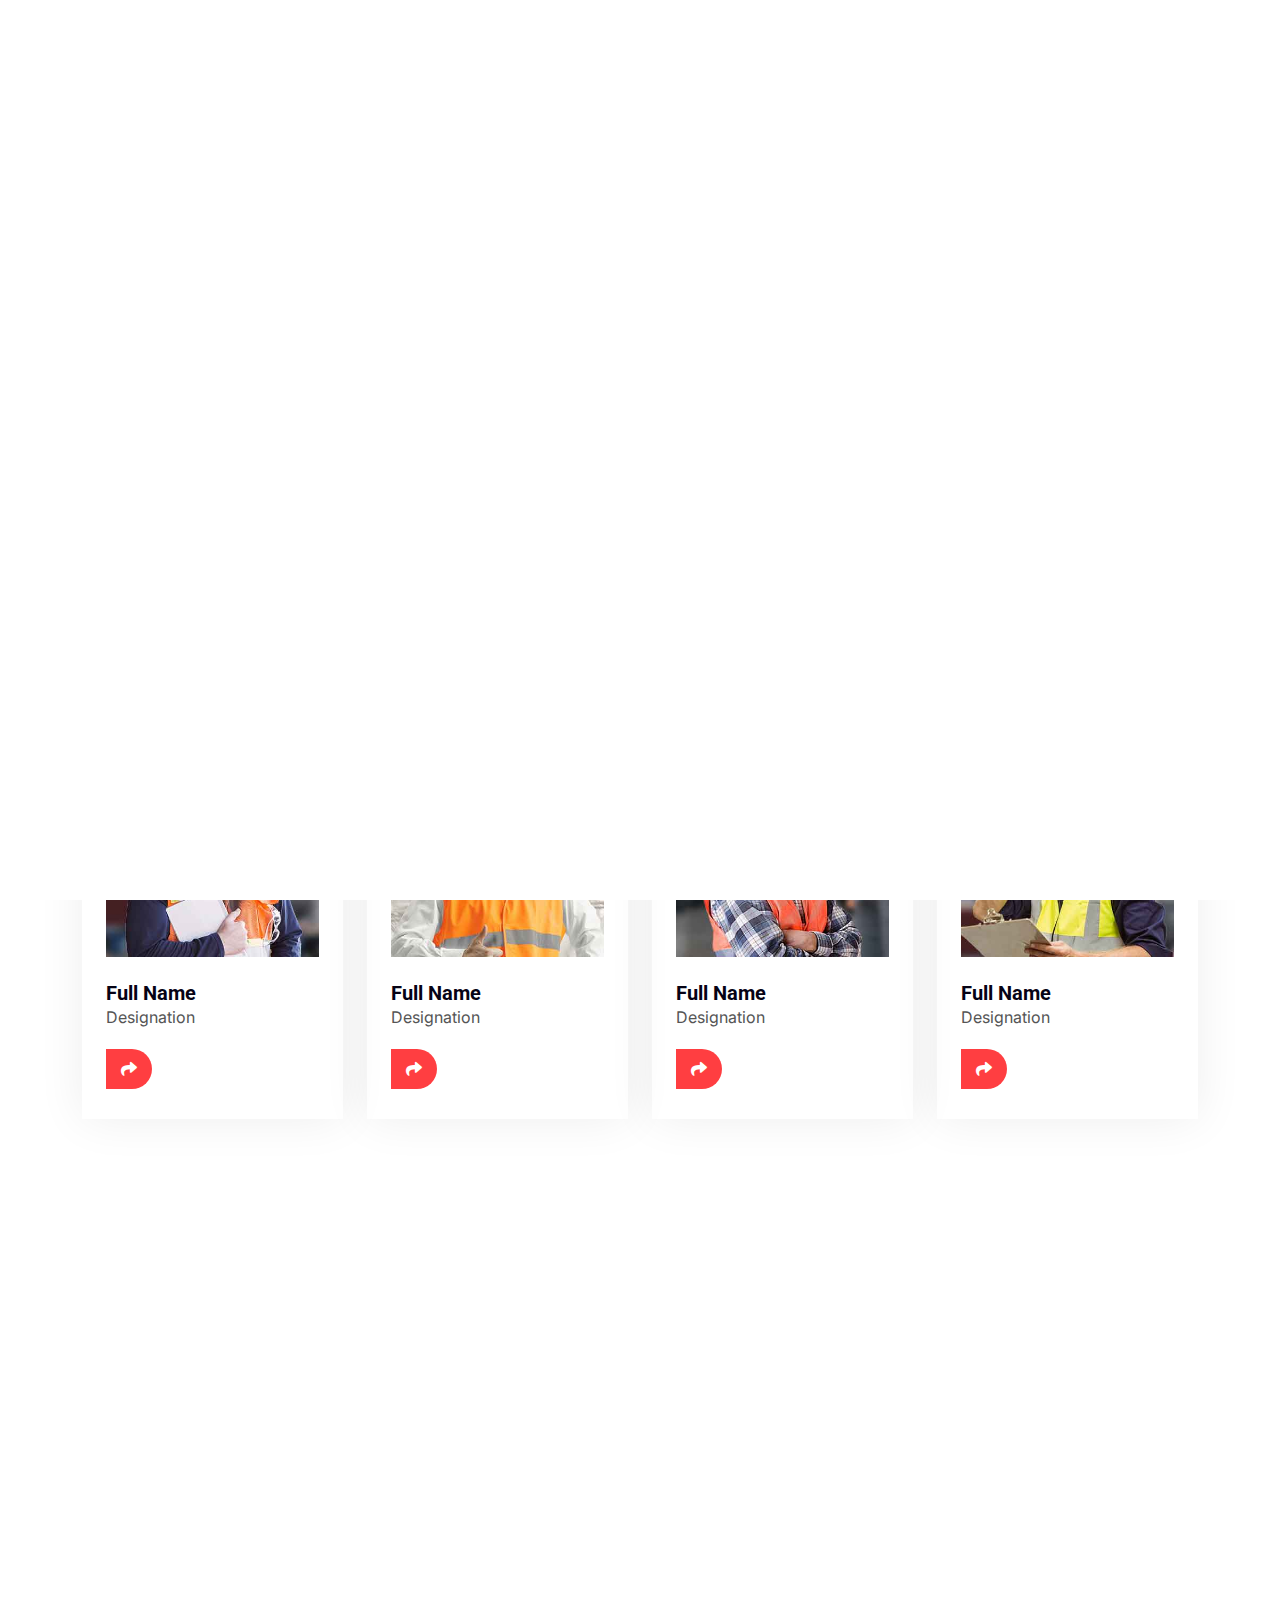
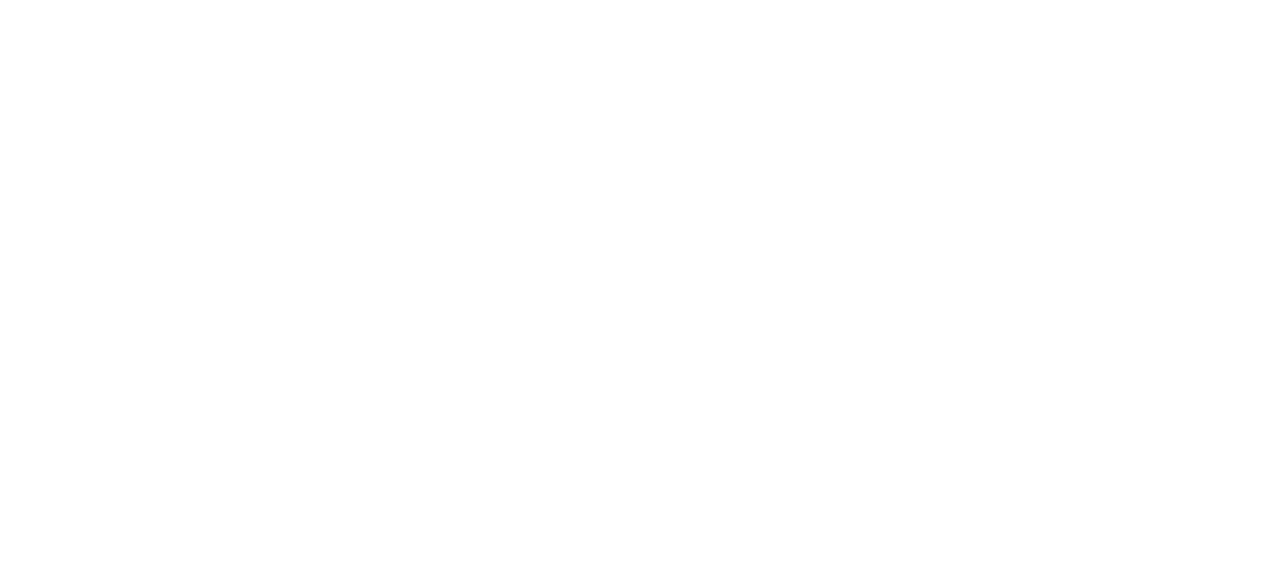
<file: team.html>
<!DOCTYPE html>
<html lang="en">

<head>
    <meta charset="utf-8">
    <title>Logistica - Shipping Company Website Template</title>
    <meta content="width=device-width, initial-scale=1.0" name="viewport">
    <meta content="" name="keywords">
    <meta content="" name="description">

    <!-- Favicon -->
    <link href="img/favicon.ico" rel="icon">

    <!-- Google Web Fonts -->
    <link rel="preconnect" href="https://fonts.googleapis.com">
    <link rel="preconnect" href="https://fonts.gstatic.com" crossorigin>
    <link href="https://fonts.googleapis.com/css2?family=Inter:wght@400;600&family=Roboto:wght@500;700&display=swap"
        rel="stylesheet">

    <!-- Icon Font Stylesheet -->
    <link href="https://cdnjs.cloudflare.com/ajax/libs/font-awesome/5.10.0/css/all.min.css" rel="stylesheet">
    <link href="https://cdn.jsdelivr.net/npm/bootstrap-icons@1.4.1/font/bootstrap-icons.css" rel="stylesheet">

    <!-- Libraries Stylesheet -->
    <link href="lib/animate/animate.min.css" rel="stylesheet">
    <link href="lib/owlcarousel/assets/owl.carousel.min.css" rel="stylesheet">

    <!-- Customized Bootstrap Stylesheet -->
    <link href="css/bootstrap.min.css" rel="stylesheet">

    <!-- Template Stylesheet -->
    <link href="css/style.css" rel="stylesheet">
</head>

<body>
    <!-- Spinner Start -->
    <div id="spinner"
        class="show bg-white position-fixed translate-middle w-100 vh-100 top-50 start-50 d-flex align-items-center justify-content-center">
        <div class="spinner-grow text-primary" style="width: 3rem; height: 3rem;" role="status">
            <span class="sr-only">Loading...</span>
        </div>
    </div>
    <!-- Spinner End -->


    <!-- Navbar Start -->
    <nav class="navbar navbar-expand-lg bg-white navbar-light shadow border-top border-5 border-primary sticky-top p-0">
        <a href="index.html" class="navbar-brand bg-primary d-flex align-items-center px-4 px-lg-5">
            <h2 class="mb-2 text-white">Logistica</h2>
        </a>
        <button type="button" class="navbar-toggler me-4" data-bs-toggle="collapse" data-bs-target="#navbarCollapse">
            <span class="navbar-toggler-icon"></span>
        </button>
        <div class="collapse navbar-collapse" id="navbarCollapse">
            <div class="navbar-nav ms-auto p-4 p-lg-0">
                <a href="index.html" class="nav-item nav-link">Home</a>
                <a href="about.html" class="nav-item nav-link">About</a>
                <a href="service.html" class="nav-item nav-link">Services</a>
                <div class="nav-item dropdown">
                    <a href="#" class="nav-link dropdown-toggle active" data-bs-toggle="dropdown">Pages</a>
                    <div class="dropdown-menu fade-up m-0">
                        <a href="price.html" class="dropdown-item">Pricing Plan</a>
                        <a href="feature.html" class="dropdown-item">Features</a>
                        <a href="quote.html" class="dropdown-item">Free Quote</a>
                        <a href="team.html" class="dropdown-item active">Our Team</a>
                        <a href="testimonial.html" class="dropdown-item">Testimonial</a>
                        <a href="404.html" class="dropdown-item">404 Page</a>
                    </div>
                </div>
                <a href="contact.html" class="nav-item nav-link">Contact</a>
            </div>
            <h4 class="m-0 pe-lg-5 d-none d-lg-block"><i class="fa fa-headphones text-primary me-3"></i>+012 345 6789
            </h4>
        </div>
    </nav>
    <!-- Navbar End -->


    <!-- Page Header Start -->
    <div class="container-fluid page-header py-5" style="margin-bottom: 6rem;">
        <div class="container py-5">
            <h1 class="display-3 text-white mb-3 animated slideInDown">Our Team</h1>
            <nav aria-label="breadcrumb animated slideInDown">
                <ol class="breadcrumb">
                    <li class="breadcrumb-item"><a class="text-white" href="#">Home</a></li>
                    <li class="breadcrumb-item"><a class="text-white" href="#">Pages</a></li>
                    <li class="breadcrumb-item text-white active" aria-current="page">Our Team</li>
                </ol>
            </nav>
        </div>
    </div>
    <!-- Page Header End -->


    <!-- Team Start -->
    <div class="container-xxl py-5">
        <div class="container py-5">
            <div class="text-center wow fadeInUp" data-wow-delay="0.1s">
                <h6 class="text-secondary text-uppercase">Our Team</h6>
                <h1 class="mb-5">Expert Team Members</h1>
            </div>
            <div class="row g-4">
                <div class="col-lg-3 col-md-6 wow fadeInUp" data-wow-delay="0.3s">
                    <div class="team-item p-4">
                        <div class="overflow-hidden mb-4">
                            <img class="img-fluid" src="img/team-1.jpg" alt="">
                        </div>
                        <h5 class="mb-0">Full Name</h5>
                        <p>Designation</p>
                        <div class="btn-slide mt-1">
                            <i class="fa fa-share"></i>
                            <span>
                                <a href=""><i class="fab fa-facebook-f"></i></a>
                                <a href=""><i class="fab fa-twitter"></i></a>
                                <a href=""><i class="fab fa-instagram"></i></a>
                            </span>
                        </div>
                    </div>
                </div>
                <div class="col-lg-3 col-md-6 wow fadeInUp" data-wow-delay="0.5s">
                    <div class="team-item p-4">
                        <div class="overflow-hidden mb-4">
                            <img class="img-fluid" src="img/team-2.jpg" alt="">
                        </div>
                        <h5 class="mb-0">Full Name</h5>
                        <p>Designation</p>
                        <div class="btn-slide mt-1">
                            <i class="fa fa-share"></i>
                            <span>
                                <a href=""><i class="fab fa-facebook-f"></i></a>
                                <a href=""><i class="fab fa-twitter"></i></a>
                                <a href=""><i class="fab fa-instagram"></i></a>
                            </span>
                        </div>
                    </div>
                </div>
                <div class="col-lg-3 col-md-6 wow fadeInUp" data-wow-delay="0.7s">
                    <div class="team-item p-4">
                        <div class="overflow-hidden mb-4">
                            <img class="img-fluid" src="img/team-3.jpg" alt="">
                        </div>
                        <h5 class="mb-0">Full Name</h5>
                        <p>Designation</p>
                        <div class="btn-slide mt-1">
                            <i class="fa fa-share"></i>
                            <span>
                                <a href=""><i class="fab fa-facebook-f"></i></a>
                                <a href=""><i class="fab fa-twitter"></i></a>
                                <a href=""><i class="fab fa-instagram"></i></a>
                            </span>
                        </div>
                    </div>
                </div>
                <div class="col-lg-3 col-md-6 wow fadeInUp" data-wow-delay="0.9s">
                    <div class="team-item p-4">
                        <div class="overflow-hidden mb-4">
                            <img class="img-fluid" src="img/team-4.jpg" alt="">
                        </div>
                        <h5 class="mb-0">Full Name</h5>
                        <p>Designation</p>
                        <div class="btn-slide mt-1">
                            <i class="fa fa-share"></i>
                            <span>
                                <a href=""><i class="fab fa-facebook-f"></i></a>
                                <a href=""><i class="fab fa-twitter"></i></a>
                                <a href=""><i class="fab fa-instagram"></i></a>
                            </span>
                        </div>
                    </div>
                </div>
                <div class="col-lg-3 col-md-6 wow fadeInUp" data-wow-delay="0.3s">
                    <div class="team-item p-4">
                        <div class="overflow-hidden mb-4">
                            <img class="img-fluid" src="img/team-2.jpg" alt="">
                        </div>
                        <h5 class="mb-0">Full Name</h5>
                        <p>Designation</p>
                        <div class="btn-slide mt-1">
                            <i class="fa fa-share"></i>
                            <span>
                                <a href=""><i class="fab fa-facebook-f"></i></a>
                                <a href=""><i class="fab fa-twitter"></i></a>
                                <a href=""><i class="fab fa-instagram"></i></a>
                            </span>
                        </div>
                    </div>
                </div>
                <div class="col-lg-3 col-md-6 wow fadeInUp" data-wow-delay="0.5s">
                    <div class="team-item p-4">
                        <div class="overflow-hidden mb-4">
                            <img class="img-fluid" src="img/team-3.jpg" alt="">
                        </div>
                        <h5 class="mb-0">Full Name</h5>
                        <p>Designation</p>
                        <div class="btn-slide mt-1">
                            <i class="fa fa-share"></i>
                            <span>
                                <a href=""><i class="fab fa-facebook-f"></i></a>
                                <a href=""><i class="fab fa-twitter"></i></a>
                                <a href=""><i class="fab fa-instagram"></i></a>
                            </span>
                        </div>
                    </div>
                </div>
                <div class="col-lg-3 col-md-6 wow fadeInUp" data-wow-delay="0.7s">
                    <div class="team-item p-4">
                        <div class="overflow-hidden mb-4">
                            <img class="img-fluid" src="img/team-4.jpg" alt="">
                        </div>
                        <h5 class="mb-0">Full Name</h5>
                        <p>Designation</p>
                        <div class="btn-slide mt-1">
                            <i class="fa fa-share"></i>
                            <span>
                                <a href=""><i class="fab fa-facebook-f"></i></a>
                                <a href=""><i class="fab fa-twitter"></i></a>
                                <a href=""><i class="fab fa-instagram"></i></a>
                            </span>
                        </div>
                    </div>
                </div>
                <div class="col-lg-3 col-md-6 wow fadeInUp" data-wow-delay="0.9s">
                    <div class="team-item p-4">
                        <div class="overflow-hidden mb-4">
                            <img class="img-fluid" src="img/team-1.jpg" alt="">
                        </div>
                        <h5 class="mb-0">Full Name</h5>
                        <p>Designation</p>
                        <div class="btn-slide mt-1">
                            <i class="fa fa-share"></i>
                            <span>
                                <a href=""><i class="fab fa-facebook-f"></i></a>
                                <a href=""><i class="fab fa-twitter"></i></a>
                                <a href=""><i class="fab fa-instagram"></i></a>
                            </span>
                        </div>
                    </div>
                </div>
            </div>
        </div>
    </div>
    <!-- Team End -->


    <!-- Footer Start -->
    <div class="container-fluid bg-dark text-light footer pt-5 wow fadeIn" data-wow-delay="0.1s"
        style="margin-top: 6rem;">
        <div class="container py-5">
            <div class="row g-5">
                <div class="col-lg-3 col-md-6">
                    <h4 class="text-light mb-4">Address</h4>
                    <p class="mb-2"><i class="fa fa-map-marker-alt me-3"></i>123 Street, New York, USA</p>
                    <p class="mb-2"><i class="fa fa-phone-alt me-3"></i>+91 9924237511</p>
                    <p class="mb-2"><i class="fa fa-envelope me-3"></i>info@fairdealforwaders.com</p>
                    <div class="d-flex pt-2">
                         
                        <a class="btn btn-outline-light btn-social" href=""><i class="fab fa-facebook-f"></i></a>
                         
                        <a class="btn btn-outline-light btn-social" href=""><i class="fab fa-linkedin-in"></i></a>
                    </div>
                </div>
                <div class="col-lg-3 col-md-6">
                    <h4 class="text-light mb-4">Services</h4>
                    <a class="btn btn-link" href="">Air Freight</a>
                    <a class="btn btn-link" href="">Sea Freight</a>
                    <a class="btn btn-link" href="">Road Freight</a>
                    <a class="btn btn-link" href="">Logistic Solutions</a>
                    <a class="btn btn-link" href="">Industry solutions</a>
                </div>
                <div class="col-lg-3 col-md-6">
                    <h4 class="text-light mb-4">Quick Links</h4>
                    <a class="btn btn-link" href="">About Us</a>
                    <a class="btn btn-link" href="">Contact Us</a>
                    <a class="btn btn-link" href="">Our Services</a>
                    <!-- <a class="btn btn-link" href="">Terms & Condition</a> -->
                    <a class="btn btn-link" href="">Support</a>
                </div>
                <!-- <div class="col-lg-3 col-md-6">
                    <h4 class="text-light mb-4">Newsletter</h4>
                    <p>Dolor amet sit justo amet elitr clita ipsum elitr est.</p>
                    <div class="position-relative mx-auto" style="max-width: 400px;">
                        <input class="form-control border-0 w-100 py-3 ps-4 pe-5" type="text" placeholder="Your email">
                        <button type="button"
                            class="btn btn-primary py-2 position-absolute top-0 end-0 mt-2 me-2">SignUp</button>
                    </div>
                </div> -->
            </div>
        </div>
        <div class="container">
            <div class="copyright">
                <div class="row">
                    <div class="col-md-6 text-center text-md-start mb-3 mb-md-0">
                        &copy; <a href="#">Fairdeal Services</a>, All Right Reserved.
                    </div>
                    <!-- <div class="col-md-6 text-center text-md-end">
                        Designed By <a class="border-bottom" href="https://htmlcodex.com">HTML Codex</a>
                    </div> -->
                </div>
            </div>
        </div>
    </div>
    <!-- Footer End -->


    <!-- Back to Top -->
    <a href="#" class="btn btn-lg btn-primary btn-lg-square rounded-0 back-to-top"><i class="bi bi-arrow-up"></i></a>


    <!-- JavaScript Libraries -->
    <script src="https://code.jquery.com/jquery-3.4.1.min.js"></script>
    <script src="https://cdn.jsdelivr.net/npm/bootstrap@5.0.0/dist/js/bootstrap.bundle.min.js"></script>
    <script src="lib/wow/wow.min.js"></script>
    <script src="lib/easing/easing.min.js"></script>
    <script src="lib/waypoints/waypoints.min.js"></script>
    <script src="lib/counterup/counterup.min.js"></script>
    <script src="lib/owlcarousel/owl.carousel.min.js"></script>

    <!-- Template Javascript -->
    <script src="js/main.js"></script>
</body>

</html>
</file>
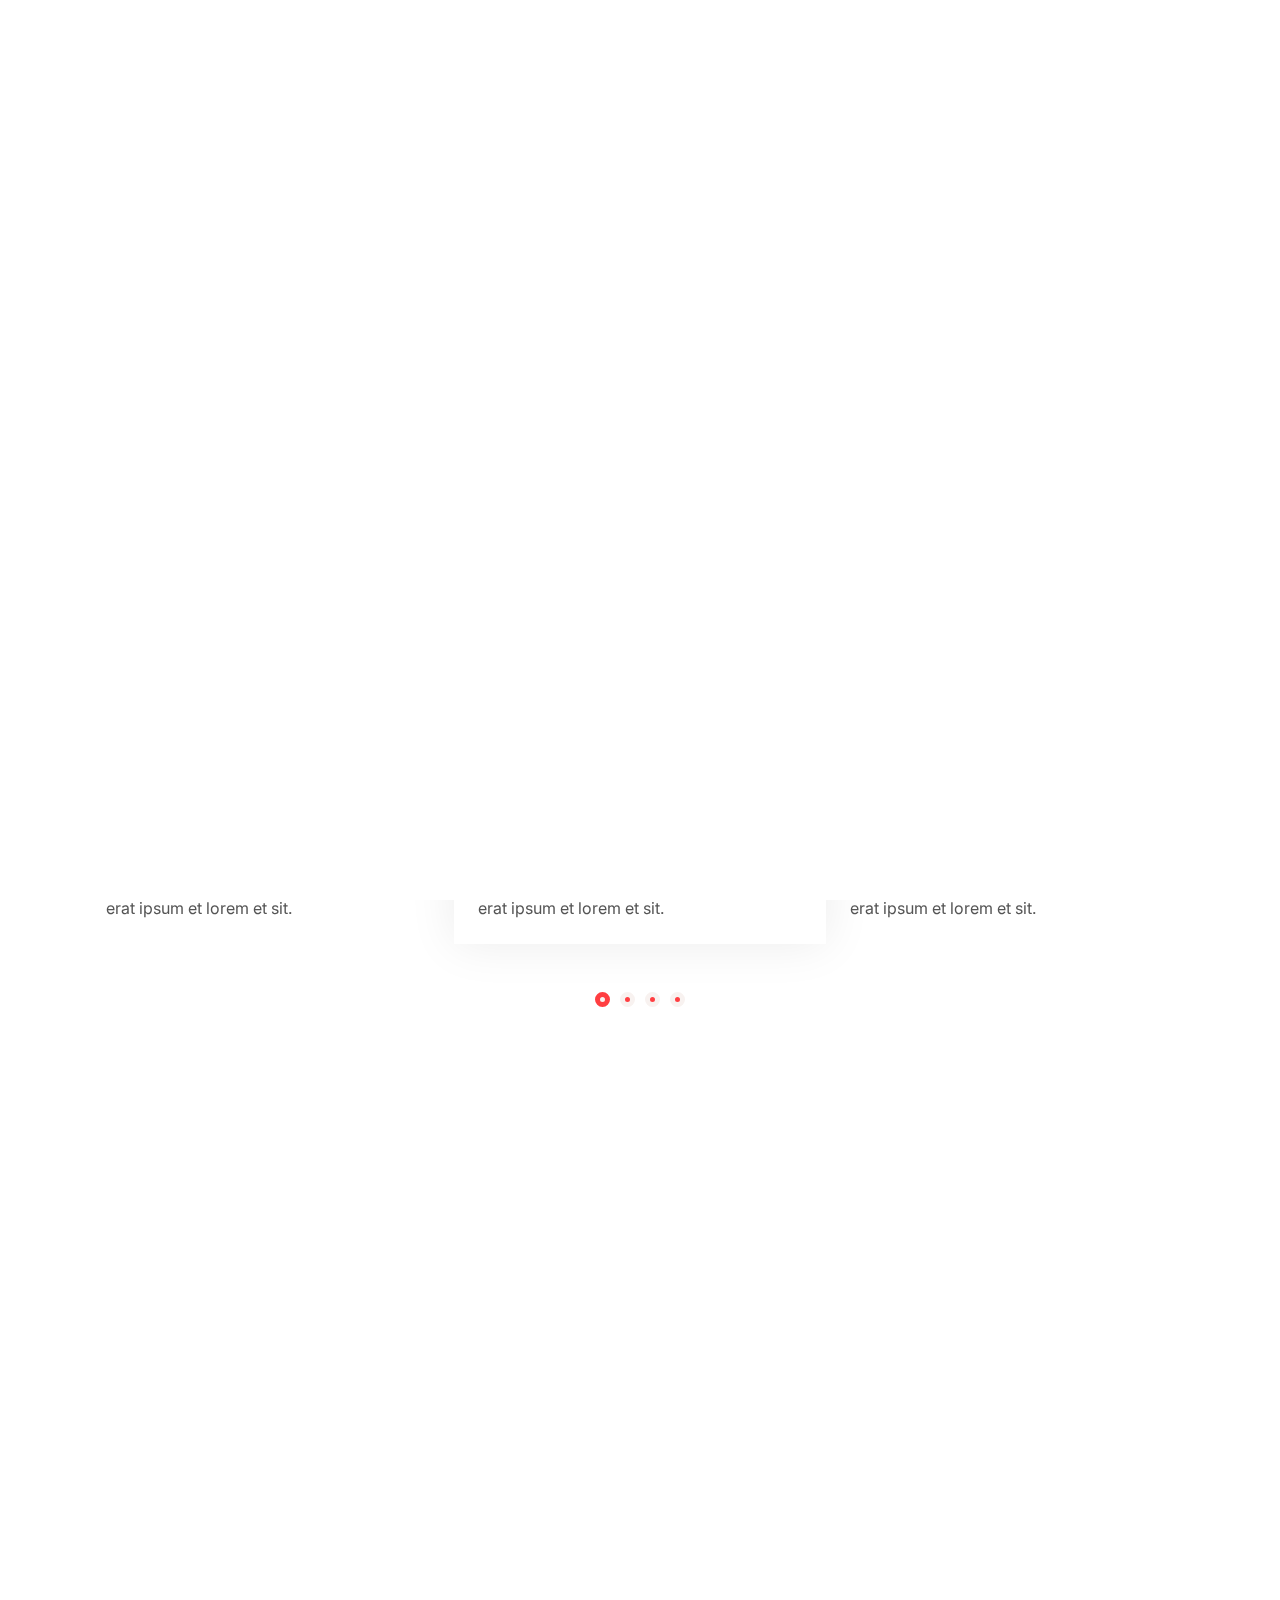
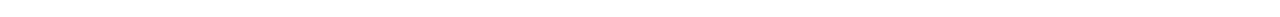
<file: testimonial.html>
<!DOCTYPE html>
<html lang="en">

<head>
    <meta charset="utf-8">
    <title>Logistica - Shipping Company Website Template</title>
    <meta content="width=device-width, initial-scale=1.0" name="viewport">
    <meta content="" name="keywords">
    <meta content="" name="description">

    <!-- Favicon -->
    <link href="img/favicon.ico" rel="icon">

    <!-- Google Web Fonts -->
    <link rel="preconnect" href="https://fonts.googleapis.com">
    <link rel="preconnect" href="https://fonts.gstatic.com" crossorigin>
    <link href="https://fonts.googleapis.com/css2?family=Inter:wght@400;600&family=Roboto:wght@500;700&display=swap" rel="stylesheet">

    <!-- Icon Font Stylesheet -->
    <link href="https://cdnjs.cloudflare.com/ajax/libs/font-awesome/5.10.0/css/all.min.css" rel="stylesheet">
    <link href="https://cdn.jsdelivr.net/npm/bootstrap-icons@1.4.1/font/bootstrap-icons.css" rel="stylesheet">

    <!-- Libraries Stylesheet -->
    <link href="lib/animate/animate.min.css" rel="stylesheet">
    <link href="lib/owlcarousel/assets/owl.carousel.min.css" rel="stylesheet">

    <!-- Customized Bootstrap Stylesheet -->
    <link href="css/bootstrap.min.css" rel="stylesheet">

    <!-- Template Stylesheet -->
    <link href="css/style.css" rel="stylesheet">
</head>

<body>
    <!-- Spinner Start -->
    <div id="spinner" class="show bg-white position-fixed translate-middle w-100 vh-100 top-50 start-50 d-flex align-items-center justify-content-center">
        <div class="spinner-grow text-primary" style="width: 3rem; height: 3rem;" role="status">
            <span class="sr-only">Loading...</span>
        </div>
    </div>
    <!-- Spinner End -->


    <!-- Navbar Start -->
    <nav class="navbar navbar-expand-lg bg-white navbar-light shadow border-top border-5 border-primary sticky-top p-0">
        <a href="index.html" class="navbar-brand bg-primary d-flex align-items-center px-4 px-lg-5">
            <h2 class="mb-2 text-white">Logistica</h2>
        </a>
        <button type="button" class="navbar-toggler me-4" data-bs-toggle="collapse" data-bs-target="#navbarCollapse">
            <span class="navbar-toggler-icon"></span>
        </button>
        <div class="collapse navbar-collapse" id="navbarCollapse">
            <div class="navbar-nav ms-auto p-4 p-lg-0">
                <a href="index.html" class="nav-item nav-link">Home</a>
                <a href="about.html" class="nav-item nav-link">About</a>
                <a href="service.html" class="nav-item nav-link">Services</a>
                <div class="nav-item dropdown">
                    <a href="#" class="nav-link dropdown-toggle active" data-bs-toggle="dropdown">Pages</a>
                    <div class="dropdown-menu fade-up m-0">
                        <a href="price.html" class="dropdown-item">Pricing Plan</a>
                        <a href="feature.html" class="dropdown-item">Features</a>
                        <a href="quote.html" class="dropdown-item">Free Quote</a>
                        <a href="team.html" class="dropdown-item">Our Team</a>
                        <a href="testimonial.html" class="dropdown-item active">Testimonial</a>
                        <a href="404.html" class="dropdown-item">404 Page</a>
                    </div>
                </div>
                <a href="contact.html" class="nav-item nav-link">Contact</a>
            </div>
            <h4 class="m-0 pe-lg-5 d-none d-lg-block"><i class="fa fa-headphones text-primary me-3"></i>+012 345 6789</h4>
        </div>
    </nav>
    <!-- Navbar End -->


    <!-- Page Header Start -->
    <div class="container-fluid page-header py-5" style="margin-bottom: 6rem;">
        <div class="container py-5">
            <h1 class="display-3 text-white mb-3 animated slideInDown">Testimonial</h1>
            <nav aria-label="breadcrumb animated slideInDown">
                <ol class="breadcrumb">
                    <li class="breadcrumb-item"><a class="text-white" href="#">Home</a></li>
                    <li class="breadcrumb-item"><a class="text-white" href="#">Pages</a></li>
                    <li class="breadcrumb-item text-white active" aria-current="page">Testimonial</li>
                </ol>
            </nav>
        </div>
    </div>
    <!-- Page Header End -->


    <!-- Testimonial Start -->
    <div class="container-xxl py-5 wow fadeInUp" data-wow-delay="0.1s">
        <div class="container py-5">
            <div class="text-center">
                <h6 class="text-secondary text-uppercase">Testimonial</h6>
                <h1 class="mb-0">Our Clients Say!</h1>
            </div>
            <div class="owl-carousel testimonial-carousel wow fadeInUp" data-wow-delay="0.1s">
                <div class="testimonial-item p-4 my-5">
                    <i class="fa fa-quote-right fa-3x text-light position-absolute top-0 end-0 mt-n3 me-4"></i>
                    <div class="d-flex align-items-end mb-4">
                        <img class="img-fluid flex-shrink-0" src="img/testimonial-1.jpg" style="width: 80px; height: 80px;">
                        <div class="ms-4">
                            <h5 class="mb-1">Client Name</h5>
                            <p class="m-0">Profession</p>
                        </div>
                    </div>
                    <p class="mb-0">Tempor erat elitr rebum at clita. Diam dolor diam ipsum sit diam amet diam et eos. Clita erat ipsum et lorem et sit.</p>
                </div>
                <div class="testimonial-item p-4 my-5">
                    <i class="fa fa-quote-right fa-3x text-light position-absolute top-0 end-0 mt-n3 me-4"></i>
                    <div class="d-flex align-items-end mb-4">
                        <img class="img-fluid flex-shrink-0" src="img/testimonial-2.jpg" style="width: 80px; height: 80px;">
                        <div class="ms-4">
                            <h5 class="mb-1">Client Name</h5>
                            <p class="m-0">Profession</p>
                        </div>
                    </div>
                    <p class="mb-0">Tempor erat elitr rebum at clita. Diam dolor diam ipsum sit diam amet diam et eos. Clita erat ipsum et lorem et sit.</p>
                </div>
                <div class="testimonial-item p-4 my-5">
                    <i class="fa fa-quote-right fa-3x text-light position-absolute top-0 end-0 mt-n3 me-4"></i>
                    <div class="d-flex align-items-end mb-4">
                        <img class="img-fluid flex-shrink-0" src="img/testimonial-3.jpg" style="width: 80px; height: 80px;">
                        <div class="ms-4">
                            <h5 class="mb-1">Client Name</h5>
                            <p class="m-0">Profession</p>
                        </div>
                    </div>
                    <p class="mb-0">Tempor erat elitr rebum at clita. Diam dolor diam ipsum sit diam amet diam et eos. Clita erat ipsum et lorem et sit.</p>
                </div>
                <div class="testimonial-item p-4 my-5">
                    <i class="fa fa-quote-right fa-3x text-light position-absolute top-0 end-0 mt-n3 me-4"></i>
                    <div class="d-flex align-items-end mb-4">
                        <img class="img-fluid flex-shrink-0" src="img/testimonial-4.jpg" style="width: 80px; height: 80px;">
                        <div class="ms-4">
                            <h5 class="mb-1">Client Name</h5>
                            <p class="m-0">Profession</p>
                        </div>
                    </div>
                    <p class="mb-0">Tempor erat elitr rebum at clita. Diam dolor diam ipsum sit diam amet diam et eos. Clita erat ipsum et lorem et sit.</p>
                </div>
            </div>
        </div>
    </div>
    <!-- Testimonial End -->
        

    <!-- Footer Start -->
    <div class="container-fluid bg-dark text-light footer pt-5 wow fadeIn" data-wow-delay="0.1s" style="margin-top: 6rem;">
        <div class="container py-5">
            <div class="row g-5">
                <div class="col-lg-3 col-md-6">
                    <h4 class="text-light mb-4">Address</h4>
                    <p class="mb-2"><i class="fa fa-map-marker-alt me-3"></i>123 Street, New York, USA</p>
                    <p class="mb-2"><i class="fa fa-phone-alt me-3"></i>+012 345 67890</p>
                    <p class="mb-2"><i class="fa fa-envelope me-3"></i>info@example.com</p>
                    <div class="d-flex pt-2">
                        <a class="btn btn-outline-light btn-social" href=""><i class="fab fa-twitter"></i></a>
                        <a class="btn btn-outline-light btn-social" href=""><i class="fab fa-facebook-f"></i></a>
                        <a class="btn btn-outline-light btn-social" href=""><i class="fab fa-youtube"></i></a>
                        <a class="btn btn-outline-light btn-social" href=""><i class="fab fa-linkedin-in"></i></a>
                    </div>
                </div>
                <div class="col-lg-3 col-md-6">
                    <h4 class="text-light mb-4">Services</h4>
                    <a class="btn btn-link" href="">Air Freight</a>
                    <a class="btn btn-link" href="">Sea Freight</a>
                    <a class="btn btn-link" href="">Road Freight</a>
                    <a class="btn btn-link" href="">Logistic Solutions</a>
                    <a class="btn btn-link" href="">Industry solutions</a>
                </div>
                <div class="col-lg-3 col-md-6">
                    <h4 class="text-light mb-4">Quick Links</h4>
                    <a class="btn btn-link" href="">About Us</a>
                    <a class="btn btn-link" href="">Contact Us</a>
                    <a class="btn btn-link" href="">Our Services</a>
                    <a class="btn btn-link" href="">Terms & Condition</a>
                    <a class="btn btn-link" href="">Support</a>
                </div>
                <div class="col-lg-3 col-md-6">
                    <h4 class="text-light mb-4">Newsletter</h4>
                    <p>Dolor amet sit justo amet elitr clita ipsum elitr est.</p>
                    <div class="position-relative mx-auto" style="max-width: 400px;">
                        <input class="form-control border-0 w-100 py-3 ps-4 pe-5" type="text" placeholder="Your email">
                        <button type="button" class="btn btn-primary py-2 position-absolute top-0 end-0 mt-2 me-2">SignUp</button>
                    </div>
                </div>
            </div>
        </div>
        <div class="container">
            <div class="copyright">
                <div class="row">
                    <div class="col-md-6 text-center text-md-start mb-3 mb-md-0">
                        &copy; <a  href="#">Fairdeal Services</a>, All Right Reserved.
                    </div>
                    <!-- <div class="col-md-6 text-center text-md-end">
                        Designed By <a class="border-bottom" href="https://htmlcodex.com">HTML Codex</a>
                    </div> -->
                </div>
            </div>
        </div>
    </div>
    <!-- Footer End -->


    <!-- Back to Top -->
    <a href="#" class="btn btn-lg btn-primary btn-lg-square rounded-0 back-to-top"><i class="bi bi-arrow-up"></i></a>


    <!-- JavaScript Libraries -->
    <script src="https://code.jquery.com/jquery-3.4.1.min.js"></script>
    <script src="https://cdn.jsdelivr.net/npm/bootstrap@5.0.0/dist/js/bootstrap.bundle.min.js"></script>
    <script src="lib/wow/wow.min.js"></script>
    <script src="lib/easing/easing.min.js"></script>
    <script src="lib/waypoints/waypoints.min.js"></script>
    <script src="lib/counterup/counterup.min.js"></script>
    <script src="lib/owlcarousel/owl.carousel.min.js"></script>

    <!-- Template Javascript -->
    <script src="js/main.js"></script>
</body>

</html>
</file>
<file: css/style.css>
/********** Template CSS **********/
:root {
    --primary: #FF3E41;
    --secondary: #51CFED;
    --light: #F8F2F0;
    --dark: #060315;
}

.fw-medium {
    font-weight: 600 !important;
}

.back-to-top {
    position: fixed;
    display: none;
    right: 45px;
    bottom: 45px;
    z-index: 99;
}


/*** Spinner ***/
/*** 3D Spinner ***/
#spinner {
    opacity: 0;
    visibility: hidden;
    transition: opacity .8s ease-out, visibility 0s linear .8s;
    z-index: 99999;
    background-color: #ffffff;
}

#spinner.show {
    transition: opacity .8s ease-out, visibility 0s linear 0s;
    visibility: visible;
    opacity: 1;
}

.loader-3d {
    perspective: 1000px;
}

.loader-cube {
    width: 100px;
    height: 100px;
    transform-style: preserve-3d;
    animation: cube-spin 3s infinite linear;
    will-change: transform;
}

.loader-face {
    position: absolute;
    width: 100px;
    height: 100px;
    background: rgba(255, 62, 65, 0.9);
    /* Primary Color */
    border: 2px solid #fff;
    display: flex;
    align-items: center;
    justify-content: center;
    font-size: 40px;
    color: white;
    box-shadow: 0 0 15px rgba(0, 0, 0, 0.1);
}

.loader-face:nth-child(1) {
    transform: translateZ(50px);
    background: var(--primary);
}

.loader-face:nth-child(2) {
    transform: rotateY(180deg) translateZ(50px);
    background: var(--secondary);
}

.loader-face:nth-child(3) {
    transform: rotateY(90deg) translateZ(50px);
    background: var(--dark);
}

.loader-face:nth-child(4) {
    transform: rotateY(-90deg) translateZ(50px);
    background: var(--primary);
}

.loader-face:nth-child(5) {
    transform: rotateX(90deg) translateZ(50px);
    background: var(--secondary);
}

.loader-face:nth-child(6) {
    transform: rotateX(-90deg) translateZ(50px);
    background: var(--dark);
}

@keyframes cube-spin {
    0% {
        transform: rotateX(0deg) rotateY(0deg) rotateZ(0deg);
    }

    100% {
        transform: rotateX(360deg) rotateY(360deg) rotateZ(360deg);
    }
}

.loading-text {
    margin-top: 80px;
    font-family: 'Inter', sans-serif;
    font-size: 24px;
    font-weight: 700;
    letter-spacing: 3px;
    color: var(--dark);
    text-transform: uppercase;
    animation: pulse 1.5s infinite;
}

@keyframes pulse {
    0% {
        opacity: 0.5;
    }

    50% {
        opacity: 1;
    }

    100% {
        opacity: 0.5;
    }
}


/*** Button ***/
.btn {
    font-weight: 600;
    transition: .5s;
}

.btn.btn-primary,
.btn.btn-secondary {
    color: #FFFFFF;
}

.btn-square {
    width: 38px;
    height: 38px;
}

.btn-sm-square {
    width: 32px;
    height: 32px;
}

.btn-lg-square {
    width: 48px;
    height: 48px;
}

.btn-square,
.btn-sm-square,
.btn-lg-square {
    padding: 0;
    display: flex;
    align-items: center;
    justify-content: center;
    font-weight: normal;
}

/*** Navbar ***/
.navbar .dropdown-toggle::after {
    border: none;
    content: "\f107";
    font-family: "Font Awesome 5 Free";
    font-weight: 900;
    vertical-align: middle;
    margin-left: 8px;
}

.navbar-light .navbar-nav .nav-link {
    position: relative;
    margin-right: 30px;
    padding: 25px 0;
    color: #FFFFFF;
    font-size: 15px;
    text-transform: uppercase;
    outline: none;
}

.navbar-light .navbar-nav .nav-link:hover,
.navbar-light .navbar-nav .nav-link.active {
    color: var(--primary);
}

@media (max-width: 991.98px) {
    .navbar-light .navbar-nav .nav-link {
        margin-right: 0;
        padding: 10px 0;
    }

    .navbar-light .navbar-nav {
        border-top: 1px solid #EEEEEE;
    }
}

.navbar-light .navbar-brand,
.navbar-light a.btn {
    height: 75px;
}

.navbar-light .navbar-nav .nav-link {
    color: var(--dark);
    font-weight: 500;
}

.navbar-light.sticky-top {
    top: -100px;
    transition: .5s;
}

@media (min-width: 992px) {
    .navbar-light .navbar-nav .nav-link::before {
        position: absolute;
        content: "";
        width: 0;
        height: 5px;
        top: -6px;
        left: 50%;
        background: #FFFFFF;
        transition: .5s;
    }

    .navbar-light .navbar-nav .nav-link:hover::before,
    .navbar-light .navbar-nav .nav-link.active::before {
        width: 100%;
        left: 0;
    }

    .navbar-light .navbar-nav .nav-link.nav-contact::before {
        display: none;
    }

    .navbar .nav-item .dropdown-menu {
        display: block;
        border: none;
        margin-top: 0;
        top: 150%;
        opacity: 0;
        visibility: hidden;
        transition: .5s;
    }

    .navbar .nav-item:hover .dropdown-menu {
        top: 100%;
        visibility: visible;
        transition: .5s;
        opacity: 1;
    }
}


/*** Header ***/
@media (max-width: 768px) {
    .header-carousel .owl-carousel-item {
        position: relative;
        min-height: 500px;
    }

    .header-carousel .owl-carousel-item img {
        position: absolute;
        width: 100%;
        height: 100%;
        object-fit: cover;
    }

    .header-carousel .owl-carousel-item h5,
    .header-carousel .owl-carousel-item p {
        font-size: 14px !important;
        font-weight: 400 !important;
    }

    .header-carousel .owl-carousel-item h1 {
        font-size: 30px;
        font-weight: 600;
    }
}

.header-carousel .owl-nav {
    position: absolute;
    top: 50%;
    right: 8%;
    transform: translateY(-50%);
    display: flex;
    flex-direction: column;
}

.header-carousel .owl-nav .owl-prev,
.header-carousel .owl-nav .owl-next {
    margin: 7px 0;
    width: 45px;
    height: 45px;
    display: flex;
    align-items: center;
    justify-content: center;
    color: #FFFFFF;
    background: transparent;
    border: 1px solid #FFFFFF;
    border-radius: 45px;
    font-size: 22px;
    transition: .5s;
}

.header-carousel .owl-nav .owl-prev:hover,
.header-carousel .owl-nav .owl-next:hover {
    background: var(--primary);
    border-color: var(--primary);
}

.page-header {
    background: linear-gradient(rgba(6, 3, 21, .5), rgba(6, 3, 21, .5)), url(../img/carousel-1.jpg) center center no-repeat;
    background-size: cover;
}

.breadcrumb-item+.breadcrumb-item::before {
    color: var(--light);
}


/*** About ***/
@media (min-width: 992px) {
    .container.about {
        max-width: 100% !important;
    }

    .about-text {
        padding-right: calc(((100% - 960px) / 2) + .75rem);
    }
}

@media (min-width: 1200px) {
    .about-text {
        padding-right: calc(((100% - 1140px) / 2) + .75rem);
    }
}

@media (min-width: 1400px) {
    .about-text {
        padding-right: calc(((100% - 1320px) / 2) + .75rem);
    }
}


/*** Feature ***/
@media (min-width: 992px) {
    .container.feature {
        max-width: 100% !important;
    }

    .feature-text {
        padding-left: calc(((100% - 960px) / 2) + .75rem);
    }
}

@media (min-width: 1200px) {
    .feature-text {
        padding-left: calc(((100% - 1140px) / 2) + .75rem);
    }
}

@media (min-width: 1400px) {
    .feature-text {
        padding-left: calc(((100% - 1320px) / 2) + .75rem);
    }
}


/*** Service, Price & Team ***/
.service-item,
.price-item,
.team-item {
    box-shadow: 0 0 45px rgba(0, 0, 0, .07);
}

.service-item img,
.team-item img {
    transition: .5s;
}

.service-item:hover img,
.team-item:hover img {
    transform: scale(1.1);
}

.service-item a.btn-slide,
.price-item a.btn-slide,
.team-item div.btn-slide {
    position: relative;
    display: inline-block;
    overflow: hidden;
    font-size: 0;
}

.service-item a.btn-slide i,
.service-item a.btn-slide span,
.price-item a.btn-slide i,
.price-item a.btn-slide span,
.team-item div.btn-slide i,
.team-item div.btn-slide span {
    position: relative;
    height: 40px;
    padding: 0 15px;
    display: inline-flex;
    align-items: center;
    font-size: 16px;
    color: #FFFFFF;
    background: var(--primary);
    border-radius: 0 35px 35px 0;
    transition: .5s;
    z-index: 2;
}

.team-item div.btn-slide span a i {
    padding: 0 10px;
}

.team-item div.btn-slide span a:hover i {
    background: var(--secondary);
}

.service-item a.btn-slide span,
.price-item a.btn-slide span,
.team-item div.btn-slide span {
    padding-left: 0;
    left: -100%;
    z-index: 1;
}

.service-item:hover a.btn-slide i,
.price-item:hover a.btn-slide i,
.team-item:hover div.btn-slide i {
    border-radius: 0;
}

.service-item:hover a.btn-slide span,
.price-item:hover a.btn-slide span,
.team-item:hover div.btn-slide span {
    left: 0;
}

.service-item a.btn-slide:hover i,
.service-item a.btn-slide:hover span,
.price-item a.btn-slide:hover i,
.price-item a.btn-slide:hover span {
    background: var(--secondary);
}


/*** Testimonial ***/
.testimonial-carousel .owl-item .testimonial-item {
    position: relative;
    transition: .5s;
}

.testimonial-carousel .owl-item.center .testimonial-item {
    box-shadow: 0 0 45px rgba(0, 0, 0, .08);
    animation: pulse 1s ease-out .5s;
}

.testimonial-carousel .owl-dots {
    display: flex;
    align-items: center;
    justify-content: center;
}

.testimonial-carousel .owl-dot {
    position: relative;
    display: inline-block;
    margin: 0 5px;
    width: 15px;
    height: 15px;
    background: var(--primary);
    border: 5px solid var(--light);
    border-radius: 15px;
    transition: .5s;
}

.testimonial-carousel .owl-dot.active {
    background: var(--light);
    border-color: var(--primary);
}


/*** Contact ***/
@media (min-width: 992px) {
    .container.contact-page {
        max-width: 100% !important;
    }

    .contact-page .contact-form {
        padding-left: calc(((100% - 960px) / 2) + .75rem);
    }
}

@media (min-width: 1200px) {
    .contact-page .contact-form {
        padding-left: calc(((100% - 1140px) / 2) + .75rem);
    }
}

@media (min-width: 1400px) {
    .contact-page .contact-form {
        padding-left: calc(((100% - 1320px) / 2) + .75rem);
    }
}


/*** Footer ***/
.footer {
    background: linear-gradient(rgba(6, 3, 21, .5), rgba(6, 3, 21, .5)), url(../img/map.png) center center no-repeat;
    background-size: cover;
}

.footer .btn.btn-social {
    margin-right: 5px;
    width: 35px;
    height: 35px;
    display: flex;
    align-items: center;
    justify-content: center;
    color: var(--light);
    border: 1px solid #FFFFFF;
    border-radius: 35px;
    transition: .3s;
}

.footer .btn.btn-social:hover {
    color: var(--primary);
}

.footer .btn.btn-link {
    display: block;
    margin-bottom: 5px;
    padding: 0;
    text-align: left;
    color: #FFFFFF;
    font-size: 15px;
    font-weight: normal;
    text-transform: capitalize;
    transition: .3s;
}

.footer .btn.btn-link::before {
    position: relative;
    content: "\f105";
    font-family: "Font Awesome 5 Free";
    font-weight: 900;
    margin-right: 10px;
}

.footer .btn.btn-link:hover {
    letter-spacing: 1px;
    box-shadow: none;
}

.footer .copyright {
    padding: 25px 0;
    font-size: 15px;
    border-top: 1px solid rgba(256, 256, 256, .1);
}

.footer .copyright a {
    color: var(--light);
}

/*** Service Modal Animation ***/
.modal.fade .modal-dialog {
    transform: scale(0.8);
    opacity: 0;
    transition: all 0.3s ease-in-out;
}

.modal.show .modal-dialog {
    transform: scale(1);
    opacity: 1;
}

.service-modal-content {
    border: none;
    border-radius: 15px;
    overflow: hidden;
    box-shadow: 0 10px 30px rgba(0, 0, 0, 0.2);
}

.service-modal-header {
    background: var(--primary);
    color: #fff;
    border-bottom: none;
    padding: 20px 30px;
}

.service-modal-title {
    font-weight: 700;
    letter-spacing: 1px;
}

.service-modal-body {
    padding: 40px;
    background: #fff;
}

.service-modal-body p {
    font-size: 16px;
    line-height: 1.8;
    color: #555;
}

.btn-close-white {
    filter: brightness(0) invert(1);
}

/* WhatsApp floating button (circular) and rotating message bubble */
.whatsapp-float {
    position: fixed;
    left: 20px;
    bottom: 50px;
    z-index: 9999;
    background: #25D366;
    color: #fff;
    display: inline-flex;
    align-items: center;
    justify-content: center;
    width: 56px;
    height: 56px;
    padding: 0;
    border-radius: 50%;
    box-shadow: 0 6px 18px rgba(0, 0, 0, 0.18);
    font-weight: 700;
    text-decoration: none;
    transition: transform .15s ease, box-shadow .15s ease;
}

.whatsapp-float .whatsapp-icon {
    font-size: 22px;
    line-height: 1;
}

/* message bubble that appears next to the button and cycles messages */
.whatsapp-bubble {
    position: absolute;
    left: 72px;
    bottom: 8px;
    transform: translateY(6px);
    background: #ffffff;
    color: #060315;
    padding: 8px 12px;
    border-radius: 20px;
    box-shadow: 0 6px 18px rgba(0, 0, 0, 0.12);
    font-weight: 600;
    font-size: 14px;
    opacity: 0;
    pointer-events: none;
    transition: opacity .25s ease, transform .25s ease;
    white-space: nowrap;
}

.whatsapp-bubble.show {
    opacity: 1;
    transform: translateY(-6px);
}

/* small tail pointing to the button so it's visually attached */
.whatsapp-bubble::before {
    content: "";
    position: absolute;
    left: -8px;
    top: 50%;
    transform: translateY(-50%);
    width: 0;
    height: 0;
    border-top: 7px solid transparent;
    border-bottom: 7px solid transparent;
    border-right: 8px solid #ffffff;
    filter: drop-shadow(-1px 1px 0 rgba(0, 0, 0, 0.06));
}

/* Small screens: bubble appears to the right of button */
@media (max-width: 768px) {
    .whatsapp-float {
        left: 12px;
        bottom: 80px;
        width: 52px;
        height: 52px;
    }

    .whatsapp-bubble {
        left: auto;
        right: -155px;
        bottom: 12px;
        transform: translateY(0);
        max-width: 250px;
        white-space: normal;
        word-break: break-word;
        z-index: 10001;
    }

    .whatsapp-bubble.show {
        transform: translateY(0);
    }

    .whatsapp-bubble::before {
        display: none;
    }
}

/* active state on the button while the bubble is visible: subtle pulse ring */
.whatsapp-float.active {
    z-index: 10000;
}

.whatsapp-float.active::after {
    content: "";
    position: absolute;
    left: 50%;
    top: 50%;
    transform: translate(-50%, -50%);
    width: 56px;
    height: 56px;
    border-radius: 50%;
    background: rgba(37, 211, 102, 0.16);
    animation: whatsappPulse 1s ease-out;
    pointer-events: none;
}

@keyframes whatsappPulse {
    0% {
        transform: translate(-50%, -50%) scale(0.9);
        opacity: 0.9;
    }

    60% {
        transform: translate(-50%, -50%) scale(1.25);
        opacity: 0.45;
    }

    100% {
        transform: translate(-50%, -50%) scale(1.6);
        opacity: 0;
    }
}
</file>
